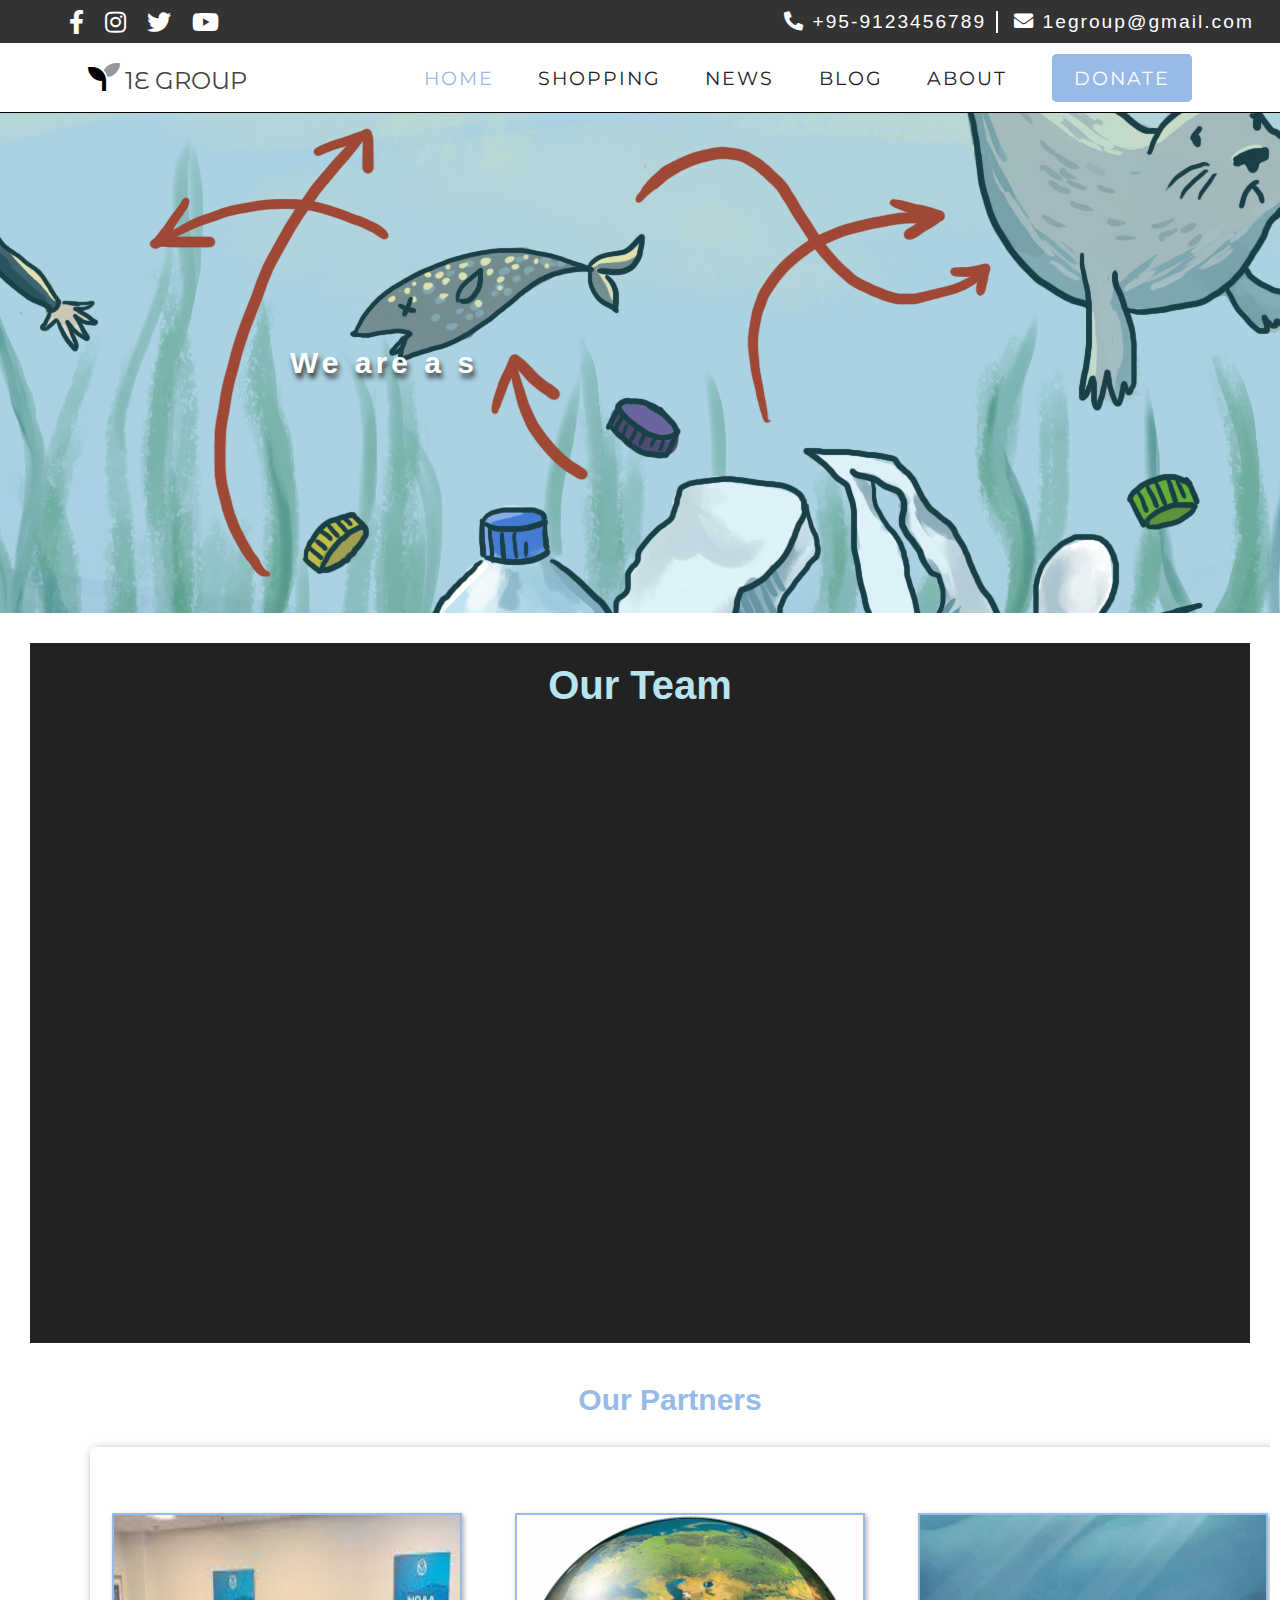
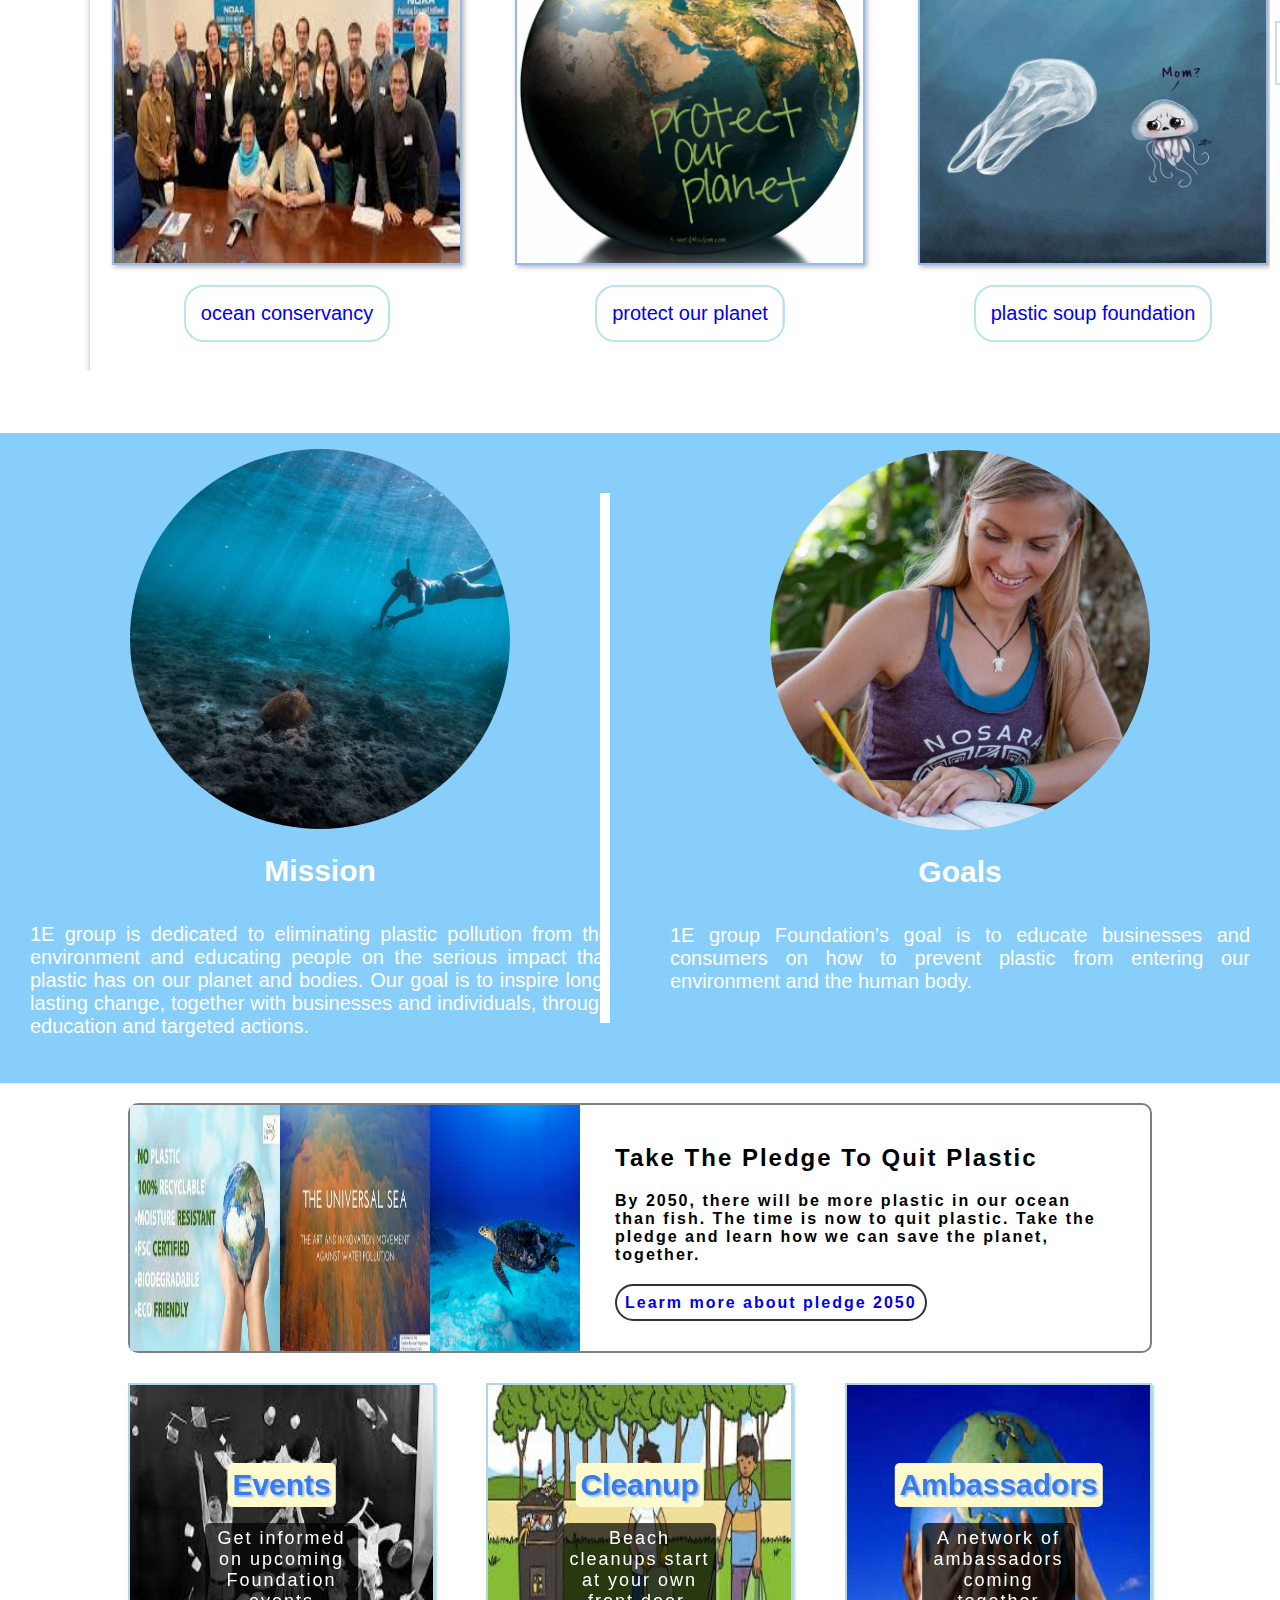
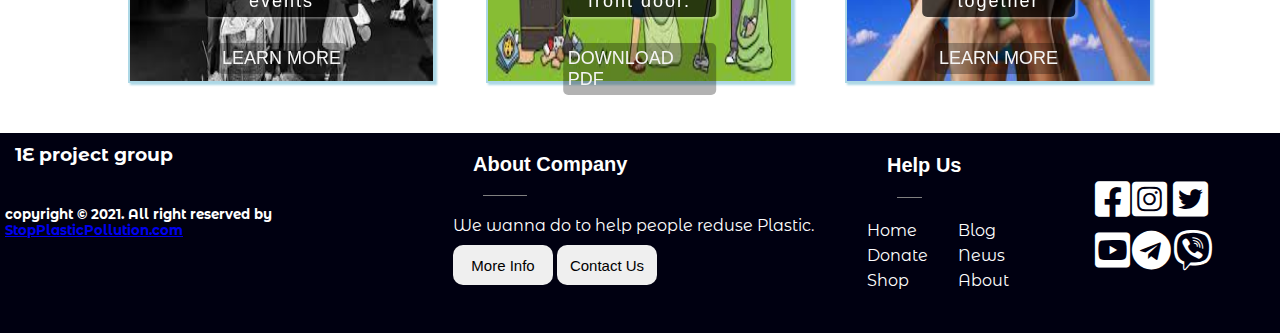
<file: about.html>
<!DOCTYPE html>
<html>
    <head>
        <title>About Page</title>
        <link rel="stylesheet" href="https://cdnjs.cloudflare.com/ajax/libs/font-awesome/6.0.0-beta3/css/all.min.css" integrity="sha512-Fo3rlrZj/k7ujTnHg4CGR2D7kSs0v4LLanw2qksYuRlEzO+tcaEPQogQ0KaoGN26/zrn20ImR1DfuLWnOo7aBA==" crossorigin="anonymous" referrerpolicy="no-referrer" />
        <link href="libs/fontawesomepro/css/all.min.css" rel="stylesheet" type="text/css" />
        <link href="css/about.css" rel="stylesheet" type="text/css"/>
    </head>
    <body>


        <div class="contact-bar">

            <div class="media">
                <i class="fab fa-facebook-f"></i>
                <i class="fab fa-instagram"></i>
                <i class="fab fa-twitter"></i>
                <i class="fab fa-youtube"></i>
            </div>

            <div class="contact">
                <span><i class="fas fa-phone-alt"></i> +95-9123456789</span>
                <span><i class="fas fa-envelope"></i> 1egroup@gmail.com</span>
            </div>

        </div>

        <nav>

            <div>
                <i class="fad fa-seedling"></i>
                <p>1E GROUP</p>
            </div>

            <ul>
                <li><a href="home.html">Home</a></li>
                <li><a href="shopping.html">Shopping</a></li>
                <li><a href="news.html">News</a></li>
                <li><a href="blog.html">Blog</a></li>
                <li><a href="about.html">About</a></li>
                <li><a href="donate.html">Donate</a></li>
            </ul>

        </nav>



        <!-- About Page -->

        <div class="container">
            <div class="about">
                <span>A</span>
                <span>B</span>
                <span>O</span>
                <span>U</span>
                <span>T</span>
                <span>U</span>
                <span>S</span>
            </div>
            
            <div class="paragraph">
                <p>I</p>
            </div>
        </div>



        <div class="team ">
            <h1 class="grido">Our Team</h1>
            <div class="grid">
                <div class="gridone one">
                        <div class="img myat">
                            <img src="img/myant myant.jpg" alt="">
                            <h3> Myat Min Khant</h3>
                        </div>

                        <div class="img kaung">
                            <img src="img/kaung.jpg" alt="">
                            <h3>Kaung Thet Naing</h3>
                        </div>

                        <div class="img hein">
                            <img src="img/hein.jpg" alt="">
                            <h3> Hein Myo</h3>
                        </div>

                        <div class="img maung">
                            <img src="img/maung myo.jpg" alt="">
                            <h3> Maung Myo</h3>
                            
                        </div>

                   
                </div>
              
                <div class="gridone gridthree three">
                   
                    <div class="img sander">
                        <img src="img/ss.jpg" alt="">
                        <h3> Sandar</h3>
                    </div>

                    <div class="img myo">
                        <img src="img/myo.jpg" alt="">
                        <h3> Myo Khant</h3>
                    </div>


                    <div class="img zin">
                        <img src="img/zinn.jpg" alt="">
                        <h3> Zin Zin Aung</h3>
                    </div>
                    
                </div>
            </div>
        </div>





        <!-- Our Partners -->
        <div class="slider-container">

            <h1 class="partners">Our Partners</h1>

            <i class="fas fa-chevron-left"></i>
            <i class="fas fa-chevron-right"></i>

                <div class="slide-container">

                    <div class="slide slide-one">
                        <div class="slider slider-one">
                            <img src="img/ocean.jpg" alt="">
                            <a href="https://www.googleadservices.com/pagead/aclk?sa=L&ai=DChcSEwi2_MXl28X0AhX_h0sFHc4iC7wYABAGGgJzZg&ae=2&ohost=www.google.com&cid=CAESQOD2-Vda4wgIHS6j1Rs97u3IUPkZZBRWCP0wFbhOO03nqsbiQKX9GzhyaqU3b-EyXBGkdEtiUxSbd4Dqm5EV_2A&sig=AOD64_3T9iGP3wVpzu9G1s471_-Femb4wA&q&adurl&ved=2ahUKEwjj0L7l28X0AhXN7XMBHQ3cB-EQ0Qx6BAgGEAE">ocean conservancy</a>
                        </div>
            
                        <div class="slider slider-two">
                                <img src="img/protect.jpg" alt="">
                                <a href="https://www.googleadservices.com/pagead/aclk?sa=L&ai=DChcSEwi2_MXl28X0AhX_h0sFHc4iC7wYABAGGgJzZg&ae=2&ohost=www.google.com&cid=CAESQOD2-Vda4wgIHS6j1Rs97u3IUPkZZBRWCP0wFbhOO03nqsbiQKX9GzhyaqU3b-EyXBGkdEtiUxSbd4Dqm5EV_2A&sig=AOD64_3T9iGP3wVpzu9G1s471_-Femb4wA&q&adurl&ved=2ahUKEwjj0L7l28X0AhXN7XMBHQ3cB-EQ0Qx6BAgGEAE">protect our planet</a>
                        
                        </div>

                        <div class="slider slider-three">
                            <img src="img/plastic.jpg" alt="">
                            <a href=" https://www.plasticsoupfoundation.org/en/plastic-problem/plastic-soup/">plastic soup foundation</a>
                        </div>

                    </div>

           

                        <div class="slide slide-two">

                                <div class="slider slider-one">
                                    <img src="img/free.png" alt="">
                                    <a href="https://www.plasticfreejuly.org/">plastic free july</a>
                                </div>

                                <div class="slider slider-two">
                                    <img src="img/world.jpg" alt="">
                                    <a href="https://worldoceanday.org/">world ocean day</a>
                                </div>

                                <div class="slider slider-three">
                                    <img src="img/breakfree.png" alt="">
                                    <a href="https://www.breakfreefromplastic.org/">break free from plastic</a>
                                </div>

                        </div>
            </div>

           

        </div>

        



        <!-- _____mission_____ -->

       <div class="mission-cointainer">
            <div class="mission">
                
                    <img src="img/sae.jpg" alt="" class="cir">
                   
    
                <h2>Mission</h2>
                <p>
                    1E group is dedicated to eliminating plastic pollution from the environment and educating people on the serious impact that plastic has on our planet and bodies. Our goal is to inspire long-lasting change, together with businesses and individuals, through education and targeted actions.
                </p>
            </div>
            <div class="mission mis">
             
                    <img src="img/write.jpg" alt="" class="write">
                    
                    <h2>Goals</h2>
                    <p>
                        1E group Foundation’s goal is to educate businesses and consumers on how to prevent plastic from entering our environment and the human body. 
                    </p>
            </div>
       </div>


       <!-- Get Involved -->
       <div class="involved">
           <div class="get">
               <img src="img/saveworld.jpg" alt="">
               <img src="img/best.jpg" alt="">
               <img src="img/better.jpg" alt="">

           </div>
           <div class="involve">
               <h2>Take The Pledge To Quit Plastic</h2>
               <p>
                By 2050, there will be more plastic in our ocean than fish. The time is now to quit plastic. Take the pledge and learn how we can save the planet, together.
               </p>
               <a href="https://pledge2050.org/?utm_source=footprintusfoundation.org&utm_medium=Link&utm_campaign=Affiliate%20Website%20Links">Learm more about pledge 2050</a>
           </div>
       </div>


       <!-- event...   -->

       <div class="event-container">
           <div class="events get">
               <img src="img/events.jpg" alt="">
               <h2>Events</h2>
               <p>Get informed on upcoming Foundation events</p>
               <a href="https://footprintusfoundation.org/events/">Learn More</a>
           </div>
           <div class="events event">
                <img src="img/clean.jpg" alt="">
                <h2>Cleanup</h2>
                <p>Beach cleanups start at your own front door.</p>
                <a href="https://footprintusfoundation.org/wp-content/uploads/2021/06/Cleanup-At-Home.pdf">Download PDF</a>
            </div>
            <div class="events Ambassadors">
                <img src="img/world.jpg" alt="">
                <h2>Ambassadors</h2>
                <p>A network of ambassadors coming together</p>
                <a href="https://footprintusfoundation.org/ambassadors/">Learn More</a>
            </div>
       </div>

       <footer class="plabotom">

        <div class="plabotom1">
            <h3>1E project group</h3>
            <h5>copyright &#169 2021. All right reserved by <a href="https://www.take3.org/">StopPlasticPollution.com</a></h5>
        </div>
        
        <div class="plabotom2">
            <h6>About Company</h6>
            <p>We wanna do to help people reduse Plastic.</p>
            <button>More Info</button>
            <button>Contact Us</button>
        </div>

        <div class="plabotom3">
            <h6>Help Us</h6>
            <ul>
                <li><a href="home.html">Home</a></li>
                <li><a href="donate.html">Donate</a></li>
                <li><a href="shopping.html">Shop</a></li>
            </ul>
            <ul>
                <li><a href="blog.html">Blog</a></li>
                <li><a href="news.html">News</a></li>
                <li><a href="about.html">About<a/></li>
            </ul>
        </div>

        <div class="plabotom4">
            
            <table>
                <tr>
            <td><i class="fab fa-facebook-square"></i></td>
            <td><i class="fab fa-instagram-square"></i></td>
            <td><i class="fab fa-twitter-square"></i></td>
                </tr>
                <tr>
                    <td><i class="fab fa-youtube-square"></i></td>
            <td><i class="fab fa-telegram"></i></td>
            <td><i class="fab fa-viber"></i></td>
                </tr>
            </table>
        </div>
    </footer>





        

       <script type="text/javascript" src="js/vanilla-tilt.js"></script>
       <script>
           VanillaTilt.init(document.querySelectorAll(".events"), {
		max: 25,
		speed: 400,
        glare:true,
        "max-glare":1
	});
       </script>

        <script src="js/app.js" type="text/javascript"></script>
    </body>
    
</html>
</file>
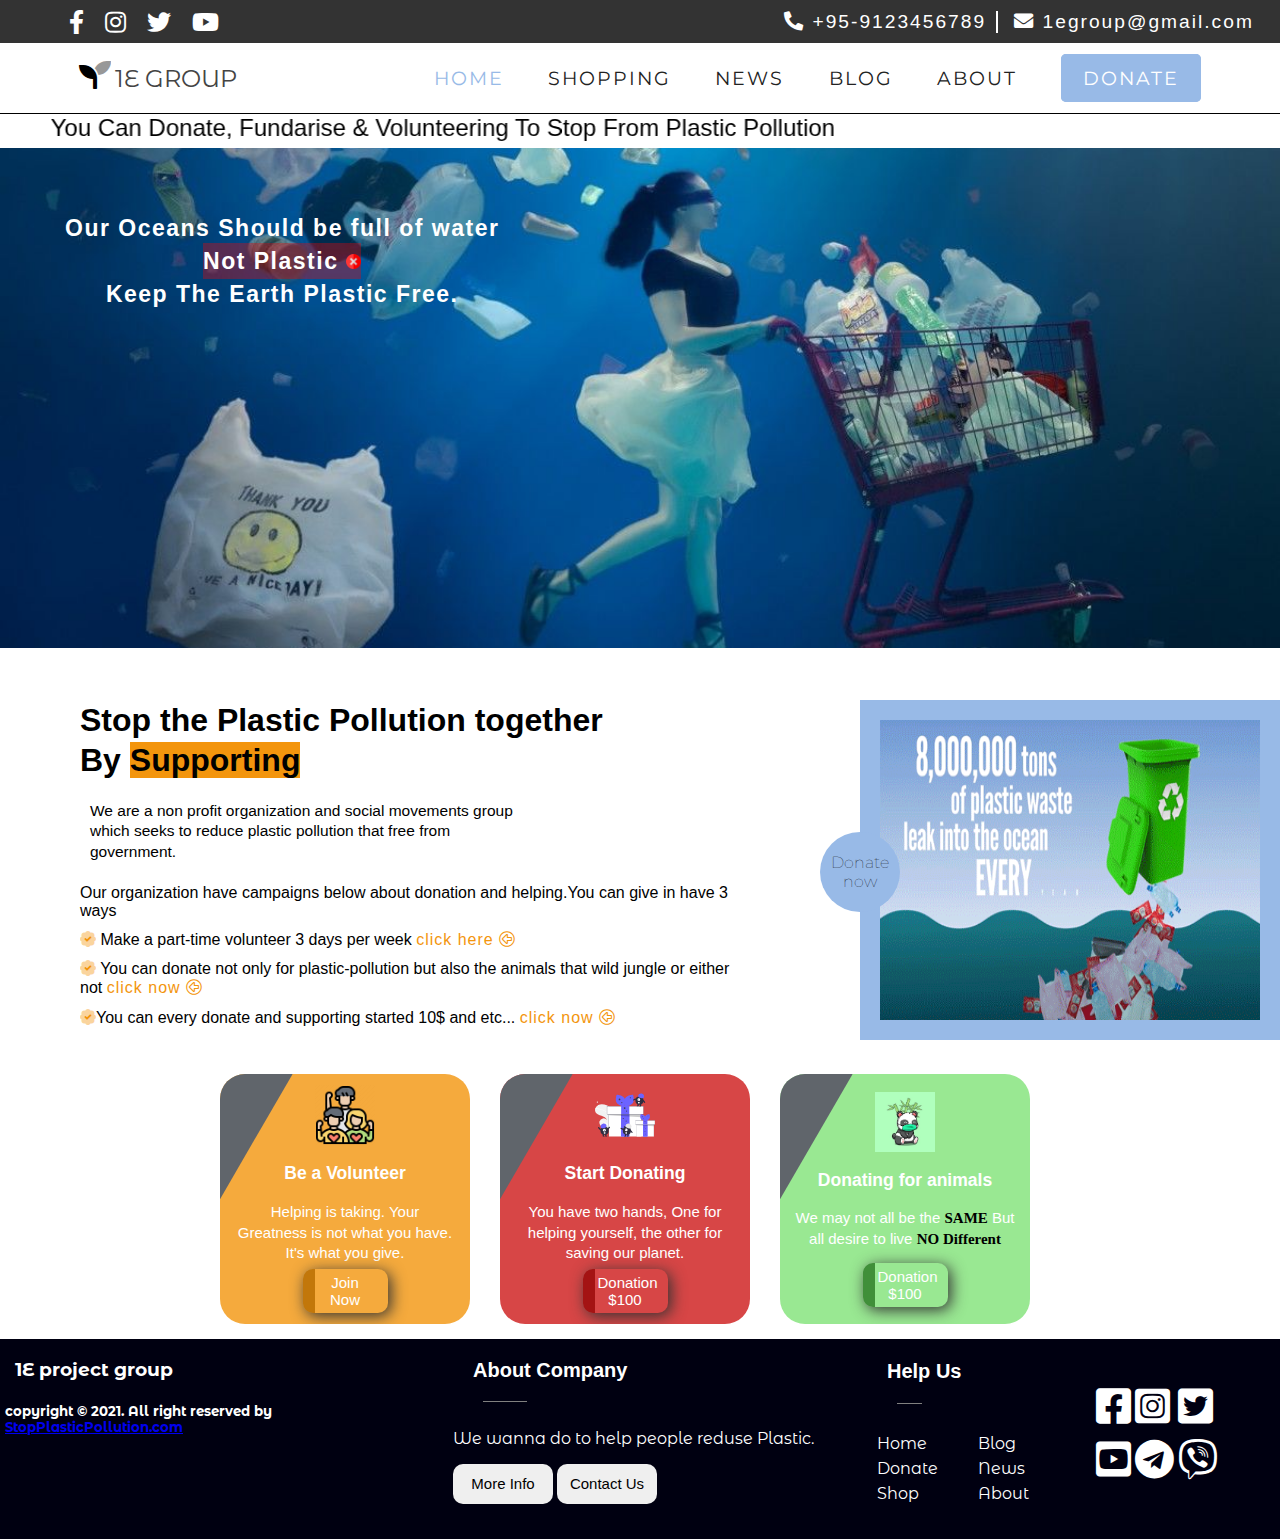
<file: donate.html>
<!DOCTYPE html>
<html>
    <head>
        <title>Donation Campaign</title>
        <link href="css/style.css" rel="stylesheet" type="text/css" />
        <link href="libs/fontawesomepro/css/all.min.css" rel="stylesheet" type="text/css" />
        <link rel="stylesheet" href="https://cdnjs.cloudflare.com/ajax/libs/font-awesome/6.0.0-beta3/css/all.min.css" integrity="sha512-Fo3rlrZj/k7ujTnHg4CGR2D7kSs0v4LLanw2qksYuRlEzO+tcaEPQogQ0KaoGN26/zrn20ImR1DfuLWnOo7aBA==" crossorigin="anonymous" referrerpolicy="no-referrer" />
    </head>
    <body>
        <div class="contact-bar">

            <div class="media">
                <i class="fab fa-facebook-f"></i>
                <i class="fab fa-instagram"></i>
                <i class="fab fa-twitter"></i>
                <i class="fab fa-youtube"></i>
            </div>

            <div class="contact">
                <span><i class="fas fa-phone-alt"></i> +95-9123456789</span>
                <span><i class="fas fa-envelope"></i> 1egroup@gmail.com</span>
            </div>
        </div>
        <nav>
            <div>
                <i class="fad fa-seedling"></i>
                <p>1E GROUP</p>
            </div>

            <ul>
                <li><a href="home.html">Home</a></li>
                <li><a href="shopping.html">Shopping</a></li>
                <li><a href="news.html">News</a></li>
                <li><a href="blog.html">Blog</a></li>
                <li><a href="about.html">About</a></li>
                <li><a href="donate.html">Donate</a></li>
            </ul>
        </nav>

        <!-- donation background image and content-->

        <div class="image-content">
            <marquee direction="right" scrollamount="6" behavior="alternate" class="donate">You can Donate, Fundarise & Volunteering to stop from plastic pollution</marquee>
            <div class="image-content1">
                <img src="./img/oceanplastic.jpg" class="img img1" />
                <p class="content content1">Our Oceans Should be full of water <br/>
                <span>Not Plastic <img src="./img/cancel.png" class="icon cancel"/></span><br/>
                Keep The Earth Plastic Free.</p>
                
            </div>

                <div class="image-content2">
                    <img src="./img/plantplastic2.jpg" class="img img2" />
                    <p class="content content2"><span>Save the world! <img src="./img/earth1.png" class="icon world"/></span><br/>
                    Stop Plastic Pollution<br/>
                    By 2080,There will be more plastic <br/>in the ocean than fish</p>
                </div>
        </div>

        <!-- contaniner -->
        <div class="container-box">
            <!-- content text -->
            <div class="contain-text">
                <h2 class="h2">Stop the Plastic Pollution together <br/>By <span>Supporting</span></h2>
                <p class="p">We are a non profit organization and social movements group which seeks to reduce plastic pollution that free from government.</p>

                <ul class="ul">
                    <caption class="caption">Our organization have campaigns below about donation and helping.You can give in have 3 ways</caption>
                    <li>
                        <i class="fad fa-badge-check"></i> Make a part-time volunteer 3 days per week 
                        <a href="./volunteer.html" target="_blank">click here </a><i class="fal fa-arrow-alt-circle-left"></i>
                    </li>
                    <li>
                        <i class="fad fa-badge-check"></i> You can donate not only for plastic-pollution but also the animals that wild jungle or either not
                        <a href="./donar.html" target="_blank">click now </a><i class="fal fa-arrow-alt-circle-left"></i>
                    </li>

                    <li>
                        <i class="fad fa-badge-check"></i>You can every donate and supporting started 10$ and etc...
                        <a href="./donar.html" target="_blank">click now </a><i class="fal fa-arrow-alt-circle-left"></i>
                    </li>

                </ul>
            </div>

            <div class="contain-image">
                <a href="#" class="noplastic1"><img src="./img/no plastic.gif" class="noplastic" /></a>
            </div>
        </div>
        
        <!-- volunteer, donation campaign -->

        <div class="campaing-box">
            <div class="campaing campaing1">
                <img src="./img/volunteer-icon2.png" alt="volunteer" class="campaing-icon"/>
                <div class="box">
                    <h3>Be a Volunteer</h3>
                    <span>Helping is taking. Your Greatness is not what you have. It's what you give.</span>
                    <a href="./volunteer.html" target="_blank" class="volunteer">Join Now</a>
                </div>
            </div>

            <div class="campaing campaing2">
                <img src="./img/donate.svg" alt="donate" class="campaing-icon"/>
                <div class="box">
                    <h3>Start Donating</h3>
                    <span>You have two hands, One for helping yourself, the other for saving our planet.</span>
                    <a href="./donar.html" class="volunteer">Donation $100</a>
                </div>
            </div>

            <div class="campaing campaing3">
                <img src="./img/Animals2.jpg" alt="animal" class="campaing-icon"/>
                <div class="box">
                    <h3>Donating for animals</h3>
                    <span>We may not all be the <span class="span">SAME</span> But all desire to live <span class="span">NO Different</span></span>
                    <a href="./donar.html" class="volunteer volunteer">Donation $100</a>
                </div>
            </div>
        </div>
        
        <!-- footer -->
        <footer class="plabotom">

        <div class="plabotom1">
            <h3>1E project group</h3>
            <h5>copyright &#169 2021. All right reserved by <a href="https://www.take3.org/">StopPlasticPollution.com</a></h5>
        </div>
        
        <div class="plabotom2">
            <h6>About Company</h6>
            <p>We wanna do to help people reduse Plastic.</p>
            <button>More Info</button>
            <button>Contact Us</button>
        </div>

        <div class="plabotom3">
            <h6>Help Us</h6>
            <ul>
                <li><a href="home.html">Home</a></li>
                <li><a href="donate.html">Donate</a></li>
                <li><a href="shopping.html">Shop</a></li>
            </ul>
            <ul>
                <li><a href="blog.html">Blog</a></li>
                <li><a href="news.html">News</a></li>
                <li><a href="about.html">About<a/></li>
            </ul>
        </div>

        <div class="plabotom4">
            
            <table>
                <tr>
            <td><i class="fab fa-facebook-square"></i></td>
            <td><i class="fab fa-instagram-square"></i></td>
            <td><i class="fab fa-twitter-square"></i></td>
                </tr>
                <tr>
                    <td><i class="fab fa-youtube-square"></i></td>
            <td><i class="fab fa-telegram"></i></td>
            <td><i class="fab fa-viber"></i></td>
                </tr>
            </table>
        </div>
    </footer>

    </body>
</html>
</file>
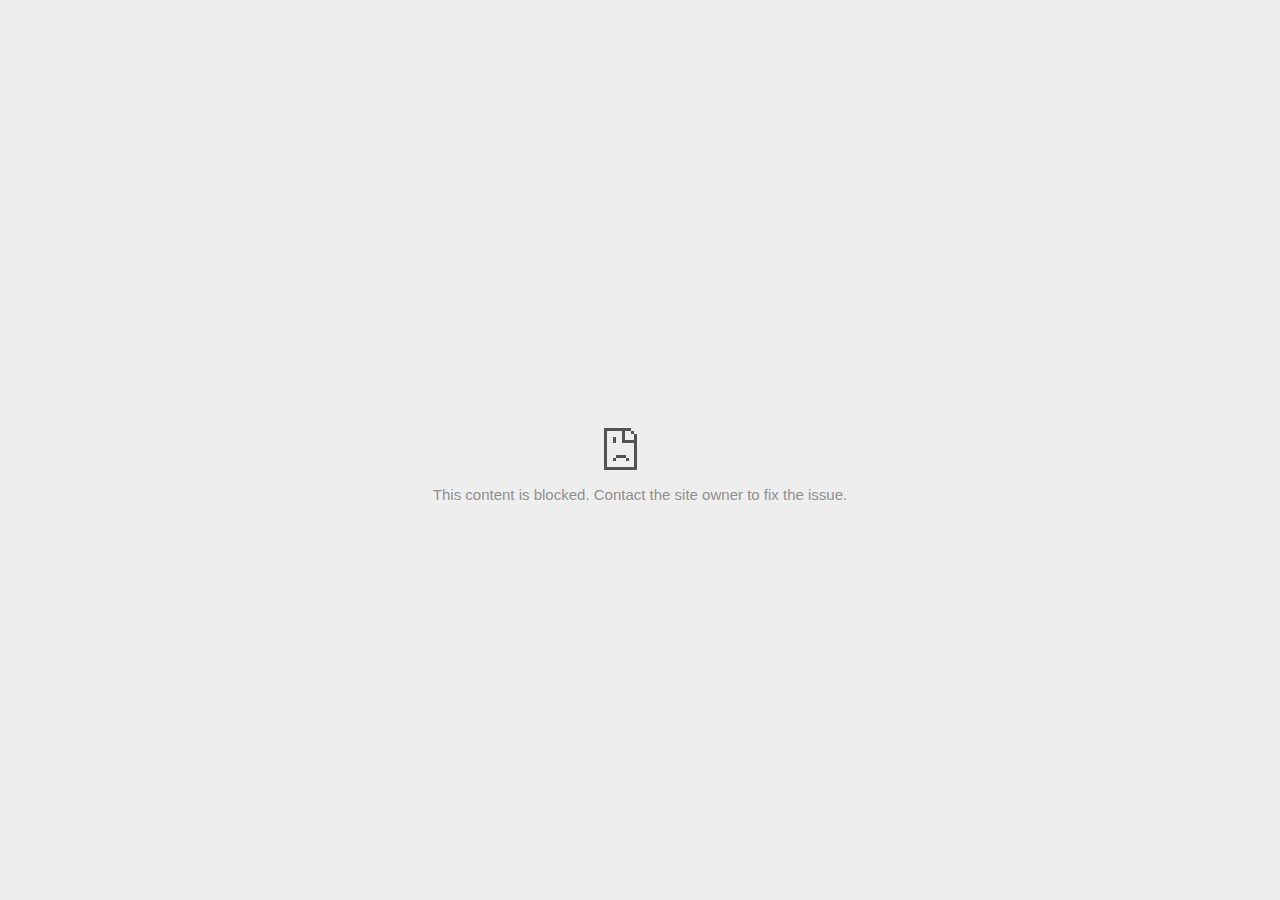
<file: img/zin_files/referer_frame.html>
<!DOCTYPE html>
<!-- saved from url=(0029)chrome-error://chromewebdata/ -->
<html dir="ltr" lang="en" subframe=""><head><meta http-equiv="Content-Type" content="text/html; charset=UTF-8">
  
  <meta name="color-scheme" content="light dark">
  <meta name="theme-color" content="#fff">
  <meta name="viewport" content="width=device-width, initial-scale=1.0,
                                 maximum-scale=1.0, user-scalable=no">
  <title>www.google.com.sg</title>
  <style>/* Copyright 2017 The Chromium Authors. All rights reserved.
 * Use of this source code is governed by a BSD-style license that can be
 * found in the LICENSE file. */

a {
  color: var(--link-color);
}

body {
  --background-color: #fff;
  --error-code-color: var(--google-gray-700);
  --google-blue-100: rgb(210, 227, 252);
  --google-blue-300: rgb(138, 180, 248);
  --google-blue-600: rgb(26, 115, 232);
  --google-blue-700: rgb(25, 103, 210);
  --google-gray-100: rgb(241, 243, 244);
  --google-gray-300: rgb(218, 220, 224);
  --google-gray-500: rgb(154, 160, 166);
  --google-gray-50: rgb(248, 249, 250);
  --google-gray-600: rgb(128, 134, 139);
  --google-gray-700: rgb(95, 99, 104);
  --google-gray-800: rgb(60, 64, 67);
  --google-gray-900: rgb(32, 33, 36);
  --heading-color: var(--google-gray-900);
  --link-color: rgb(88, 88, 88);
  --popup-container-background-color: rgba(0,0,0,.65);
  --primary-button-fill-color-active: var(--google-blue-700);
  --primary-button-fill-color: var(--google-blue-600);
  --primary-button-text-color: #fff;
  --quiet-background-color: rgb(247, 247, 247);
  --secondary-button-border-color: var(--google-gray-500);
  --secondary-button-fill-color: #fff;
  --secondary-button-hover-border-color: var(--google-gray-600);
  --secondary-button-hover-fill-color: var(--google-gray-50);
  --secondary-button-text-color: var(--google-gray-700);
  --small-link-color: var(--google-gray-700);
  --text-color: var(--google-gray-700);
  background: var(--background-color);
  color: var(--text-color);
  word-wrap: break-word;
}

.nav-wrapper .secondary-button {
  background: var(--secondary-button-fill-color);
  border: 1px solid var(--secondary-button-border-color);
  color: var(--secondary-button-text-color);
  float: none;
  margin: 0;
  padding: 8px 16px;
}

.hidden {
  display: none;
}

html {
  -webkit-text-size-adjust: 100%;
  font-size: 125%;
}

.icon {
  background-repeat: no-repeat;
  background-size: 100%;
}

@media (prefers-color-scheme: dark) {
  body {
    --background-color: var(--google-gray-900);
    --error-code-color: var(--google-gray-500);
    --heading-color: var(--google-gray-500);
    --link-color: var(--google-blue-300);
    --primary-button-fill-color-active: rgb(129, 162, 208);
    --primary-button-fill-color: var(--google-blue-300);
    --primary-button-text-color: var(--google-gray-900);
    --quiet-background-color: var(--background-color);
    --secondary-button-border-color: var(--google-gray-700);
    --secondary-button-fill-color: var(--google-gray-900);
    --secondary-button-hover-fill-color: rgb(48, 51, 57);
    --secondary-button-text-color: var(--google-blue-300);
    --small-link-color: var(--google-blue-300);
    --text-color: var(--google-gray-500);
  }
}
</style>
  <style>/* Copyright 2014 The Chromium Authors. All rights reserved.
   Use of this source code is governed by a BSD-style license that can be
   found in the LICENSE file. */

button {
  border: 0;
  border-radius: 4px;
  box-sizing: border-box;
  color: var(--primary-button-text-color);
  cursor: pointer;
  float: right;
  font-size: .875em;
  margin: 0;
  padding: 8px 16px;
  transition: box-shadow 150ms cubic-bezier(0.4, 0, 0.2, 1);
  user-select: none;
}

[dir='rtl'] button {
  float: left;
}

.bad-clock button,
.captive-portal button,
.https-only button,
.insecure-form button,
.lookalike-url button,
.main-frame-blocked button,
.neterror button,
.pdf button,
.ssl button,
.safe-browsing-billing button {
  background: var(--primary-button-fill-color);
}

button:active {
  background: var(--primary-button-fill-color-active);
  outline: 0;
}

#debugging {
  display: inline;
  overflow: auto;
}

.debugging-content {
  line-height: 1em;
  margin-bottom: 0;
  margin-top: 1em;
}

.debugging-content-fixed-width {
  display: block;
  font-family: monospace;
  font-size: 1.2em;
  margin-top: 0.5em;
}

.debugging-title {
  font-weight: bold;
}

#details {
  margin: 0 0 50px;
}

#details p:not(:first-of-type) {
  margin-top: 20px;
}

.secondary-button:active {
  border-color: white;
  box-shadow: 0 1px 2px 0 rgba(60, 64, 67, .3),
      0 2px 6px 2px rgba(60, 64, 67, .15);
}

.secondary-button:hover {
  background: var(--secondary-button-hover-fill-color);
  border-color: var(--secondary-button-hover-border-color);
  text-decoration: none;
}

.error-code {
  color: var(--error-code-color);
  font-size: .8em;
  margin-top: 12px;
  text-transform: uppercase;
}

#error-debugging-info {
  font-size: 0.8em;
}

h1 {
  color: var(--heading-color);
  font-size: 1.6em;
  font-weight: normal;
  line-height: 1.25em;
  margin-bottom: 16px;
}

h2 {
  font-size: 1.2em;
  font-weight: normal;
}

.icon {
  height: 72px;
  margin: 0 0 40px;
  width: 72px;
}

input[type=checkbox] {
  opacity: 0;
}

input[type=checkbox]:focus ~ .checkbox::after {
  outline: -webkit-focus-ring-color auto 5px;
}

.interstitial-wrapper {
  box-sizing: border-box;
  font-size: 1em;
  line-height: 1.6em;
  margin: 14vh auto 0;
  max-width: 600px;
  width: 100%;
}

#main-message > p {
  display: inline;
}

#extended-reporting-opt-in {
  font-size: .875em;
  margin-top: 32px;
}

#extended-reporting-opt-in label {
  display: grid;
  grid-template-columns: 1.8em 1fr;
  position: relative;
}

#enhanced-protection-message {
  border-radius: 4px;
  font-size: 1em;
  margin-top: 32px;
  padding: 10px 5px;
}

#enhanced-protection-message label {
  display: grid;
  grid-template-columns: 2.5em 1fr;
  position: relative;
}

#enhanced-protection-message div {
  margin: 0.5em;
}

#enhanced-protection-message .icon {
  height: 1.5em;
  vertical-align: middle;
  width: 1.5em;
}

.nav-wrapper {
  margin-top: 51px;
}

.nav-wrapper::after {
  clear: both;
  content: '';
  display: table;
  width: 100%;
}

.small-link {
  color: var(--small-link-color);
  font-size: .875em;
}

.checkboxes {
  flex: 0 0 24px;
}

.checkbox {
  --padding: .9em;
  background: transparent;
  display: block;
  height: 1em;
  left: -1em;
  padding-inline-start: var(--padding);
  position: absolute;
  right: 0;
  top: -.5em;
  width: 1em;
}

.checkbox::after {
  border: 1px solid white;
  border-radius: 2px;
  content: '';
  height: 1em;
  left: var(--padding);
  position: absolute;
  top: var(--padding);
  width: 1em;
}

.checkbox::before {
  background: transparent;
  border: 2px solid white;
  border-inline-end-width: 0;
  border-top-width: 0;
  content: '';
  height: .2em;
  left: calc(.3em + var(--padding));
  opacity: 0;
  position: absolute;
  top: calc(.3em  + var(--padding));
  transform: rotate(-45deg);
  width: .5em;
}

input[type=checkbox]:checked ~ .checkbox::before {
  opacity: 1;
}

#recurrent-error-message {
  background: #ededed;
  border-radius: 4px;
  margin-bottom: 16px;
  margin-top: 12px;
  padding: 12px 16px;
}

.showing-recurrent-error-message #extended-reporting-opt-in {
  margin-top: 16px;
}

.showing-recurrent-error-message #enhanced-protection-message {
  margin-top: 16px;
}

@media (max-width: 700px) {
  .interstitial-wrapper {
    padding: 0 10%;
  }

  #error-debugging-info {
    overflow: auto;
  }
}

@media (max-width: 420px) {
  button,
  [dir='rtl'] button,
  .small-link {
    float: none;
    font-size: .825em;
    font-weight: 500;
    margin: 0;
    width: 100%;
  }

  button {
    padding: 16px 24px;
  }

  #details {
    margin: 20px 0 20px 0;
  }

  #details p:not(:first-of-type) {
    margin-top: 10px;
  }

  .secondary-button:not(.hidden) {
    display: block;
    margin-top: 20px;
    text-align: center;
    width: 100%;
  }

  .interstitial-wrapper {
    padding: 0 5%;
  }

  #extended-reporting-opt-in {
    margin-top: 24px;
  }

  #enhanced-protection-message {
    margin-top: 24px;
  }

  .nav-wrapper {
    margin-top: 30px;
  }
}

/**
 * Mobile specific styling.
 * Navigation buttons are anchored to the bottom of the screen.
 * Details message replaces the top content in its own scrollable area.
 */

@media (max-width: 420px) {
  .nav-wrapper .secondary-button {
    border: 0;
    margin: 16px 0 0;
    margin-inline-end: 0;
    padding-bottom: 16px;
    padding-top: 16px;
  }
}

/* Fixed nav. */
@media (min-width: 240px) and (max-width: 420px) and
       (min-height: 401px),
       (min-width: 421px) and (min-height: 240px) and
       (max-height: 560px) {
  body .nav-wrapper {
    background: var(--background-color);
    bottom: 0;
    box-shadow: 0 -12px 24px var(--background-color);
    left: 0;
    margin: 0 auto;
    max-width: 736px;
    padding-inline-end: 24px;
    padding-inline-start: 24px;
    position: fixed;
    right: 0;
    width: 100%;
    z-index: 2;
  }

  .interstitial-wrapper {
    max-width: 736px;
  }

  #details,
  #main-content {
    padding-bottom: 40px;
  }

  #details {
    padding-top: 5.5vh;
  }

  button.small-link {
    color: var(--google-blue-600);
  }
}

@media (max-width: 420px) and (orientation: portrait),
       (max-height: 560px) {
  body {
    margin: 0 auto;
  }

  button,
  [dir='rtl'] button,
  button.small-link,
  .nav-wrapper .secondary-button {
    font-family: Roboto-Regular,Helvetica;
    font-size: .933em;
    margin: 6px 0;
    transform: translatez(0);
  }

  .nav-wrapper {
    box-sizing: border-box;
    padding-bottom: 8px;
    width: 100%;
  }

  #details {
    box-sizing: border-box;
    height: auto;
    margin: 0;
    opacity: 1;
    transition: opacity 250ms cubic-bezier(0.4, 0, 0.2, 1);
  }

  #details.hidden,
  #main-content.hidden {
    height: 0;
    opacity: 0;
    overflow: hidden;
    padding-bottom: 0;
    transition: none;
  }

  h1 {
    font-size: 1.5em;
    margin-bottom: 8px;
  }

  .icon {
    margin-bottom: 5.69vh;
  }

  .interstitial-wrapper {
    box-sizing: border-box;
    margin: 7vh auto 12px;
    padding: 0 24px;
    position: relative;
  }

  .interstitial-wrapper p {
    font-size: .95em;
    line-height: 1.61em;
    margin-top: 8px;
  }

  #main-content {
    margin: 0;
    transition: opacity 100ms cubic-bezier(0.4, 0, 0.2, 1);
  }

  .small-link {
    border: 0;
  }

  .suggested-left > #control-buttons,
  .suggested-right > #control-buttons {
    float: none;
    margin: 0;
  }
}

@media (min-width: 421px) and (min-height: 500px) and (max-height: 560px) {
  .interstitial-wrapper {
    margin-top: 10vh;
  }
}

@media (min-height: 400px) and (orientation:portrait) {
  .interstitial-wrapper {
    margin-bottom: 145px;
  }
}

@media (min-height: 299px) {
  .nav-wrapper {
    padding-bottom: 16px;
  }
}

@media (max-height: 560px) and (min-height: 240px) and (orientation:landscape) {
  .extended-reporting-has-checkbox #details {
    padding-bottom: 80px;
  }
}

@media (min-height: 500px) and (max-height: 650px) and (max-width: 414px) and
       (orientation: portrait) {
  .interstitial-wrapper {
    margin-top: 7vh;
  }
}

@media (min-height: 650px) and (max-width: 414px) and (orientation: portrait) {
  .interstitial-wrapper {
    margin-top: 10vh;
  }
}

/* Small mobile screens. No fixed nav. */
@media (max-height: 400px) and (orientation: portrait),
       (max-height: 239px) and (orientation: landscape),
       (max-width: 419px) and (max-height: 399px) {
  .interstitial-wrapper {
    display: flex;
    flex-direction: column;
    margin-bottom: 0;
  }

  #details {
    flex: 1 1 auto;
    order: 0;
  }

  #main-content {
    flex: 1 1 auto;
    order: 0;
  }

  .nav-wrapper {
    flex: 0 1 auto;
    margin-top: 8px;
    order: 1;
    padding-inline-end: 0;
    padding-inline-start: 0;
    position: relative;
    width: 100%;
  }

  button,
  .nav-wrapper .secondary-button {
    padding: 16px 24px;
  }

  button.small-link {
    color: var(--google-blue-600);
  }
}

@media (max-width: 239px) and (orientation: portrait) {
  .nav-wrapper {
    padding-inline-end: 0;
    padding-inline-start: 0;
  }
}
</style>
  <style>/* Copyright 2013 The Chromium Authors. All rights reserved.
 * Use of this source code is governed by a BSD-style license that can be
 * found in the LICENSE file. */

/* Don't use the main frame div when the error is in a subframe. */
html[subframe] #main-frame-error {
  display: none;
}

/* Don't use the subframe error div when the error is in a main frame. */
html:not([subframe]) #sub-frame-error {
  display: none;
}

h1 {
  margin-top: 0;
  word-wrap: break-word;
}

h1 span {
  font-weight: 500;
}

a {
  text-decoration: none;
}

.icon {
  -webkit-user-select: none;
  display: inline-block;
}

.icon-generic {
  /* Can't access chrome://theme/IDR_ERROR_NETWORK_GENERIC from an untrusted
   * renderer process, so embed the resource manually. */
  content: -webkit-image-set(
      url([data-uri]) 1x,
      url([data-uri]) 2x);
}

.icon-offline {
  content: -webkit-image-set(
      url([data-uri]) 1x,
      url([data-uri]) 2x);
  position: relative;
}

.icon-disabled {
  content: -webkit-image-set(
      url([data-uri]) 1x,
      url([data-uri]) 2x);
  width: 112px;
}

.hidden {
  display: none;
}

#suggestions-list a {
  color: var(--google-blue-600);
}

#suggestions-list p {
  margin-block-end: 0;
}

#suggestions-list ul {
  margin-top: 0;
}

.single-suggestion {
  list-style-type: none;
  padding-inline-start: 0;
}

#error-information-button {
  content: url([data-uri]);
  height: 24px;
  vertical-align: -.15em;
  width: 24px;
}

.use-popup-container#error-information-popup-container
  #error-information-popup {
  align-items: center;
  background-color: var(--popup-container-background-color);
  display: flex;
  height: 100%;
  left: 0;
  position: fixed;
  top: 0;
  width: 100%;
  z-index: 100;
}

.use-popup-container#error-information-popup-container
  #error-information-popup-content > p {
  margin-bottom: 11px;
  margin-inline-start: 20px;
}

.use-popup-container#error-information-popup-container #suggestions-list ul {
  margin-inline-start: 15px;
}

.use-popup-container#error-information-popup-container
  #error-information-popup-box {
  background-color: var(--background-color);
  left: 5%;
  padding-bottom: 15px;
  padding-top: 15px;
  position: fixed;
  width: 90%;
  z-index: 101;
}

.use-popup-container#error-information-popup-container div.error-code {
  margin-inline-start: 20px;
}

.use-popup-container#error-information-popup-container #suggestions-list p {
  margin-inline-start: 20px;
}

:not(.use-popup-container)#error-information-popup-container
  #error-information-popup-close {
  display: none;
}

#error-information-popup-close {
  margin-bottom: 0;
  margin-inline-end: 35px;
  margin-top: 15px;
  text-align: end;
}

.link-button {
  color: rgb(66, 133, 244);
  display: inline-block;
  font-weight: bold;
  text-transform: uppercase;
}

#sub-frame-error-details {

  color: #8F8F8F;

  /* Not done on mobile for performance reasons. */
  text-shadow: 0 1px 0 rgba(255,255,255,0.3);

}

[jscontent=hostName],
[jscontent=failedUrl] {
  overflow-wrap: break-word;
}

.secondary-button {
  background: #d9d9d9;
  color: #696969;
  margin-inline-end: 16px;
}

.snackbar {
  background: #323232;
  border-radius: 2px;
  bottom: 24px;
  box-sizing: border-box;
  color: #fff;
  font-size: .87em;
  left: 24px;
  max-width: 568px;
  min-width: 288px;
  opacity: 0;
  padding: 16px 24px 12px;
  position: fixed;
  transform: translateY(90px);
  will-change: opacity, transform;
  z-index: 999;
}

.snackbar-show {
  -webkit-animation:
    show-snackbar 250ms cubic-bezier(0, 0, 0.2, 1) forwards,
    hide-snackbar 250ms cubic-bezier(0.4, 0, 1, 1) forwards 5s;
}

@-webkit-keyframes show-snackbar {
  100% {
    opacity: 1;
    transform: translateY(0);
  }
}

@-webkit-keyframes hide-snackbar {
  0% {
    opacity: 1;
    transform: translateY(0);
  }
  100% {
    opacity: 0;
    transform: translateY(90px);
  }
}

.suggestions {
  margin-top: 18px;
}

.suggestion-header {
  font-weight: bold;
  margin-bottom: 4px;
}

.suggestion-body {
  color: #777;
}

/* Decrease padding at low sizes. */
@media (max-width: 640px), (max-height: 640px) {
  h1 {
    margin: 0 0 15px;
  }
  .suggestions {
    margin-top: 10px;
  }
  .suggestion-header {
    margin-bottom: 0;
  }
}

#download-link,
#download-link-clicked {
  margin-bottom: 30px;
  margin-top: 30px;
}

#download-link-clicked {
  color: #BBB;
}

#download-link::before,
#download-link-clicked::before {
  content: url([data-uri]);
  display: inline-block;
  margin-inline-end: 4px;
  vertical-align: -webkit-baseline-middle;
}

#download-link-clicked::before {
  opacity: 0;
  width: 0;
}

#offline-content-list-visibility-card {
  border: 1px solid white;
  border-radius: 8px;
  display: flex;
  font-size: .8em;
  justify-content: space-between;
  line-height: 1;
}

#offline-content-list.list-hidden #offline-content-list-visibility-card {
  border-color: rgb(218, 220, 224);
}

#offline-content-list-visibility-card > div {
  padding: 1em;
}

#offline-content-list-title {
  color: var(--google-gray-700);
}

#offline-content-list-show-text,
#offline-content-list-hide-text {
  color: rgb(66, 133, 244);
}

/* Hides the "hide" text div when the offline content list is collapsed/hidden
 * and, alternatively, hides the "show" text div when the offline content list
 * is expanded/shown.
 */
#offline-content-list.list-hidden #offline-content-list-hide-text,
#offline-content-list:not(.list-hidden) #offline-content-list-show-text {
  display: none;
}

/* Controls the animation of the offline content list when it is expanded/shown.
 */
#offline-content-suggestions {
  /* Max-height has to be set for the height animation to work. The chosen value
   * is a little greater than the maximum height the list will have, when all
   * suggestions have images, so that it is never clamped. This makes so that
   * when the actual height is smaller then the animation is not as smooth.
   */
  max-height: 27em;
  transition: max-height 200ms ease-in, visibility 0s 200ms,
              opacity 200ms 200ms linear;
}

/* Controls the animation of the offline content list when it is
 * collapsed/hidden.
 */
#offline-content-list.list-hidden #offline-content-suggestions {
  max-height: 0;
  opacity: 0;
  transition: opacity 200ms linear, visibility 0s 200ms,
              max-height 200ms 200ms ease-out;
  visibility: hidden;
}

#offline-content-list {
  margin-inline-start: -5%;
  width: 110%;
}

/* The selectors below adjust the "overflow" of the suggestion cards contents
 * based on the same screen size based strategy used for the main frame, which
 * is applied by the `interstitial-wrapper` class. */
@media (max-width: 420px)  {
  #offline-content-list {
    margin-inline-start: -2.5%;
    width: 105%;
  }
}
@media (max-width: 420px) and (orientation: portrait),
       (max-height: 560px) {
  #offline-content-list {
    margin-inline-start: -12px;
    width: calc(100% + 24px);
  }
}

.suggestion-with-image .offline-content-suggestion-thumbnail {
  flex-basis: 8.2em;
  flex-shrink: 0;
}

.suggestion-with-image .offline-content-suggestion-thumbnail > img {
  height: 100%;
  width: 100%;
}

.suggestion-with-image #offline-content-list:not(.is-rtl)
.offline-content-suggestion-thumbnail > img {
  border-bottom-right-radius: 7px;
  border-top-right-radius: 7px;
}

.suggestion-with-image #offline-content-list.is-rtl
.offline-content-suggestion-thumbnail > img {
  border-bottom-left-radius: 7px;
  border-top-left-radius: 7px;
}

.suggestion-with-icon .offline-content-suggestion-thumbnail {
  align-items: center;
  display: flex;
  justify-content: center;
  min-height: 4.2em;
  min-width: 4.2em;
}

.suggestion-with-icon .offline-content-suggestion-thumbnail > div {
  align-items: center;
  background-color: rgb(241, 243, 244);
  border-radius: 50%;
  display: flex;
  height: 2.3em;
  justify-content: center;
  width: 2.3em;
}

.suggestion-with-icon .offline-content-suggestion-thumbnail > div > img {
  height: 1.45em;
  width: 1.45em;
}

.offline-content-suggestion-favicon {
  height: 1em;
  margin-inline-end: 0.4em;
  width: 1.4em;
}

.offline-content-suggestion-favicon > img {
  height: 1.4em;
  width: 1.4em;
}

.no-favicon .offline-content-suggestion-favicon {
  display: none;
}

.image-video {
  content: url([data-uri]);
}

.image-music-note {
  content: url([data-uri]);
}

.image-earth {
  content: url([data-uri]);
}

.image-file {
  content: url([data-uri]);
}

.offline-content-suggestion-texts {
  display: flex;
  flex-direction: column;
  justify-content: space-between;
  line-height: 1.3;
  padding: .9em;
  width: 100%;
}

.offline-content-suggestion-title {
  -webkit-box-orient: vertical;
  -webkit-line-clamp: 3;
  color: rgb(32, 33, 36);
  display: -webkit-box;
  font-size: 1.1em;
  overflow: hidden;
  text-overflow: ellipsis;
}

div.offline-content-suggestion {
  align-items: stretch;
  border: 1px solid rgb(218, 220, 224);
  border-radius: 8px;
  display: flex;
  justify-content: space-between;
  margin-bottom: .8em;
}

.suggestion-with-image {
  flex-direction: row;
  height: 8.2em;
  max-height: 8.2em;
}

.suggestion-with-icon {
  flex-direction: row-reverse;
  height: 4.2em;
  max-height: 4.2em;
}

.suggestion-with-icon .offline-content-suggestion-title {
  -webkit-line-clamp: 1;
  word-break: break-all;
}

.suggestion-with-icon .offline-content-suggestion-texts {
  padding-inline-start: 0;
}

.offline-content-suggestion-attribution-freshness {
  color: rgb(95, 99, 104);
  display: flex;
  font-size: .8em;
  line-height: 1.7em;
}

.offline-content-suggestion-attribution {
  -webkit-box-orient: vertical;
  -webkit-line-clamp: 1;
  display: -webkit-box;
  flex-shrink: 1;
  margin-inline-end: 0.3em;
  overflow: hidden;
  overflow-wrap: break-word;
  text-overflow: ellipsis;
  word-break: break-all;
}

.no-attribution .offline-content-suggestion-attribution {
  display: none;
}

.offline-content-suggestion-freshness::before {
  content: '-';
  display: inline-block;
  flex-shrink: 0;
  margin-inline-end: .1em;
  margin-inline-start: .1em;
}

.no-attribution .offline-content-suggestion-freshness::before {
  display: none;
}

.offline-content-suggestion-freshness {
  flex-shrink: 0;
}

.suggestion-with-image .offline-content-suggestion-pin-spacer {
  flex-grow: 100;
  flex-shrink: 1;
}

.suggestion-with-image .offline-content-suggestion-pin {
  content: url([data-uri]);
  flex-shrink: 0;
  height: 1.4em;
  margin-inline-start: .4em;
  width: 1.4em;
}

/* Controls the animation (and a bit more) of the launch-downloads-home action
 * button when the offline content list is expanded/shown.
 */
#offline-content-list-action {
  text-align: center;
  transition: visibility 0s 200ms, opacity 200ms 200ms linear;
}

/* Controls the animation of the launch-downloads-home action button when the
 * offline content list is collapsed/hidden.
 */
#offline-content-list.list-hidden #offline-content-list-action {
  opacity: 0;
  transition: opacity 200ms linear, visibility 0s 200ms;
  visibility: hidden;
}

#cancel-save-page-button {
  background-image: url([data-uri]);
  background-position: right 27px center;
  background-repeat: no-repeat;
  border: 1px solid var(--google-gray-300);
  border-radius: 5px;
  color: var(--google-gray-700);
  margin-bottom: 26px;
  padding-bottom: 16px;
  padding-inline-end: 88px;
  padding-inline-start: 16px;
  padding-top: 16px;
  text-align: start;
}

html[dir='rtl'] #cancel-save-page-button {
  background-position: left 27px center;
}

#save-page-for-later-button {
  display: flex;
  justify-content: start;
}

#save-page-for-later-button a::before {
  content: url([data-uri]);
  display: inline-block;
  margin-inline-end: 4px;
  vertical-align: -webkit-baseline-middle;
}

.hidden#save-page-for-later-button {
  display: none;
}

/* Don't allow overflow when in a subframe. */
html[subframe] body {
  overflow: hidden;
}

#sub-frame-error {
  -webkit-align-items: center;
  -webkit-flex-flow: column;
  -webkit-justify-content: center;
  background-color: #DDD;
  display: -webkit-flex;
  height: 100%;
  left: 0;
  position: absolute;
  text-align: center;
  top: 0;
  transition: background-color 200ms ease-in-out;
  width: 100%;
}

#sub-frame-error:hover {
  background-color: #EEE;
}

#sub-frame-error .icon-generic {
  margin: 0 0 16px;
}

#sub-frame-error-details {
  margin: 0 10px;
  text-align: center;
  visibility: hidden;
}

/* Show details only when hovering. */
#sub-frame-error:hover #sub-frame-error-details {
  visibility: visible;
}

/* If the iframe is too small, always hide the error code. */
/* TODO(mmenke): See if overflow: no-display works better, once supported. */
@media (max-width: 200px), (max-height: 95px) {
  #sub-frame-error-details {
    display: none;
  }
}

/* Adjust icon for small embedded frames in apps. */
@media (max-height: 100px) {
  #sub-frame-error .icon-generic {
    height: auto;
    margin: 0;
    padding-top: 0;
    width: 25px;
  }
}

/* details-button is special; it's a <button> element that looks like a link. */
#details-button {
  box-shadow: none;
  min-width: 0;
}

/* Styles for platform dependent separation of controls and details button. */
.suggested-left > #control-buttons,
.suggested-right > #details-button {
  float: left;
}

.suggested-right > #control-buttons,
.suggested-left > #details-button {
  float: right;
}

.suggested-left .secondary-button {
  margin-inline-end: 0;
  margin-inline-start: 16px;
}

#details-button.singular {
  float: none;
}

/* download-button shows both icon and text. */
#download-button {
  padding-bottom: 4px;
  padding-top: 4px;
  position: relative;
}

#download-button::before {
  background: -webkit-image-set(
      url([data-uri]) 1x,
      url([data-uri]) 2x)
    no-repeat;
  content: '';
  display: inline-block;
  height: 24px;
  margin-inline-end: 4px;
  margin-inline-start: -4px;
  vertical-align: middle;
  width: 24px;
}

#download-button:disabled {
  background: rgb(180, 206, 249);
  color: rgb(255, 255, 255);
}

#buttons::after {
  clear: both;
  content: '';
  display: block;
  width: 100%;
}

/* Offline page */
html[dir='rtl'] .runner-container,
html[dir='rtl'].offline .icon-offline {
  transform: scaleX(-1);
}

.offline {
  transition: filter 1.5s cubic-bezier(0.65, 0.05, 0.36, 1),
              background-color 1.5s cubic-bezier(0.65, 0.05, 0.36, 1);

  will-change: filter, background-color;

}

.offline body {
  transition: background-color 1.5s cubic-bezier(0.65, 0.05, 0.36, 1);
}

.offline #main-message > p {
  display: none;
}

.offline.inverted {
  background-color: #fff;
  filter: invert(1);
}

.offline.inverted body {
  background-color: #fff;
}

.offline .interstitial-wrapper {
  color: var(--text-color);
  font-size: 1em;
  line-height: 1.55;
  margin: 0 auto;
  max-width: 600px;
  padding-top: 100px;
  position: relative;
  width: 100%;
}

.offline .runner-container {
  direction: ltr;
  height: 150px;
  max-width: 600px;
  overflow: hidden;
  position: absolute;
  top: 35px;
  width: 44px;
}

.offline .runner-container:focus {
  outline: none;
}

.offline .runner-container:focus-visible {
  outline: 3px solid var(--google-blue-300);
}

.offline .runner-canvas {
  height: 150px;
  max-width: 600px;
  opacity: 1;
  overflow: hidden;
  position: absolute;
  top: 0;
  z-index: 10;
}

.offline .controller {
  height: 100vh;
  left: 0;
  position: absolute;
  top: 0;
  width: 100vw;
  z-index: 9;
}

#offline-resources {
  display: none;
}

#offline-instruction {
  image-rendering: pixelated;
  left: 0;
  margin: auto;
  position: absolute;
  right: 0;
  top: 60px;
  width: fit-content;
}

.offline-runner-live-region {
  bottom: 0;
  clip-path: polygon(0 0, 0 0, 0 0);
  color: var(--background-color);
  display: block;
  font-size: xx-small;
  overflow: hidden;
  position: absolute;
  text-align: center;
  transition: color 1.5s cubic-bezier(0.65, 0.05, 0.36, 1);
  user-select: none;
}

/* Custom toggle */
.slow-speed-option {
  align-items: center;
  background: var(--google-gray-50);
  border-radius: 24px/50%;
  bottom: 0;
  color: var(--error-code-color);
  display: inline-flex;
  font-size: 1em;
  left: 0;
  line-height: 1.1em;
  margin: 5px auto;
  padding: 2px 12px 3px 20px;
  position: absolute;
  right: 0;
  width: max-content;
  z-index: 999;
}

.slow-speed-option.hidden {
  display: none;
}

.slow-speed-option [type=checkbox] {
  opacity: 0;
  pointer-events: none;
  position: absolute;
}

.slow-speed-option .slow-speed-toggle {
  cursor: pointer;
  margin-inline-start: 8px;
  padding: 8px 4px;
  position: relative;
}

.slow-speed-option [type=checkbox]:disabled ~ .slow-speed-toggle {
  cursor: default;
}

.slow-speed-option-label [type=checkbox] {
  opacity: 0;
  pointer-events: none;
  position: absolute;
}

.slow-speed-option .slow-speed-toggle::before,
.slow-speed-option .slow-speed-toggle::after {
  content: '';
  display: block;
  margin: 0 3px;
  transition: all 100ms cubic-bezier(0.4, 0, 1, 1);
}

.slow-speed-option .slow-speed-toggle::before {
  background: rgb(189,193,198);
  border-radius: 0.65em;
  height: 0.9em;
  width: 2em;
}

.slow-speed-option .slow-speed-toggle::after {
  background: #fff;
  border-radius: 50%;
  box-shadow: 0 1px 3px 0 rgb(0 0 0 / 40%);
  height: 1.2em;
  position: absolute;
  top: 51%;
  transform: translate(-20%, -50%);
  width: 1.1em;
}

.slow-speed-option [type=checkbox]:focus + .slow-speed-toggle {
  box-shadow: 0 0 8px rgb(94, 158, 214);
  outline: 1px solid rgb(93, 157, 213);
}

.slow-speed-option [type=checkbox]:checked + .slow-speed-toggle::before {
  background: var(--google-blue-600);
  opacity: 0.5;
}

.slow-speed-option [type=checkbox]:checked + .slow-speed-toggle::after {
  background: var(--google-blue-600);
  transform: translate(calc(2em - 90%), -50%);
}

.slow-speed-option [type=checkbox]:checked:disabled +
  .slow-speed-toggle::before {
  background: rgb(189,193,198);
}

.slow-speed-option [type=checkbox]:checked:disabled +
  .slow-speed-toggle::after {
  background: var(--google-gray-50);
}

@media (max-width: 420px) {
  #download-button {
    padding-bottom: 12px;
    padding-top: 12px;
  }

  .suggested-left > #control-buttons,
  .suggested-right > #control-buttons {
    float: none;
  }

  .snackbar {
    border-radius: 0;
    bottom: 0;
    left: 0;
    width: 100%;
  }
}

@media (max-height: 350px) {
  h1 {
    margin: 0 0 15px;
  }

  .icon-offline {
    margin: 0 0 10px;
  }

  .interstitial-wrapper {
    margin-top: 5%;
  }

  .nav-wrapper {
    margin-top: 30px;
  }
}

@media (min-width: 420px) and (max-width: 736px) and
       (min-height: 240px) and (max-height: 420px) and
       (orientation:landscape) {
  .interstitial-wrapper {
    margin-bottom: 100px;
  }
}

@media (max-width: 360px) and (max-height: 480px) {
  .offline .interstitial-wrapper {
    padding-top: 60px;
  }

  .offline .runner-container {
    top: 8px;
  }
}

@media (min-height: 240px) and (orientation: landscape) {
  .offline .interstitial-wrapper {
    margin-bottom: 90px;
  }

  .icon-offline {
    margin-bottom: 20px;
  }
}

@media (max-height: 320px) and (orientation: landscape) {
  .icon-offline {
    margin-bottom: 0;
  }

  .offline .runner-container {
    top: 10px;
  }
}

@media (max-width: 240px) {
  button {
    padding-inline-end: 12px;
    padding-inline-start: 12px;
  }

  .interstitial-wrapper {
    overflow: inherit;
    padding: 0 8px;
  }
}

@media (max-width: 120px) {
  button {
    width: auto;
  }
}

.arcade-mode,
.arcade-mode .runner-container,
.arcade-mode .runner-canvas {
  image-rendering: pixelated;
  max-width: 100%;
  overflow: hidden;
}

.arcade-mode #buttons,
.arcade-mode #main-content {
  opacity: 0;
  overflow: hidden;
}

.arcade-mode .interstitial-wrapper {
  height: 100vh;
  max-width: 100%;
  overflow: hidden;
}

.arcade-mode .runner-container {
  left: 0;
  margin: auto;
  right: 0;
  transform-origin: top center;
  transition: transform 250ms cubic-bezier(0.4, 0, 1, 1) 400ms;
  z-index: 2;
}

@media (prefers-color-scheme: dark) {
  .icon {
    filter: invert(1);
  }

  .offline .runner-canvas {
    filter: invert(1);
  }

  .offline.inverted {
    background-color: var(--background-color);
    filter: invert(0);
  }

  .offline.inverted body {
    background-color: #fff;
  }

  .offline.inverted .offline-runner-live-region {
    color: #fff;
  }

  #suggestions-list a {
    color: var(--link-color);
  }

  #error-information-button {
    filter: invert(0.6);
  }

  .slow-speed-option {
    background: var(--google-gray-800);
    color: var(--google-gray-100);
  }

  .slow-speed-option .slow-speed-toggle::before,
  .slow-speed-option [type=checkbox]:checked:disabled +
    .slow-speed-toggle::before {
     background: rgb(189,193,198);
  }

  .slow-speed-option [type=checkbox]:checked + .slow-speed-toggle::after,
  .slow-speed-option [type=checkbox]:checked + .slow-speed-toggle::before {
    background: var(--google-blue-300);
  }
}
</style>
  <script>// Copyright 2013 The Chromium Authors. All rights reserved.
// Use of this source code is governed by a BSD-style license that can be
// found in the LICENSE file.

/**
 * @typedef {{
 *   downloadButtonClick: function(),
 *   reloadButtonClick: function(string),
 *   detailsButtonClick: function(),
 *   diagnoseErrorsButtonClick: function(),
 *   trackEasterEgg: function(),
 *   updateEasterEggHighScore: function(number),
 *   resetEasterEggHighScore: function(),
 *   launchOfflineItem: function(string, string),
 *   savePageForLater: function(),
 *   cancelSavePage: function(),
 *   listVisibilityChange: function(boolean),
 * }}
 */
// eslint-disable-next-line no-var
var errorPageController;

const HIDDEN_CLASS = 'hidden';

// Decodes a UTF16 string that is encoded as base64.
function decodeUTF16Base64ToString(encoded_text) {
  const data = atob(encoded_text);
  let result = '';
  for (let i = 0; i < data.length; i += 2) {
    result +=
        String.fromCharCode(data.charCodeAt(i) * 256 + data.charCodeAt(i + 1));
  }
  return result;
}

function toggleHelpBox() {
  const helpBoxOuter = document.getElementById('details');
  helpBoxOuter.classList.toggle(HIDDEN_CLASS);
  const detailsButton = document.getElementById('details-button');
  if (helpBoxOuter.classList.contains(HIDDEN_CLASS)) {
    /** @suppress {missingProperties} */
    detailsButton.innerText = detailsButton.detailsText;
  } else {
    /** @suppress {missingProperties} */
    detailsButton.innerText = detailsButton.hideDetailsText;
  }

  // Details appears over the main content on small screens.
  if (mobileNav) {
    document.getElementById('main-content').classList.toggle(HIDDEN_CLASS);
    const runnerContainer = document.querySelector('.runner-container');
    if (runnerContainer) {
      runnerContainer.classList.toggle(HIDDEN_CLASS);
    }
  }
}

function diagnoseErrors() {
  if (window.errorPageController) {
    errorPageController.diagnoseErrorsButtonClick();
  }
}

// Subframes use a different layout but the same html file.  This is to make it
// easier to support platforms that load the error page via different
// mechanisms (Currently just iOS). We also use the subframe style for portals
// as they are embedded like subframes and can't be interacted with by the user.
let isSubFrame = false;
if (window.top.location !== window.location || window.portalHost) {
  document.documentElement.setAttribute('subframe', '');
  isSubFrame = true;
}

// Re-renders the error page using |strings| as the dictionary of values.
// Used by NetErrorTabHelper to update DNS error pages with probe results.
function updateForDnsProbe(strings) {
  const context = new JsEvalContext(strings);
  jstProcess(context, document.getElementById('t'));
  onDocumentLoadOrUpdate();
}

// Adds an icon class to the list and removes classes previously set.
function updateIconClass(newClass) {
  const frameSelector = isSubFrame ? '#sub-frame-error' : '#main-frame-error';
  const iconEl = document.querySelector(frameSelector + ' .icon');

  if (iconEl.classList.contains(newClass)) {
    return;
  }

  iconEl.className = 'icon ' + newClass;
}

// Implements button clicks.  This function is needed during the transition
// between implementing these in trunk chromium and implementing them in iOS.
function reloadButtonClick(url) {
  if (window.errorPageController) {
    // 

    // 
    errorPageController.reloadButtonClick();
    // 
  } else {
    window.location = url;
  }
}

function downloadButtonClick() {
  if (window.errorPageController) {
    errorPageController.downloadButtonClick();
    const downloadButton = document.getElementById('download-button');
    downloadButton.disabled = true;
    /** @suppress {missingProperties} */
    downloadButton.textContent = downloadButton.disabledText;

    document.getElementById('download-link-wrapper')
        .classList.add(HIDDEN_CLASS);
    document.getElementById('download-link-clicked-wrapper')
        .classList.remove(HIDDEN_CLASS);
  }
}

function detailsButtonClick() {
  if (window.errorPageController) {
    errorPageController.detailsButtonClick();
  }
}

let primaryControlOnLeft = true;
// 

function setAutoFetchState(scheduled, can_schedule) {
  document.getElementById('cancel-save-page-button')
      .classList.toggle(HIDDEN_CLASS, !scheduled);
  document.getElementById('save-page-for-later-button')
      .classList.toggle(HIDDEN_CLASS, scheduled || !can_schedule);
}

function savePageLaterClick() {
  errorPageController.savePageForLater();
  // savePageForLater will eventually trigger a call to setAutoFetchState() when
  // it completes.
}

function cancelSavePageClick() {
  errorPageController.cancelSavePage();
  // setAutoFetchState is not called in response to cancelSavePage(), so do it
  // now.
  setAutoFetchState(false, true);
}

function toggleErrorInformationPopup() {
  document.getElementById('error-information-popup-container')
      .classList.toggle(HIDDEN_CLASS);
}

function launchOfflineItem(itemID, name_space) {
  errorPageController.launchOfflineItem(itemID, name_space);
}

function launchDownloadsPage() {
  errorPageController.launchDownloadsPage();
}

function getIconForSuggestedItem(item) {
  // Note: |item.content_type| contains the enum values from
  // chrome::mojom::AvailableContentType.
  switch (item.content_type) {
    case 1:  // kVideo
      return 'image-video';
    case 2:  // kAudio
      return 'image-music-note';
    case 0:  // kPrefetchedPage
    case 3:  // kOtherPage
      return 'image-earth';
  }
  return 'image-file';
}

function getSuggestedContentDiv(item, index) {
  // Note: See AvailableContentToValue in available_offline_content_helper.cc
  // for the data contained in an |item|.
  // TODO(carlosk): Present |snippet_base64| when that content becomes
  // available.
  let thumbnail = '';
  const extraContainerClasses = [];
  // html_inline.py will try to replace src attributes with data URIs using a
  // simple regex. The following is obfuscated slightly to avoid that.
  const source = 'src';
  if (item.thumbnail_data_uri) {
    extraContainerClasses.push('suggestion-with-image');
    thumbnail = `<img ${source}="${item.thumbnail_data_uri}">`;
  } else {
    extraContainerClasses.push('suggestion-with-icon');
    const iconClass = getIconForSuggestedItem(item);
    thumbnail = `<div><img class="${iconClass}"></div>`;
  }

  let favicon = '';
  if (item.favicon_data_uri) {
    favicon = `<img ${source}="${item.favicon_data_uri}">`;
  } else {
    extraContainerClasses.push('no-favicon');
  }

  if (!item.attribution_base64) {
    extraContainerClasses.push('no-attribution');
  }

  return `
  <div class="offline-content-suggestion ${extraContainerClasses.join(' ')}"
    onclick="launchOfflineItem('${item.ID}', '${item.name_space}')">
      <div class="offline-content-suggestion-texts">
        <div id="offline-content-suggestion-title-${index}"
             class="offline-content-suggestion-title">
        </div>
        <div class="offline-content-suggestion-attribution-freshness">
          <div id="offline-content-suggestion-favicon-${index}"
               class="offline-content-suggestion-favicon">
            ${favicon}
          </div>
          <div id="offline-content-suggestion-attribution-${index}"
               class="offline-content-suggestion-attribution">
          </div>
          <div class="offline-content-suggestion-freshness">
            ${item.date_modified}
          </div>
          <div class="offline-content-suggestion-pin-spacer"></div>
          <div class="offline-content-suggestion-pin"></div>
        </div>
      </div>
      <div class="offline-content-suggestion-thumbnail">
        ${thumbnail}
      </div>
  </div>`;
}

/**
 * @typedef {{
 *   ID: string,
 *   name_space: string,
 *   title_base64: string,
 *   snippet_base64: string,
 *   date_modified: string,
 *   attribution_base64: string,
 *   thumbnail_data_uri: string,
 *   favicon_data_uri: string,
 *   content_type: number,
 * }}
 */
let AvailableOfflineContent;

// Populates a list of suggested offline content.
// Note: For security reasons all content downloaded from the web is considered
// unsafe and must be securely handled to be presented on the dino page. Images
// have already been safely re-encoded but textual content -- like title and
// attribution -- must be properly handled here.
// @param {boolean} isShown
// @param {Array<AvailableOfflineContent>} suggestions
function offlineContentAvailable(isShown, suggestions) {
  if (!suggestions || !loadTimeData.valueExists('offlineContentList')) {
    return;
  }

  const suggestionsHTML = [];
  for (let index = 0; index < suggestions.length; index++) {
    suggestionsHTML.push(getSuggestedContentDiv(suggestions[index], index));
  }

  document.getElementById('offline-content-suggestions').innerHTML =
      suggestionsHTML.join('\n');

  // Sets textual web content using |textContent| to make sure it's handled as
  // plain text.
  for (let index = 0; index < suggestions.length; index++) {
    document.getElementById(`offline-content-suggestion-title-${index}`)
        .textContent =
        decodeUTF16Base64ToString(suggestions[index].title_base64);
    document.getElementById(`offline-content-suggestion-attribution-${index}`)
        .textContent =
        decodeUTF16Base64ToString(suggestions[index].attribution_base64);
  }

  const contentListElement = document.getElementById('offline-content-list');
  if (document.dir === 'rtl') {
    contentListElement.classList.add('is-rtl');
  }
  contentListElement.hidden = false;
  // The list is configured as hidden by default. Show it if needed.
  if (isShown) {
    toggleOfflineContentListVisibility(false);
  }
}

function toggleOfflineContentListVisibility(updatePref) {
  if (!loadTimeData.valueExists('offlineContentList')) {
    return;
  }

  const contentListElement = document.getElementById('offline-content-list');
  const isVisible = !contentListElement.classList.toggle('list-hidden');

  if (updatePref && window.errorPageController) {
    errorPageController.listVisibilityChanged(isVisible);
  }
}

// Called on document load, and from updateForDnsProbe().
function onDocumentLoadOrUpdate() {
  const downloadButtonVisible = loadTimeData.valueExists('downloadButton') &&
      loadTimeData.getValue('downloadButton').msg;
  const detailsButton = document.getElementById('details-button');

  // If offline content suggestions will be visible, the usual buttons will not
  // be presented.
  const offlineContentVisible =
      loadTimeData.valueExists('suggestedOfflineContentPresentation');
  if (offlineContentVisible) {
    document.querySelector('.nav-wrapper').classList.add(HIDDEN_CLASS);
    detailsButton.classList.add(HIDDEN_CLASS);

    document.getElementById('download-link').hidden = !downloadButtonVisible;
    document.getElementById('download-links-wrapper')
        .classList.remove(HIDDEN_CLASS);
    document.getElementById('error-information-popup-container')
        .classList.add('use-popup-container', HIDDEN_CLASS);
    document.getElementById('error-information-button')
        .classList.remove(HIDDEN_CLASS);
  }

  const attemptAutoFetch = loadTimeData.valueExists('attemptAutoFetch') &&
      loadTimeData.getValue('attemptAutoFetch');

  const reloadButtonVisible = loadTimeData.valueExists('reloadButton') &&
      loadTimeData.getValue('reloadButton').msg;

  const reloadButton = document.getElementById('reload-button');
  const downloadButton = document.getElementById('download-button');
  if (reloadButton.style.display === 'none' &&
      downloadButton.style.display === 'none') {
    detailsButton.classList.add('singular');
  }

  // Show or hide control buttons.
  const controlButtonDiv = document.getElementById('control-buttons');
  controlButtonDiv.hidden =
      offlineContentVisible || !(reloadButtonVisible || downloadButtonVisible);

  const iconClass = loadTimeData.valueExists('iconClass') &&
      loadTimeData.getValue('iconClass');

  updateIconClass(iconClass);

  if (!isSubFrame && iconClass === 'icon-offline') {
    document.documentElement.classList.add('offline');
    new Runner('.interstitial-wrapper');
  }
}

function onDocumentLoad() {
  // Sets up the proper button layout for the current platform.
  const buttonsDiv = document.getElementById('buttons');
  if (primaryControlOnLeft) {
    buttonsDiv.classList.add('suggested-left');
  } else {
    buttonsDiv.classList.add('suggested-right');
  }

  onDocumentLoadOrUpdate();
}

document.addEventListener('DOMContentLoaded', onDocumentLoad);
</script>
  <script>// Copyright 2015 The Chromium Authors. All rights reserved.
// Use of this source code is governed by a BSD-style license that can be
// found in the LICENSE file.

let mobileNav = false;

/**
 * For small screen mobile the navigation buttons are moved
 * below the advanced text.
 */
function onResize() {
  const helpOuterBox = document.querySelector('#details');
  const mainContent = document.querySelector('#main-content');
  const mediaQuery = '(min-width: 240px) and (max-width: 420px) and ' +
      '(min-height: 401px), ' +
      '(max-height: 560px) and (min-height: 240px) and ' +
      '(min-width: 421px)';

  const detailsHidden = helpOuterBox.classList.contains(HIDDEN_CLASS);
  const runnerContainer = document.querySelector('.runner-container');

  // Check for change in nav status.
  if (mobileNav !== window.matchMedia(mediaQuery).matches) {
    mobileNav = !mobileNav;

    // Handle showing the top content / details sections according to state.
    if (mobileNav) {
      mainContent.classList.toggle(HIDDEN_CLASS, !detailsHidden);
      helpOuterBox.classList.toggle(HIDDEN_CLASS, detailsHidden);
      if (runnerContainer) {
        runnerContainer.classList.toggle(HIDDEN_CLASS, !detailsHidden);
      }
    } else if (!detailsHidden) {
      // Non mobile nav with visible details.
      mainContent.classList.remove(HIDDEN_CLASS);
      helpOuterBox.classList.remove(HIDDEN_CLASS);
      if (runnerContainer) {
        runnerContainer.classList.remove(HIDDEN_CLASS);
      }
    }
  }
}

function setupMobileNav() {
  window.addEventListener('resize', onResize);
  onResize();
}

document.addEventListener('DOMContentLoaded', setupMobileNav);
</script>
  <script>// Copyright (c) 2014 The Chromium Authors. All rights reserved.
// Use of this source code is governed by a BSD-style license that can be
// found in the LICENSE file.

/**
 * T-Rex runner.
 * @param {string} outerContainerId Outer containing element id.
 * @param {!Object=} opt_config
 * @constructor
 * @implements {EventListener}
 * @export
 */
function Runner(outerContainerId, opt_config) {
  // Singleton
  if (Runner.instance_) {
    return Runner.instance_;
  }
  Runner.instance_ = this;

  this.outerContainerEl = document.querySelector(outerContainerId);
  this.containerEl = null;
  this.snackbarEl = null;
  // A div to intercept touch events. Only set while (playing && useTouch).
  this.touchController = null;

  this.config = opt_config || Object.assign(Runner.config, Runner.normalConfig);
  // Logical dimensions of the container.
  this.dimensions = Runner.defaultDimensions;

  this.gameType = null;
  Runner.spriteDefinition = Runner.spriteDefinitionByType['original'];

  this.altGameImageSprite = null;
  this.altGameModeActive = false;
  this.altGameModeFlashTimer = null;
  this.fadeInTimer = 0;

  this.canvas = null;
  this.canvasCtx = null;

  this.tRex = null;

  this.distanceMeter = null;
  this.distanceRan = 0;

  this.highestScore = 0;
  this.syncHighestScore = false;

  this.time = 0;
  this.runningTime = 0;
  this.msPerFrame = 1000 / FPS;
  this.currentSpeed = this.config.SPEED;
  Runner.slowDown = false;

  this.obstacles = [];

  this.activated = false; // Whether the easter egg has been activated.
  this.playing = false; // Whether the game is currently in play state.
  this.crashed = false;
  this.paused = false;
  this.inverted = false;
  this.invertTimer = 0;
  this.resizeTimerId_ = null;

  this.playCount = 0;

  // Sound FX.
  this.audioBuffer = null;

  /** @type {Object} */
  this.soundFx = {};
  this.generatedSoundFx = null;

  // Global web audio context for playing sounds.
  this.audioContext = null;

  // Images.
  this.images = {};
  this.imagesLoaded = 0;

  // Gamepad state.
  this.pollingGamepads = false;
  this.gamepadIndex = undefined;
  this.previousGamepad = null;

  if (this.isDisabled()) {
    this.setupDisabledRunner();
  } else {
    if (Runner.isAltGameModeEnabled()) {
      this.initAltGameType();
      Runner.gameType = this.gameType;
    }
    this.loadImages();

    window['initializeEasterEggHighScore'] =
        this.initializeHighScore.bind(this);
  }
}

/**
 * Default game width.
 * @const
 */
const DEFAULT_WIDTH = 600;

/**
 * Frames per second.
 * @const
 */
const FPS = 60;

/** @const */
const IS_HIDPI = window.devicePixelRatio > 1;

/** @const */
const IS_IOS = /CriOS/.test(window.navigator.userAgent);

/** @const */
const IS_MOBILE = /Android/.test(window.navigator.userAgent) || IS_IOS;

/** @const */
const IS_RTL = document.querySelector('html').dir == 'rtl';

/** @const */
const ARCADE_MODE_URL = 'chrome://dino/';

/** @const */
const RESOURCE_POSTFIX = 'offline-resources-';

/** @const */
const A11Y_STRINGS = {
  ariaLabel: 'dinoGameA11yAriaLabel',
  description: 'dinoGameA11yDescription',
  gameOver: 'dinoGameA11yGameOver',
  highScore: 'dinoGameA11yHighScore',
  jump: 'dinoGameA11yJump',
  started: 'dinoGameA11yStartGame',
  speedLabel: 'dinoGameA11ySpeedToggle'
};

/**
 * Default game configuration.
 * Shared config for all  versions of the game. Additional parameters are
 * defined in Runner.normalConfig and Runner.slowConfig.
 */
Runner.config = {
  AUDIOCUE_PROXIMITY_THRESHOLD: 190,
  AUDIOCUE_PROXIMITY_THRESHOLD_MOBILE_A11Y: 250,
  BG_CLOUD_SPEED: 0.2,
  BOTTOM_PAD: 10,
  // Scroll Y threshold at which the game can be activated.
  CANVAS_IN_VIEW_OFFSET: -10,
  CLEAR_TIME: 3000,
  CLOUD_FREQUENCY: 0.5,
  FADE_DURATION: 1,
  FLASH_DURATION: 1000,
  GAMEOVER_CLEAR_TIME: 1200,
  INITIAL_JUMP_VELOCITY: 12,
  INVERT_FADE_DURATION: 12000,
  MAX_BLINK_COUNT: 3,
  MAX_CLOUDS: 6,
  MAX_OBSTACLE_LENGTH: 3,
  MAX_OBSTACLE_DUPLICATION: 2,
  RESOURCE_TEMPLATE_ID: 'audio-resources',
  SPEED: 6,
  SPEED_DROP_COEFFICIENT: 3,
  ARCADE_MODE_INITIAL_TOP_POSITION: 35,
  ARCADE_MODE_TOP_POSITION_PERCENT: 0.1
};

Runner.normalConfig = {
  ACCELERATION: 0.001,
  AUDIOCUE_PROXIMITY_THRESHOLD: 190,
  AUDIOCUE_PROXIMITY_THRESHOLD_MOBILE_A11Y: 250,
  GAP_COEFFICIENT: 0.6,
  INVERT_DISTANCE: 700,
  MAX_SPEED: 13,
  MOBILE_SPEED_COEFFICIENT: 1.2,
  SPEED: 6
};


Runner.slowConfig = {
  ACCELERATION: 0.0005,
  AUDIOCUE_PROXIMITY_THRESHOLD: 170,
  AUDIOCUE_PROXIMITY_THRESHOLD_MOBILE_A11Y: 220,
  GAP_COEFFICIENT: 0.3,
  INVERT_DISTANCE: 350,
  MAX_SPEED: 9,
  MOBILE_SPEED_COEFFICIENT: 1.5,
  SPEED: 4.2
};


/**
 * Default dimensions.
 */
Runner.defaultDimensions = {
  WIDTH: DEFAULT_WIDTH,
  HEIGHT: 150
};


/**
 * CSS class names.
 * @enum {string}
 */
Runner.classes = {
  ARCADE_MODE: 'arcade-mode',
  CANVAS: 'runner-canvas',
  CONTAINER: 'runner-container',
  CRASHED: 'crashed',
  ICON: 'icon-offline',
  INVERTED: 'inverted',
  SNACKBAR: 'snackbar',
  SNACKBAR_SHOW: 'snackbar-show',
  TOUCH_CONTROLLER: 'controller'
};


/**
 * Sound FX. Reference to the ID of the audio tag on interstitial page.
 * @enum {string}
 */
Runner.sounds = {
  BUTTON_PRESS: 'offline-sound-press',
  HIT: 'offline-sound-hit',
  SCORE: 'offline-sound-reached'
};


/**
 * Key code mapping.
 * @enum {Object}
 */
Runner.keycodes = {
  JUMP: {'38': 1, '32': 1},  // Up, spacebar
  DUCK: {'40': 1},  // Down
  RESTART: {'13': 1}  // Enter
};


/**
 * Runner event names.
 * @enum {string}
 */
Runner.events = {
  ANIM_END: 'webkitAnimationEnd',
  CLICK: 'click',
  KEYDOWN: 'keydown',
  KEYUP: 'keyup',
  POINTERDOWN: 'pointerdown',
  POINTERUP: 'pointerup',
  RESIZE: 'resize',
  TOUCHEND: 'touchend',
  TOUCHSTART: 'touchstart',
  VISIBILITY: 'visibilitychange',
  BLUR: 'blur',
  FOCUS: 'focus',
  LOAD: 'load',
  GAMEPADCONNECTED: 'gamepadconnected',
};

Runner.prototype = {
  /**
   * Initialize alternative game type.
   */
  initAltGameType() {
    if (GAME_TYPE.length > 0) {
      this.gameType = loadTimeData && loadTimeData.valueExists('altGameType') ?
          GAME_TYPE[parseInt(loadTimeData.getValue('altGameType'), 10) - 1] :
          '';
    }
  },

  /**
   * Whether the easter egg has been disabled. CrOS enterprise enrolled devices.
   * @return {boolean}
   */
  isDisabled() {
    return loadTimeData && loadTimeData.valueExists('disabledEasterEgg');
  },

  /**
   * For disabled instances, set up a snackbar with the disabled message.
   */
  setupDisabledRunner() {
    this.containerEl = document.createElement('div');
    this.containerEl.className = Runner.classes.SNACKBAR;
    this.containerEl.textContent = loadTimeData.getValue('disabledEasterEgg');
    this.outerContainerEl.appendChild(this.containerEl);

    // Show notification when the activation key is pressed.
    document.addEventListener(Runner.events.KEYDOWN, function(e) {
      if (Runner.keycodes.JUMP[e.keyCode]) {
        this.containerEl.classList.add(Runner.classes.SNACKBAR_SHOW);
        document.querySelector('.icon').classList.add('icon-disabled');
      }
    }.bind(this));
  },

  /**
   * Setting individual settings for debugging.
   * @param {string} setting
   * @param {number|string} value
   */
  updateConfigSetting(setting, value) {
    if (setting in this.config && value !== undefined) {
      this.config[setting] = value;

      switch (setting) {
        case 'GRAVITY':
        case 'MIN_JUMP_HEIGHT':
        case 'SPEED_DROP_COEFFICIENT':
          this.tRex.config[setting] = value;
          break;
        case 'INITIAL_JUMP_VELOCITY':
          this.tRex.setJumpVelocity(value);
          break;
        case 'SPEED':
          this.setSpeed(/** @type {number} */ (value));
          break;
      }
    }
  },

  /**
   * Creates an on page image element from the base 64 encoded string source.
   * @param {string} resourceName Name in data object,
   * @return {HTMLImageElement} The created element.
   */
  createImageElement(resourceName) {
    const imgSrc = loadTimeData && loadTimeData.valueExists(resourceName) ?
        loadTimeData.getString(resourceName) :
        null;

    if (imgSrc) {
      const el =
          /** @type {HTMLImageElement} */ (document.createElement('img'));
      el.id = resourceName;
      el.src = imgSrc;
      document.getElementById('offline-resources').appendChild(el);
      return el;
    }
    return null;
  },

  /**
   * Cache the appropriate image sprite from the page and get the sprite sheet
   * definition.
   */
  loadImages() {
    let scale = '1x';
    this.spriteDef = Runner.spriteDefinition.LDPI;
    if (IS_HIDPI) {
      scale = '2x';
      this.spriteDef = Runner.spriteDefinition.HDPI;
    }

    Runner.imageSprite = /** @type {HTMLImageElement} */
        (document.getElementById(RESOURCE_POSTFIX + scale));

    if (this.gameType) {
      Runner.altGameImageSprite = /** @type {HTMLImageElement} */
          (this.createImageElement('altGameSpecificImage' + scale));
      Runner.altCommonImageSprite = /** @type {HTMLImageElement} */
          (this.createImageElement('altGameCommonImage' + scale));
    }
    Runner.origImageSprite = Runner.imageSprite;

    // Disable the alt game mode if the sprites can't be loaded.
    if (!Runner.altGameImageSprite || !Runner.altCommonImageSprite) {
      Runner.isAltGameModeEnabled = () => false;
      this.altGameModeActive = false;
    }

    if (Runner.imageSprite.complete) {
      this.init();
    } else {
      // If the images are not yet loaded, add a listener.
      Runner.imageSprite.addEventListener(Runner.events.LOAD,
          this.init.bind(this));
    }
  },

  /**
   * Load and decode base 64 encoded sounds.
   */
  loadSounds() {
    if (!IS_IOS) {
      this.audioContext = new AudioContext();

      const resourceTemplate =
          document.getElementById(this.config.RESOURCE_TEMPLATE_ID).content;

      for (const sound in Runner.sounds) {
        let soundSrc =
            resourceTemplate.getElementById(Runner.sounds[sound]).src;
        soundSrc = soundSrc.substr(soundSrc.indexOf(',') + 1);
        const buffer = decodeBase64ToArrayBuffer(soundSrc);

        // Async, so no guarantee of order in array.
        this.audioContext.decodeAudioData(buffer, function(index, audioData) {
            this.soundFx[index] = audioData;
          }.bind(this, sound));
      }
    }
  },

  /**
   * Sets the game speed. Adjust the speed accordingly if on a smaller screen.
   * @param {number=} opt_speed
   */
  setSpeed(opt_speed) {
    const speed = opt_speed || this.currentSpeed;

    // Reduce the speed on smaller mobile screens.
    if (this.dimensions.WIDTH < DEFAULT_WIDTH) {
      const mobileSpeed = Runner.slowDown ? speed :
                                            speed * this.dimensions.WIDTH /
              DEFAULT_WIDTH * this.config.MOBILE_SPEED_COEFFICIENT;
      this.currentSpeed = mobileSpeed > speed ? speed : mobileSpeed;
    } else if (opt_speed) {
      this.currentSpeed = opt_speed;
    }
  },

  /**
   * Game initialiser.
   */
  init() {
    // Hide the static icon.
    document.querySelector('.' + Runner.classes.ICON).style.visibility =
        'hidden';

    this.adjustDimensions();
    this.setSpeed();

    const ariaLabel = getA11yString(A11Y_STRINGS.ariaLabel);
    this.containerEl = document.createElement('div');
    this.containerEl.setAttribute('role', IS_MOBILE ? 'button' : 'application');
    this.containerEl.setAttribute('tabindex', '0');
    this.containerEl.setAttribute('title', ariaLabel);

    this.containerEl.className = Runner.classes.CONTAINER;

    // Player canvas container.
    this.canvas = createCanvas(this.containerEl, this.dimensions.WIDTH,
        this.dimensions.HEIGHT);

    // Live region for game status updates.
    this.a11yStatusEl = document.createElement('span');
    this.a11yStatusEl.className = 'offline-runner-live-region';
    this.a11yStatusEl.setAttribute('aria-live', 'assertive');
    this.a11yStatusEl.textContent = '';
    Runner.a11yStatusEl = this.a11yStatusEl;

    // Add checkbox to slow down the game.
    this.slowSpeedCheckboxLabel = document.createElement('label');
    this.slowSpeedCheckboxLabel.className = 'slow-speed-option hidden';
    this.slowSpeedCheckboxLabel.textContent =
        getA11yString(A11Y_STRINGS.speedLabel);

    this.slowSpeedCheckbox = document.createElement('input');
    this.slowSpeedCheckbox.setAttribute('type', 'checkbox');
    this.slowSpeedCheckbox.setAttribute(
        'title', getA11yString(A11Y_STRINGS.speedLabel));
    this.slowSpeedCheckbox.setAttribute('tabindex', '0');
    this.slowSpeedCheckbox.setAttribute('checked', 'checked');

    this.slowSpeedToggleEl = document.createElement('span');
    this.slowSpeedToggleEl.className = 'slow-speed-toggle';

    this.slowSpeedCheckboxLabel.appendChild(this.slowSpeedCheckbox);
    this.slowSpeedCheckboxLabel.appendChild(this.slowSpeedToggleEl);

    if (IS_IOS) {
      this.outerContainerEl.appendChild(this.a11yStatusEl);
    } else {
      this.containerEl.appendChild(this.a11yStatusEl);
    }

    announcePhrase(getA11yString(A11Y_STRINGS.description));

    this.generatedSoundFx = new GeneratedSoundFx();

    this.canvasCtx =
        /** @type {CanvasRenderingContext2D} */ (this.canvas.getContext('2d'));
    this.canvasCtx.fillStyle = '#f7f7f7';
    this.canvasCtx.fill();
    Runner.updateCanvasScaling(this.canvas);

    // Horizon contains clouds, obstacles and the ground.
    this.horizon = new Horizon(this.canvas, this.spriteDef, this.dimensions,
        this.config.GAP_COEFFICIENT);

    // Distance meter
    this.distanceMeter = new DistanceMeter(this.canvas,
          this.spriteDef.TEXT_SPRITE, this.dimensions.WIDTH);

    // Draw t-rex
    this.tRex = new Trex(this.canvas, this.spriteDef.TREX);

    this.outerContainerEl.appendChild(this.containerEl);
    this.outerContainerEl.appendChild(this.slowSpeedCheckboxLabel);

    this.startListening();
    this.update();

    window.addEventListener(Runner.events.RESIZE,
        this.debounceResize.bind(this));

    // Handle dark mode
    const darkModeMediaQuery =
        window.matchMedia('(prefers-color-scheme: dark)');
    this.isDarkMode = darkModeMediaQuery && darkModeMediaQuery.matches;
    darkModeMediaQuery.addListener((e) => {
      this.isDarkMode = e.matches;
    });
  },

  /**
   * Create the touch controller. A div that covers whole screen.
   */
  createTouchController() {
    this.touchController = document.createElement('div');
    this.touchController.className = Runner.classes.TOUCH_CONTROLLER;
    this.touchController.addEventListener(Runner.events.TOUCHSTART, this);
    this.touchController.addEventListener(Runner.events.TOUCHEND, this);
    this.outerContainerEl.appendChild(this.touchController);
  },

  /**
   * Debounce the resize event.
   */
  debounceResize() {
    if (!this.resizeTimerId_) {
      this.resizeTimerId_ =
          setInterval(this.adjustDimensions.bind(this), 250);
    }
  },

  /**
   * Adjust game space dimensions on resize.
   */
  adjustDimensions() {
    clearInterval(this.resizeTimerId_);
    this.resizeTimerId_ = null;

    const boxStyles = window.getComputedStyle(this.outerContainerEl);
    const padding = Number(boxStyles.paddingLeft.substr(0,
        boxStyles.paddingLeft.length - 2));

    this.dimensions.WIDTH = this.outerContainerEl.offsetWidth - padding * 2;
    if (this.isArcadeMode()) {
      this.dimensions.WIDTH = Math.min(DEFAULT_WIDTH, this.dimensions.WIDTH);
      if (this.activated) {
        this.setArcadeModeContainerScale();
      }
    }

    // Redraw the elements back onto the canvas.
    if (this.canvas) {
      this.canvas.width = this.dimensions.WIDTH;
      this.canvas.height = this.dimensions.HEIGHT;

      Runner.updateCanvasScaling(this.canvas);

      this.distanceMeter.calcXPos(this.dimensions.WIDTH);
      this.clearCanvas();
      this.horizon.update(0, 0, true);
      this.tRex.update(0);

      // Outer container and distance meter.
      if (this.playing || this.crashed || this.paused) {
        this.containerEl.style.width = this.dimensions.WIDTH + 'px';
        this.containerEl.style.height = this.dimensions.HEIGHT + 'px';
        this.distanceMeter.update(0, Math.ceil(this.distanceRan));
        this.stop();
      } else {
        this.tRex.draw(0, 0);
      }

      // Game over panel.
      if (this.crashed && this.gameOverPanel) {
        this.gameOverPanel.updateDimensions(this.dimensions.WIDTH);
        this.gameOverPanel.draw(this.altGameModeActive, this.tRex);
      }
    }
  },

  /**
   * Play the game intro.
   * Canvas container width expands out to the full width.
   */
  playIntro() {
    if (!this.activated && !this.crashed) {
      this.playingIntro = true;
      this.tRex.playingIntro = true;

      // CSS animation definition.
      const keyframes = '@-webkit-keyframes intro { ' +
            'from { width:' + Trex.config.WIDTH + 'px }' +
            'to { width: ' + this.dimensions.WIDTH + 'px }' +
          '}';
      document.styleSheets[0].insertRule(keyframes, 0);

      this.containerEl.addEventListener(Runner.events.ANIM_END,
          this.startGame.bind(this));

      this.containerEl.style.webkitAnimation = 'intro .4s ease-out 1 both';
      this.containerEl.style.width = this.dimensions.WIDTH + 'px';

      this.setPlayStatus(true);
      this.activated = true;
    } else if (this.crashed) {
      this.restart();
    }
  },


  /**
   * Update the game status to started.
   */
  startGame() {
    if (this.isArcadeMode()) {
      this.setArcadeMode();
    }
    this.toggleSpeed();
    this.runningTime = 0;
    this.playingIntro = false;
    this.tRex.playingIntro = false;
    this.containerEl.style.webkitAnimation = '';
    this.playCount++;
    this.generatedSoundFx.background();
    announcePhrase(getA11yString(A11Y_STRINGS.started));

    if (Runner.audioCues) {
      this.containerEl.setAttribute('title', getA11yString(A11Y_STRINGS.jump));
    }

    // Handle tabbing off the page. Pause the current game.
    document.addEventListener(Runner.events.VISIBILITY,
          this.onVisibilityChange.bind(this));

    window.addEventListener(Runner.events.BLUR,
          this.onVisibilityChange.bind(this));

    window.addEventListener(Runner.events.FOCUS,
          this.onVisibilityChange.bind(this));
  },

  clearCanvas() {
    this.canvasCtx.clearRect(0, 0, this.dimensions.WIDTH,
        this.dimensions.HEIGHT);
  },

  /**
   * Checks whether the canvas area is in the viewport of the browser
   * through the current scroll position.
   * @return boolean.
   */
  isCanvasInView() {
    return this.containerEl.getBoundingClientRect().top >
        Runner.config.CANVAS_IN_VIEW_OFFSET;
  },

  /**
   * Enable the alt game mode. Switching out the sprites.
   */
  enableAltGameMode() {
    Runner.imageSprite = Runner.altGameImageSprite;
    Runner.spriteDefinition = Runner.spriteDefinitionByType[Runner.gameType];

    if (IS_HIDPI) {
      this.spriteDef = Runner.spriteDefinition.HDPI;
    } else {
      this.spriteDef = Runner.spriteDefinition.LDPI;
    }

    this.altGameModeActive = true;
    this.tRex.enableAltGameMode(this.spriteDef.TREX);
    this.horizon.enableAltGameMode(this.spriteDef);
    this.generatedSoundFx.background();
  },

  /**
   * Update the game frame and schedules the next one.
   */
  update() {
    this.updatePending = false;

    const now = getTimeStamp();
    let deltaTime = now - (this.time || now);

    // Flashing when switching game modes.
    if (this.altGameModeFlashTimer < 0 || this.altGameModeFlashTimer === 0) {
      this.altGameModeFlashTimer = null;
      this.tRex.setFlashing(false);
      this.enableAltGameMode();
    } else if (this.altGameModeFlashTimer > 0) {
      this.altGameModeFlashTimer -= deltaTime;
      this.tRex.update(deltaTime);
      deltaTime = 0;
    }

    this.time = now;

    if (this.playing) {
      this.clearCanvas();

      // Additional fade in - Prevents jump when switching sprites
      if (this.altGameModeActive &&
          this.fadeInTimer <= this.config.FADE_DURATION) {
        this.fadeInTimer += deltaTime / 1000;
        this.canvasCtx.globalAlpha = this.fadeInTimer;
      } else {
        this.canvasCtx.globalAlpha = 1;
      }

      if (this.tRex.jumping) {
        this.tRex.updateJump(deltaTime);
      }

      this.runningTime += deltaTime;
      const hasObstacles = this.runningTime > this.config.CLEAR_TIME;

      // First jump triggers the intro.
      if (this.tRex.jumpCount === 1 && !this.playingIntro) {
        this.playIntro();
      }

      // The horizon doesn't move until the intro is over.
      if (this.playingIntro) {
        this.horizon.update(0, this.currentSpeed, hasObstacles);
      } else if (!this.crashed) {
        const showNightMode = this.isDarkMode ^ this.inverted;
        deltaTime = !this.activated ? 0 : deltaTime;
        this.horizon.update(
            deltaTime, this.currentSpeed, hasObstacles, showNightMode);
      }

      // Check for collisions.
      let collision = hasObstacles &&
          checkForCollision(this.horizon.obstacles[0], this.tRex);

      // For a11y, audio cues.
      if (Runner.audioCues && hasObstacles) {
        const jumpObstacle =
            this.horizon.obstacles[0].typeConfig.type != 'COLLECTABLE';

        if (!this.horizon.obstacles[0].jumpAlerted) {
          const threshold = Runner.isMobileMouseInput ?
              Runner.config.AUDIOCUE_PROXIMITY_THRESHOLD_MOBILE_A11Y :
              Runner.config.AUDIOCUE_PROXIMITY_THRESHOLD;
          const adjProximityThreshold = threshold +
              (threshold * Math.log10(this.currentSpeed / Runner.config.SPEED));

          if (this.horizon.obstacles[0].xPos < adjProximityThreshold) {
            if (jumpObstacle) {
              this.generatedSoundFx.jump();
            }
            this.horizon.obstacles[0].jumpAlerted = true;
          }
        }
      }

      // Activated alt game mode.
      if (Runner.isAltGameModeEnabled() && collision &&
          this.horizon.obstacles[0].typeConfig.type == 'COLLECTABLE') {
        this.horizon.removeFirstObstacle();
        this.tRex.setFlashing(true);
        collision = false;
        this.altGameModeFlashTimer = this.config.FLASH_DURATION;
        this.runningTime = 0;
        this.generatedSoundFx.collect();
      }

      if (!collision) {
        this.distanceRan += this.currentSpeed * deltaTime / this.msPerFrame;

        if (this.currentSpeed < this.config.MAX_SPEED) {
          this.currentSpeed += this.config.ACCELERATION;
        }
      } else {
        this.gameOver();
      }

      const playAchievementSound = this.distanceMeter.update(deltaTime,
          Math.ceil(this.distanceRan));

      if (!Runner.audioCues && playAchievementSound) {
        this.playSound(this.soundFx.SCORE);
      }

      // Night mode.
      if (!Runner.isAltGameModeEnabled()) {
        if (this.invertTimer > this.config.INVERT_FADE_DURATION) {
          this.invertTimer = 0;
          this.invertTrigger = false;
          this.invert(false);
        } else if (this.invertTimer) {
          this.invertTimer += deltaTime;
        } else {
          const actualDistance =
              this.distanceMeter.getActualDistance(Math.ceil(this.distanceRan));

          if (actualDistance > 0) {
            this.invertTrigger =
                !(actualDistance % this.config.INVERT_DISTANCE);

            if (this.invertTrigger && this.invertTimer === 0) {
              this.invertTimer += deltaTime;
              this.invert(false);
            }
          }
        }
      }
    }

    if (this.playing || (!this.activated &&
        this.tRex.blinkCount < Runner.config.MAX_BLINK_COUNT)) {
      this.tRex.update(deltaTime);
      this.scheduleNextUpdate();
    }
  },

  /**
   * Event handler.
   * @param {Event} e
   */
  handleEvent(e) {
    return (function(evtType, events) {
      switch (evtType) {
        case events.KEYDOWN:
        case events.TOUCHSTART:
        case events.POINTERDOWN:
          this.onKeyDown(e);
          break;
        case events.KEYUP:
        case events.TOUCHEND:
        case events.POINTERUP:
          this.onKeyUp(e);
          break;
        case events.GAMEPADCONNECTED:
          this.onGamepadConnected(e);
          break;
      }
    }.bind(this))(e.type, Runner.events);
  },

  /**
   * Initialize audio cues if activated by focus on the canvas element.
   * @param {Event} e
   */
  handleCanvasKeyPress(e) {
    if (!this.activated) {
      this.toggleSpeed();
      Runner.audioCues = true;
      this.generatedSoundFx.init();
      Runner.generatedSoundFx = this.generatedSoundFx;
      Runner.config.CLEAR_TIME *= 1.2;
    } else if (e.keyCode && Runner.keycodes.JUMP[e.keyCode]) {
      this.onKeyDown(e);
    }
  },

  /**
   * Prevent space key press from scrolling.
   * @param {Event} e
   */
  preventScrolling(e) {
    if (e.keyCode === 32) {
      e.preventDefault();
    }
  },

  /**
   * Toggle speed setting if toggle is shown.
   */
  toggleSpeed() {
    if (Runner.audioCues) {
      const speedChange = Runner.slowDown != this.slowSpeedCheckbox.checked;

      if (speedChange) {
        Runner.slowDown = this.slowSpeedCheckbox.checked;
        const updatedConfig =
            Runner.slowDown ? Runner.slowConfig : Runner.normalConfig;

        Runner.config = Object.assign(Runner.config, updatedConfig);
        this.currentSpeed = updatedConfig.SPEED;
        this.tRex.enableSlowConfig();
        this.horizon.adjustObstacleSpeed();
      }
      this.disableSpeedToggle(true);
    }
  },

  /**
   * Show the speed toggle.
   * From focus event or when audio cues are activated.
   * @param {Event=} e
   */
  showSpeedToggle(e) {
    const isFocusEvent = e && e.type == 'focus';
    if (Runner.audioCues || isFocusEvent) {
      this.slowSpeedCheckboxLabel.classList.toggle(
          HIDDEN_CLASS, isFocusEvent ? false : !this.crashed);
    }
  },

  /**
   * Disable the speed toggle.
   * @param {boolean} disable
   */
  disableSpeedToggle(disable) {
    if (disable) {
      this.slowSpeedCheckbox.setAttribute('disabled', 'disabled');
    } else {
      this.slowSpeedCheckbox.removeAttribute('disabled');
    }
  },

  /**
   * Bind relevant key / mouse / touch listeners.
   */
  startListening() {
    // A11y keyboard / screen reader activation.
    this.containerEl.addEventListener(
        Runner.events.KEYDOWN, this.handleCanvasKeyPress.bind(this));
    if (!IS_MOBILE) {
      this.containerEl.addEventListener(
          Runner.events.FOCUS, this.showSpeedToggle.bind(this));
    }
    this.canvas.addEventListener(
        Runner.events.KEYDOWN, this.preventScrolling.bind(this));
    this.canvas.addEventListener(
        Runner.events.KEYUP, this.preventScrolling.bind(this));

    // Keys.
    document.addEventListener(Runner.events.KEYDOWN, this);
    document.addEventListener(Runner.events.KEYUP, this);

    // Touch / pointer.
    this.containerEl.addEventListener(Runner.events.TOUCHSTART, this);
    document.addEventListener(Runner.events.POINTERDOWN, this);
    document.addEventListener(Runner.events.POINTERUP, this);

    if (this.isArcadeMode()) {
      // Gamepad
      window.addEventListener(Runner.events.GAMEPADCONNECTED, this);
    }
  },

  /**
   * Remove all listeners.
   */
  stopListening() {
    document.removeEventListener(Runner.events.KEYDOWN, this);
    document.removeEventListener(Runner.events.KEYUP, this);

    if (this.touchController) {
      this.touchController.removeEventListener(Runner.events.TOUCHSTART, this);
      this.touchController.removeEventListener(Runner.events.TOUCHEND, this);
    }

    this.containerEl.removeEventListener(Runner.events.TOUCHSTART, this);
    document.removeEventListener(Runner.events.POINTERDOWN, this);
    document.removeEventListener(Runner.events.POINTERUP, this);

    if (this.isArcadeMode()) {
      window.removeEventListener(Runner.events.GAMEPADCONNECTED, this);
    }
  },

  /**
   * Process keydown.
   * @param {Event} e
   */
  onKeyDown(e) {
    // Prevent native page scrolling whilst tapping on mobile.
    if (IS_MOBILE && this.playing) {
      e.preventDefault();
    }

    if (this.isCanvasInView()) {
      // Allow toggling of speed toggle.
      if (Runner.keycodes.JUMP[e.keyCode] &&
          e.target == this.slowSpeedCheckbox) {
        return;
      }

      if (!this.crashed && !this.paused) {
        // For a11y, screen reader activation.
        const isMobileMouseInput = IS_MOBILE &&
                e.type === Runner.events.POINTERDOWN &&
                e.pointerType == 'mouse' && e.target == this.containerEl ||
            (IS_IOS && e.pointerType == 'touch' &&
             document.activeElement == this.containerEl);

        if (Runner.keycodes.JUMP[e.keyCode] ||
            e.type === Runner.events.TOUCHSTART || isMobileMouseInput ||
            (Runner.keycodes.DUCK[e.keyCode] && this.altGameModeActive)) {
          e.preventDefault();
          // Starting the game for the first time.
          if (!this.playing) {
            // Started by touch so create a touch controller.
            if (!this.touchController && e.type === Runner.events.TOUCHSTART) {
              this.createTouchController();
            }

            if (isMobileMouseInput) {
              this.handleCanvasKeyPress(e);
            }
            this.loadSounds();
            this.setPlayStatus(true);
            this.update();
            if (window.errorPageController) {
              errorPageController.trackEasterEgg();
            }
          }
          // Start jump.
          if (!this.tRex.jumping && !this.tRex.ducking) {
            if (Runner.audioCues) {
              this.generatedSoundFx.cancelFootSteps();
            } else {
              this.playSound(this.soundFx.BUTTON_PRESS);
            }
            this.tRex.startJump(this.currentSpeed);
          }
          // Ducking is disabled on alt game modes.
        } else if (
            !this.altGameModeActive && this.playing &&
            Runner.keycodes.DUCK[e.keyCode]) {
          e.preventDefault();
          if (this.tRex.jumping) {
            // Speed drop, activated only when jump key is not pressed.
            this.tRex.setSpeedDrop();
          } else if (!this.tRex.jumping && !this.tRex.ducking) {
            // Duck.
            this.tRex.setDuck(true);
          }
        }
      }
    }
  },

  /**
   * Process key up.
   * @param {Event} e
   */
  onKeyUp(e) {
    const keyCode = String(e.keyCode);
    const isjumpKey = Runner.keycodes.JUMP[keyCode] ||
        e.type === Runner.events.TOUCHEND || e.type === Runner.events.POINTERUP;

    if (this.isRunning() && isjumpKey) {
      this.tRex.endJump();
    } else if (Runner.keycodes.DUCK[keyCode]) {
      this.tRex.speedDrop = false;
      this.tRex.setDuck(false);
    } else if (this.crashed) {
      // Check that enough time has elapsed before allowing jump key to restart.
      const deltaTime = getTimeStamp() - this.time;

      if (this.isCanvasInView() &&
          (Runner.keycodes.RESTART[keyCode] || this.isLeftClickOnCanvas(e) ||
          (deltaTime >= this.config.GAMEOVER_CLEAR_TIME &&
          Runner.keycodes.JUMP[keyCode]))) {
        this.handleGameOverClicks(e);
      }
    } else if (this.paused && isjumpKey) {
      // Reset the jump state
      this.tRex.reset();
      this.play();
    }
  },

  /**
   * Process gamepad connected event.
   * @param {Event} e
   */
  onGamepadConnected(e) {
    if (!this.pollingGamepads) {
      this.pollGamepadState();
    }
  },

  /**
   * rAF loop for gamepad polling.
   */
  pollGamepadState() {
    const gamepads = navigator.getGamepads();
    this.pollActiveGamepad(gamepads);

    this.pollingGamepads = true;
    requestAnimationFrame(this.pollGamepadState.bind(this));
  },

  /**
   * Polls for a gamepad with the jump button pressed. If one is found this
   * becomes the "active" gamepad and all others are ignored.
   * @param {!Array<Gamepad>} gamepads
   */
  pollForActiveGamepad(gamepads) {
    for (let i = 0; i < gamepads.length; ++i) {
      if (gamepads[i] && gamepads[i].buttons.length > 0 &&
          gamepads[i].buttons[0].pressed) {
        this.gamepadIndex = i;
        this.pollActiveGamepad(gamepads);
        return;
      }
    }
  },

  /**
   * Polls the chosen gamepad for button presses and generates KeyboardEvents
   * to integrate with the rest of the game logic.
   * @param {!Array<Gamepad>} gamepads
   */
  pollActiveGamepad(gamepads) {
    if (this.gamepadIndex === undefined) {
      this.pollForActiveGamepad(gamepads);
      return;
    }

    const gamepad = gamepads[this.gamepadIndex];
    if (!gamepad) {
      this.gamepadIndex = undefined;
      this.pollForActiveGamepad(gamepads);
      return;
    }

    // The gamepad specification defines the typical mapping of physical buttons
    // to button indicies: https://w3c.github.io/gamepad/#remapping
    this.pollGamepadButton(gamepad, 0, 38);  // Jump
    if (gamepad.buttons.length >= 2) {
      this.pollGamepadButton(gamepad, 1, 40);  // Duck
    }
    if (gamepad.buttons.length >= 10) {
      this.pollGamepadButton(gamepad, 9, 13);  // Restart
    }

    this.previousGamepad = gamepad;
  },

  /**
   * Generates a key event based on a gamepad button.
   * @param {!Gamepad} gamepad
   * @param {number} buttonIndex
   * @param {number} keyCode
   */
  pollGamepadButton(gamepad, buttonIndex, keyCode) {
    const state = gamepad.buttons[buttonIndex].pressed;
    let previousState = false;
    if (this.previousGamepad) {
      previousState = this.previousGamepad.buttons[buttonIndex].pressed;
    }
    // Generate key events on the rising and falling edge of a button press.
    if (state !== previousState) {
      const e = new KeyboardEvent(state ? Runner.events.KEYDOWN
                                      : Runner.events.KEYUP,
                                { keyCode: keyCode });
      document.dispatchEvent(e);
    }
  },

  /**
   * Handle interactions on the game over screen state.
   * A user is able to tap the high score twice to reset it.
   * @param {Event} e
   */
  handleGameOverClicks(e) {
    if (e.target != this.slowSpeedCheckbox) {
      e.preventDefault();
      if (this.distanceMeter.hasClickedOnHighScore(e) && this.highestScore) {
        if (this.distanceMeter.isHighScoreFlashing()) {
          // Subsequent click, reset the high score.
          this.saveHighScore(0, true);
          this.distanceMeter.resetHighScore();
        } else {
          // First click, flash the high score.
          this.distanceMeter.startHighScoreFlashing();
        }
      } else {
        this.distanceMeter.cancelHighScoreFlashing();
        this.restart();
      }
    }
  },

  /**
   * Returns whether the event was a left click on canvas.
   * On Windows right click is registered as a click.
   * @param {Event} e
   * @return {boolean}
   */
  isLeftClickOnCanvas(e) {
    return e.button != null && e.button < 2 &&
        e.type === Runner.events.POINTERUP &&
        (e.target === this.canvas ||
         (IS_MOBILE && Runner.audioCues && e.target === this.containerEl));
  },

  /**
   * RequestAnimationFrame wrapper.
   */
  scheduleNextUpdate() {
    if (!this.updatePending) {
      this.updatePending = true;
      this.raqId = requestAnimationFrame(this.update.bind(this));
    }
  },

  /**
   * Whether the game is running.
   * @return {boolean}
   */
  isRunning() {
    return !!this.raqId;
  },

  /**
   * Set the initial high score as stored in the user's profile.
   * @param {number} highScore
   */
  initializeHighScore(highScore) {
    this.syncHighestScore = true;
    highScore = Math.ceil(highScore);
    if (highScore < this.highestScore) {
      if (window.errorPageController) {
        errorPageController.updateEasterEggHighScore(this.highestScore);
      }
      return;
    }
    this.highestScore = highScore;
    this.distanceMeter.setHighScore(this.highestScore);
  },

  /**
   * Sets the current high score and saves to the profile if available.
   * @param {number} distanceRan Total distance ran.
   * @param {boolean=} opt_resetScore Whether to reset the score.
   */
  saveHighScore(distanceRan, opt_resetScore) {
    this.highestScore = Math.ceil(distanceRan);
    this.distanceMeter.setHighScore(this.highestScore);

    // Store the new high score in the profile.
    if (this.syncHighestScore && window.errorPageController) {
      if (opt_resetScore) {
        errorPageController.resetEasterEggHighScore();
      } else {
        errorPageController.updateEasterEggHighScore(this.highestScore);
      }
    }
  },

  /**
   * Game over state.
   */
  gameOver() {
    this.playSound(this.soundFx.HIT);
    vibrate(200);

    this.stop();
    this.crashed = true;
    this.distanceMeter.achievement = false;

    this.tRex.update(100, Trex.status.CRASHED);

    // Game over panel.
    if (!this.gameOverPanel) {
      const origSpriteDef = IS_HIDPI ?
          Runner.spriteDefinitionByType.original.HDPI :
          Runner.spriteDefinitionByType.original.LDPI;

      if (this.canvas) {
        if (Runner.isAltGameModeEnabled) {
          this.gameOverPanel = new GameOverPanel(
              this.canvas, origSpriteDef.TEXT_SPRITE, origSpriteDef.RESTART,
              this.dimensions, origSpriteDef.ALT_GAME_END,
              this.altGameModeActive);
        } else {
          this.gameOverPanel = new GameOverPanel(
              this.canvas, origSpriteDef.TEXT_SPRITE, origSpriteDef.RESTART,
              this.dimensions);
        }
      }
    }

    this.gameOverPanel.draw(this.altGameModeActive, this.tRex);

    // Update the high score.
    if (this.distanceRan > this.highestScore) {
      this.saveHighScore(this.distanceRan);
    }

    // Reset the time clock.
    this.time = getTimeStamp();

    if (Runner.audioCues) {
      this.generatedSoundFx.stopAll();
      announcePhrase(
          getA11yString(A11Y_STRINGS.gameOver)
              .replace(
                  '$1',
                  this.distanceMeter.getActualDistance(this.distanceRan)
                      .toString()) +
          ' ' +
          getA11yString(A11Y_STRINGS.highScore)
              .replace(
                  '$1',

                  this.distanceMeter.getActualDistance(this.highestScore)
                      .toString()));
      this.containerEl.setAttribute(
          'title', getA11yString(A11Y_STRINGS.ariaLabel));
    }
    this.showSpeedToggle();
    this.disableSpeedToggle(false);
  },

  stop() {
    this.setPlayStatus(false);
    this.paused = true;
    cancelAnimationFrame(this.raqId);
    this.raqId = 0;
    this.generatedSoundFx.stopAll();
  },

  play() {
    if (!this.crashed) {
      this.setPlayStatus(true);
      this.paused = false;
      this.tRex.update(0, Trex.status.RUNNING);
      this.time = getTimeStamp();
      this.update();
      this.generatedSoundFx.background();
    }
  },

  restart() {
    if (!this.raqId) {
      this.playCount++;
      this.runningTime = 0;
      this.setPlayStatus(true);
      this.toggleSpeed();
      this.paused = false;
      this.crashed = false;
      this.distanceRan = 0;
      this.setSpeed(this.config.SPEED);
      this.time = getTimeStamp();
      this.containerEl.classList.remove(Runner.classes.CRASHED);
      this.clearCanvas();
      this.distanceMeter.reset();
      this.horizon.reset();
      this.tRex.reset();
      this.playSound(this.soundFx.BUTTON_PRESS);
      this.invert(true);
      this.flashTimer = null;
      this.update();
      this.gameOverPanel.reset();
      this.generatedSoundFx.background();
      this.containerEl.setAttribute('title', getA11yString(A11Y_STRINGS.jump));
      announcePhrase(getA11yString(A11Y_STRINGS.started));
    }
  },

  setPlayStatus(isPlaying) {
    if (this.touchController) {
      this.touchController.classList.toggle(HIDDEN_CLASS, !isPlaying);
    }
    this.playing = isPlaying;
  },

  /**
   * Whether the game should go into arcade mode.
   * @return {boolean}
   */
  isArcadeMode() {
    // In RTL languages the title is wrapped with the left to right mark
    // control characters &#x202A; and &#x202C but are invisible.
    return IS_RTL ? document.title.indexOf(ARCADE_MODE_URL) == 1 :
                    document.title === ARCADE_MODE_URL;
  },

  /**
   * Hides offline messaging for a fullscreen game only experience.
   */
  setArcadeMode() {
    document.body.classList.add(Runner.classes.ARCADE_MODE);
    this.setArcadeModeContainerScale();
  },

  /**
   * Sets the scaling for arcade mode.
   */
  setArcadeModeContainerScale() {
    const windowHeight = window.innerHeight;
    const scaleHeight = windowHeight / this.dimensions.HEIGHT;
    const scaleWidth = window.innerWidth / this.dimensions.WIDTH;
    const scale = Math.max(1, Math.min(scaleHeight, scaleWidth));
    const scaledCanvasHeight = this.dimensions.HEIGHT * scale;
    // Positions the game container at 10% of the available vertical window
    // height minus the game container height.
    const translateY = Math.ceil(Math.max(0, (windowHeight - scaledCanvasHeight -
        Runner.config.ARCADE_MODE_INITIAL_TOP_POSITION) *
        Runner.config.ARCADE_MODE_TOP_POSITION_PERCENT)) *
        window.devicePixelRatio;

    const cssScale = IS_RTL ? -scale + ',' + scale : scale;
    this.containerEl.style.transform =
        'scale(' + cssScale + ') translateY(' + translateY + 'px)';
  },

  /**
   * Pause the game if the tab is not in focus.
   */
  onVisibilityChange(e) {
    if (document.hidden || document.webkitHidden || e.type === 'blur' ||
        document.visibilityState !== 'visible') {
      this.stop();
    } else if (!this.crashed) {
      this.tRex.reset();
      this.play();
    }
  },

  /**
   * Play a sound.
   * @param {AudioBuffer} soundBuffer
   */
  playSound(soundBuffer) {
    if (soundBuffer) {
      const sourceNode = this.audioContext.createBufferSource();
      sourceNode.buffer = soundBuffer;
      sourceNode.connect(this.audioContext.destination);
      sourceNode.start(0);
    }
  },

  /**
   * Inverts the current page / canvas colors.
   * @param {boolean} reset Whether to reset colors.
   */
  invert(reset) {
    const htmlEl = document.firstElementChild;

    if (reset) {
      htmlEl.classList.toggle(Runner.classes.INVERTED,
          false);
      this.invertTimer = 0;
      this.inverted = false;
    } else {
      this.inverted = htmlEl.classList.toggle(
          Runner.classes.INVERTED, this.invertTrigger);
    }
  }
};


/**
 * Updates the canvas size taking into
 * account the backing store pixel ratio and
 * the device pixel ratio.
 *
 * See article by Paul Lewis:
 * http://www.html5rocks.com/en/tutorials/canvas/hidpi/
 *
 * @param {HTMLCanvasElement} canvas
 * @param {number=} opt_width
 * @param {number=} opt_height
 * @return {boolean} Whether the canvas was scaled.
 */
Runner.updateCanvasScaling = function(canvas, opt_width, opt_height) {
  const context =
      /** @type {CanvasRenderingContext2D} */ (canvas.getContext('2d'));

  // Query the various pixel ratios
  const devicePixelRatio = Math.floor(window.devicePixelRatio) || 1;
  /** @suppress {missingProperties} */
  const backingStoreRatio =
      Math.floor(context.webkitBackingStorePixelRatio) || 1;
  const ratio = devicePixelRatio / backingStoreRatio;

  // Upscale the canvas if the two ratios don't match
  if (devicePixelRatio !== backingStoreRatio) {
    const oldWidth = opt_width || canvas.width;
    const oldHeight = opt_height || canvas.height;

    canvas.width = oldWidth * ratio;
    canvas.height = oldHeight * ratio;

    canvas.style.width = oldWidth + 'px';
    canvas.style.height = oldHeight + 'px';

    // Scale the context to counter the fact that we've manually scaled
    // our canvas element.
    context.scale(ratio, ratio);
    return true;
  } else if (devicePixelRatio === 1) {
    // Reset the canvas width / height. Fixes scaling bug when the page is
    // zoomed and the devicePixelRatio changes accordingly.
    canvas.style.width = canvas.width + 'px';
    canvas.style.height = canvas.height + 'px';
  }
  return false;
};


/**
 * Whether events are enabled.
 * @return {boolean}
 */
Runner.isAltGameModeEnabled = function() {
  return loadTimeData && loadTimeData.valueExists('enableAltGameMode');
};


/**
 * Generated sound FX class for audio cues.
 * @constructor
 */
function GeneratedSoundFx() {
  this.audioCues = false;
  this.context = null;
  this.panner = null;
}

GeneratedSoundFx.prototype = {
  init() {
    this.audioCues = true;
    if (!this.context) {
      // iOS only supports the webkit version.
      this.context = window.webkitAudioContext ? new webkitAudioContext() :
                                                 new AudioContext();
      if (IS_IOS) {
        this.context.onstatechange = (function() {
                                       if (this.context.state != 'running') {
                                         this.context.resume();
                                       }
                                     }).bind(this);
        this.context.resume();
      }
      this.panner = this.context.createStereoPanner ?
          this.context.createStereoPanner() :
          null;
    }
  },

  stopAll() {
    this.cancelFootSteps();
  },

  /**
   * Play oscillators at certain frequency and for a certain time.
   * @param {number} frequency
   * @param {number} startTime
   * @param {number} duration
   * @param {?number=} opt_vol
   * @param {number=} opt_pan
   */
  playNote(frequency, startTime, duration, opt_vol, opt_pan) {
    const osc1 = this.context.createOscillator();
    const osc2 = this.context.createOscillator();
    const volume = this.context.createGain();

    // Set oscillator wave type
    osc1.type = 'triangle';
    osc2.type = 'triangle';
    volume.gain.value = 0.1;

    // Set up node routing
    if (this.panner) {
      this.panner.pan.value = opt_pan || 0;
      osc1.connect(volume).connect(this.panner);
      osc2.connect(volume).connect(this.panner);
      this.panner.connect(this.context.destination);
    } else {
      osc1.connect(volume);
      osc2.connect(volume);
      volume.connect(this.context.destination);
    }

    // Detune oscillators for chorus effect
    osc1.frequency.value = frequency + 1;
    osc2.frequency.value = frequency - 2;

    // Fade out
    volume.gain.setValueAtTime(opt_vol || 0.01, startTime + duration - 0.05);
    volume.gain.linearRampToValueAtTime(0.00001, startTime + duration);

    // Start oscillators
    osc1.start(startTime);
    osc2.start(startTime);
    // Stop oscillators
    osc1.stop(startTime + duration);
    osc2.stop(startTime + duration);
  },

  background() {
    if (this.audioCues) {
      const now = this.context.currentTime;
      this.playNote(493.883, now, 0.116);
      this.playNote(659.255, now + 0.116, 0.232);
      this.loopFootSteps();
    }
  },

  loopFootSteps() {
    if (this.audioCues && !this.bgSoundIntervalId) {
      this.bgSoundIntervalId = setInterval(function() {
        this.playNote(73.42, this.context.currentTime, 0.05, 0.16);
        this.playNote(69.30, this.context.currentTime + 0.116, 0.116, 0.16);
      }.bind(this), 280);
    }
  },

  cancelFootSteps() {
    if (this.audioCues && this.bgSoundIntervalId) {
      clearInterval(this.bgSoundIntervalId);
      this.bgSoundIntervalId = null;
      this.playNote(103.83, this.context.currentTime, 0.232, 0.02);
      this.playNote(116.54, this.context.currentTime + 0.116, 0.232, 0.02);
    }
  },

  collect() {
    if (this.audioCues) {
      this.cancelFootSteps();
      const now = this.context.currentTime;
      this.playNote(830.61, now, 0.116);
      this.playNote(1318.51, now + 0.116, 0.232);
    }
  },

  jump() {
    if (this.audioCues) {
      const now = this.context.currentTime;
      this.playNote(659.25, now, 0.116, 0.3, -0.6);
      this.playNote(880, now + 0.116, 0.232, 0.3, -0.6);
    }
  },
};


/**
 * Speak a phrase using Speech Synthesis API for a11y.
 * @param {string} phrase Sentence to speak.
 */
function speakPhrase(phrase) {
  if ('speechSynthesis' in window) {
    const msg = new SpeechSynthesisUtterance(phrase);
    const voices = window.speechSynthesis.getVoices();
    msg.text = phrase;
    speechSynthesis.speak(msg);
  }
}


/**
 * For screen readers make an announcement to the live region.
 * @param {string} phrase Sentence to speak.
 */
function announcePhrase(phrase) {
  if (Runner.a11yStatusEl) {
    Runner.a11yStatusEl.textContent = '';
    Runner.a11yStatusEl.textContent = phrase;
  }
}


/**
 * Returns a string from loadTimeData data object.
 * @param {string} stringName
 * @return {string}
 */
function getA11yString(stringName) {
  return loadTimeData && loadTimeData.valueExists(stringName) ?
      loadTimeData.getString(stringName) :
      '';
}


/**
 * Get random number.
 * @param {number} min
 * @param {number} max
 */
function getRandomNum(min, max) {
  return Math.floor(Math.random() * (max - min + 1)) + min;
}


/**
 * Vibrate on mobile devices.
 * @param {number} duration Duration of the vibration in milliseconds.
 */
function vibrate(duration) {
  if (IS_MOBILE && window.navigator.vibrate) {
    window.navigator.vibrate(duration);
  }
}


/**
 * Create canvas element.
 * @param {Element} container Element to append canvas to.
 * @param {number} width
 * @param {number} height
 * @param {string=} opt_classname
 * @return {HTMLCanvasElement}
 */
function createCanvas(container, width, height, opt_classname) {
  const canvas =
      /** @type {!HTMLCanvasElement} */ (document.createElement('canvas'));
  canvas.className = opt_classname ? Runner.classes.CANVAS + ' ' +
      opt_classname : Runner.classes.CANVAS;
  canvas.width = width;
  canvas.height = height;
  container.appendChild(canvas);

  return canvas;
}


/**
 * Decodes the base 64 audio to ArrayBuffer used by Web Audio.
 * @param {string} base64String
 */
function decodeBase64ToArrayBuffer(base64String) {
  const len = (base64String.length / 4) * 3;
  const str = atob(base64String);
  const arrayBuffer = new ArrayBuffer(len);
  const bytes = new Uint8Array(arrayBuffer);

  for (let i = 0; i < len; i++) {
    bytes[i] = str.charCodeAt(i);
  }
  return bytes.buffer;
}


/**
 * Return the current timestamp.
 * @return {number}
 */
function getTimeStamp() {
  return IS_IOS ? new Date().getTime() : performance.now();
}


//******************************************************************************


/**
 * Game over panel.
 * @param {!HTMLCanvasElement} canvas
 * @param {Object} textImgPos
 * @param {Object} restartImgPos
 * @param {!Object} dimensions Canvas dimensions.
 * @param {Object=} opt_altGameEndImgPos
 * @param {boolean=} opt_altGameActive
 * @constructor
 */
function GameOverPanel(
    canvas, textImgPos, restartImgPos, dimensions, opt_altGameEndImgPos,
    opt_altGameActive) {
  this.canvas = canvas;
  this.canvasCtx =
      /** @type {CanvasRenderingContext2D} */ (canvas.getContext('2d'));
  this.canvasDimensions = dimensions;
  this.textImgPos = textImgPos;
  this.restartImgPos = restartImgPos;
  this.altGameEndImgPos = opt_altGameEndImgPos;
  this.altGameModeActive = opt_altGameActive;

  // Retry animation.
  this.frameTimeStamp = 0;
  this.animTimer = 0;
  this.currentFrame = 0;

  this.gameOverRafId = null;

  this.flashTimer = 0;
  this.flashCounter = 0;
  this.originalText = true;
}

GameOverPanel.RESTART_ANIM_DURATION = 875;
GameOverPanel.LOGO_PAUSE_DURATION = 875;
GameOverPanel.FLASH_ITERATIONS = 5;

/**
 * Animation frames spec.
 */
GameOverPanel.animConfig = {
  frames: [0, 36, 72, 108, 144, 180, 216, 252],
  msPerFrame: GameOverPanel.RESTART_ANIM_DURATION / 8
};

/**
 * Dimensions used in the panel.
 * @enum {number}
 */
GameOverPanel.dimensions = {
  TEXT_X: 0,
  TEXT_Y: 13,
  TEXT_WIDTH: 191,
  TEXT_HEIGHT: 11,
  RESTART_WIDTH: 36,
  RESTART_HEIGHT: 32
};


GameOverPanel.prototype = {
  /**
   * Update the panel dimensions.
   * @param {number} width New canvas width.
   * @param {number} opt_height Optional new canvas height.
   */
  updateDimensions(width, opt_height) {
    this.canvasDimensions.WIDTH = width;
    if (opt_height) {
      this.canvasDimensions.HEIGHT = opt_height;
    }
    this.currentFrame = GameOverPanel.animConfig.frames.length - 1;
  },

  drawGameOverText(dimensions, opt_useAltText) {
    const centerX = this.canvasDimensions.WIDTH / 2;
    let textSourceX = dimensions.TEXT_X;
    let textSourceY = dimensions.TEXT_Y;
    let textSourceWidth = dimensions.TEXT_WIDTH;
    let textSourceHeight = dimensions.TEXT_HEIGHT;

    const textTargetX = Math.round(centerX - (dimensions.TEXT_WIDTH / 2));
    const textTargetY = Math.round((this.canvasDimensions.HEIGHT - 25) / 3);
    const textTargetWidth = dimensions.TEXT_WIDTH;
    const textTargetHeight = dimensions.TEXT_HEIGHT;

    if (IS_HIDPI) {
      textSourceY *= 2;
      textSourceX *= 2;
      textSourceWidth *= 2;
      textSourceHeight *= 2;
    }

    if (!opt_useAltText) {
      textSourceX += this.textImgPos.x;
      textSourceY += this.textImgPos.y;
    }

    const spriteSource =
        opt_useAltText ? Runner.altCommonImageSprite : Runner.origImageSprite;

    this.canvasCtx.save();

    if (IS_RTL) {
      this.canvasCtx.translate(this.canvasDimensions.WIDTH, 0);
      this.canvasCtx.scale(-1, 1);
    }

    // Game over text from sprite.
    this.canvasCtx.drawImage(
        spriteSource, textSourceX, textSourceY, textSourceWidth,
        textSourceHeight, textTargetX, textTargetY, textTargetWidth,
        textTargetHeight);

    this.canvasCtx.restore();
  },

  /**
   * Draw additional adornments for alternative game types.
   */
  drawAltGameElements(tRex) {
    // Additional adornments.
    if (this.altGameModeActive && Runner.spriteDefinition.ALT_GAME_END_CONFIG) {
      const altGameEndConfig = Runner.spriteDefinition.ALT_GAME_END_CONFIG;

      let altGameEndSourceWidth = altGameEndConfig.WIDTH;
      let altGameEndSourceHeight = altGameEndConfig.HEIGHT;
      const altGameEndTargetX = tRex.xPos + altGameEndConfig.X_OFFSET;
      const altGameEndTargetY = tRex.yPos + altGameEndConfig.Y_OFFSET;

      if (IS_HIDPI) {
        altGameEndSourceWidth *= 2;
        altGameEndSourceHeight *= 2;
      }

      this.canvasCtx.drawImage(
          Runner.altCommonImageSprite, this.altGameEndImgPos.x,
          this.altGameEndImgPos.y, altGameEndSourceWidth,
          altGameEndSourceHeight, altGameEndTargetX, altGameEndTargetY,
          altGameEndConfig.WIDTH, altGameEndConfig.HEIGHT);
    }
  },

  /**
   * Draw restart button.
   */
  drawRestartButton() {
    const dimensions = GameOverPanel.dimensions;
    let framePosX = GameOverPanel.animConfig.frames[this.currentFrame];
    let restartSourceWidth = dimensions.RESTART_WIDTH;
    let restartSourceHeight = dimensions.RESTART_HEIGHT;
    const restartTargetX =
        (this.canvasDimensions.WIDTH / 2) - (dimensions.RESTART_WIDTH / 2);
    const restartTargetY = this.canvasDimensions.HEIGHT / 2;

    if (IS_HIDPI) {
      restartSourceWidth *= 2;
      restartSourceHeight *= 2;
      framePosX *= 2;
    }

    this.canvasCtx.save();

    if (IS_RTL) {
      this.canvasCtx.translate(this.canvasDimensions.WIDTH, 0);
      this.canvasCtx.scale(-1, 1);
    }

    this.canvasCtx.drawImage(
        Runner.origImageSprite, this.restartImgPos.x + framePosX,
        this.restartImgPos.y, restartSourceWidth, restartSourceHeight,
        restartTargetX, restartTargetY, dimensions.RESTART_WIDTH,
        dimensions.RESTART_HEIGHT);
    this.canvasCtx.restore();
  },


  /**
   * Draw the panel.
   * @param {boolean} opt_altGameModeActive
   * @param {!Trex} opt_tRex
   */
  draw(opt_altGameModeActive, opt_tRex) {
    if (opt_altGameModeActive) {
      this.altGameModeActive = opt_altGameModeActive;
    }

    this.drawGameOverText(GameOverPanel.dimensions, false);
    this.drawRestartButton();
    this.drawAltGameElements(opt_tRex);
    this.update();
  },

  /**
   * Update animation frames.
   */
  update() {
    const now = getTimeStamp();
    const deltaTime = now - (this.frameTimeStamp || now);

    this.frameTimeStamp = now;
    this.animTimer += deltaTime;
    this.flashTimer += deltaTime;

    // Restart Button
    if (this.currentFrame == 0 &&
        this.animTimer > GameOverPanel.LOGO_PAUSE_DURATION) {
      this.animTimer = 0;
      this.currentFrame++;
      this.drawRestartButton();
    } else if (
        this.currentFrame > 0 &&
        this.currentFrame < GameOverPanel.animConfig.frames.length) {
      if (this.animTimer >= GameOverPanel.animConfig.msPerFrame) {
        this.currentFrame++;
        this.drawRestartButton();
      }
    } else if (
        !this.altGameModeActive &&
        this.currentFrame == GameOverPanel.animConfig.frames.length) {
      this.reset();
      return;
    }

    // Game over text
    if (this.altGameModeActive &&
        Runner.spriteDefinitionByType.original.ALT_GAME_OVER_TEXT_CONFIG) {
      const altTextConfig =
          Runner.spriteDefinitionByType.original.ALT_GAME_OVER_TEXT_CONFIG;

      if (this.flashCounter < GameOverPanel.FLASH_ITERATIONS &&
          this.flashTimer > altTextConfig.FLASH_DURATION) {
        this.flashTimer = 0;
        this.originalText = !this.originalText;

        this.clearGameOverTextBounds();
        if (this.originalText) {
          this.drawGameOverText(GameOverPanel.dimensions, false);
          this.flashCounter++;
        } else {
          this.drawGameOverText(altTextConfig, true);
        }
      } else if (this.flashCounter >= GameOverPanel.FLASH_ITERATIONS) {
        this.reset();
        return;
      }
    }

    this.gameOverRafId = requestAnimationFrame(this.update.bind(this));
  },

  /**
   * Clear game over text.
   */
  clearGameOverTextBounds() {
    this.canvasCtx.save();

    this.canvasCtx.clearRect(
        Math.round(
            this.canvasDimensions.WIDTH / 2 -
            (GameOverPanel.dimensions.TEXT_WIDTH / 2)),
        Math.round((this.canvasDimensions.HEIGHT - 25) / 3),
        GameOverPanel.dimensions.TEXT_WIDTH,
        GameOverPanel.dimensions.TEXT_HEIGHT + 4);
    this.canvasCtx.restore();
  },

  reset() {
    if (this.gameOverRafId) {
      cancelAnimationFrame(this.gameOverRafId);
      this.gameOverRafId = null;
    }
    this.animTimer = 0;
    this.frameTimeStamp = 0;
    this.currentFrame = 0;
    this.flashTimer = 0;
    this.flashCounter = 0;
    this.originalText = true;
  }
};


//******************************************************************************

/**
 * Check for a collision.
 * @param {!Obstacle} obstacle
 * @param {!Trex} tRex T-rex object.
 * @param {CanvasRenderingContext2D=} opt_canvasCtx Optional canvas context for
 *    drawing collision boxes.
 * @return {Array<CollisionBox>|undefined}
 */
function checkForCollision(obstacle, tRex, opt_canvasCtx) {
  const obstacleBoxXPos = Runner.defaultDimensions.WIDTH + obstacle.xPos;

  // Adjustments are made to the bounding box as there is a 1 pixel white
  // border around the t-rex and obstacles.
  const tRexBox = new CollisionBox(
      tRex.xPos + 1,
      tRex.yPos + 1,
      tRex.config.WIDTH - 2,
      tRex.config.HEIGHT - 2);

  const obstacleBox = new CollisionBox(
      obstacle.xPos + 1,
      obstacle.yPos + 1,
      obstacle.typeConfig.width * obstacle.size - 2,
      obstacle.typeConfig.height - 2);

  // Debug outer box
  if (opt_canvasCtx) {
    drawCollisionBoxes(opt_canvasCtx, tRexBox, obstacleBox);
  }

  // Simple outer bounds check.
  if (boxCompare(tRexBox, obstacleBox)) {
    const collisionBoxes = obstacle.collisionBoxes;
    let tRexCollisionBoxes = [];

    if (Runner.isAltGameModeEnabled()) {
      tRexCollisionBoxes = Runner.spriteDefinition.TREX.COLLISION_BOXES;
    } else {
      tRexCollisionBoxes = tRex.ducking ? Trex.collisionBoxes.DUCKING :
                                          Trex.collisionBoxes.RUNNING;
    }

    // Detailed axis aligned box check.
    for (let t = 0; t < tRexCollisionBoxes.length; t++) {
      for (let i = 0; i < collisionBoxes.length; i++) {
        // Adjust the box to actual positions.
        const adjTrexBox =
            createAdjustedCollisionBox(tRexCollisionBoxes[t], tRexBox);
        const adjObstacleBox =
            createAdjustedCollisionBox(collisionBoxes[i], obstacleBox);
        const crashed = boxCompare(adjTrexBox, adjObstacleBox);

        // Draw boxes for debug.
        if (opt_canvasCtx) {
          drawCollisionBoxes(opt_canvasCtx, adjTrexBox, adjObstacleBox);
        }

        if (crashed) {
          return [adjTrexBox, adjObstacleBox];
        }
      }
    }
  }
}


/**
 * Adjust the collision box.
 * @param {!CollisionBox} box The original box.
 * @param {!CollisionBox} adjustment Adjustment box.
 * @return {CollisionBox} The adjusted collision box object.
 */
function createAdjustedCollisionBox(box, adjustment) {
  return new CollisionBox(
      box.x + adjustment.x,
      box.y + adjustment.y,
      box.width,
      box.height);
}


/**
 * Draw the collision boxes for debug.
 */
function drawCollisionBoxes(canvasCtx, tRexBox, obstacleBox) {
  canvasCtx.save();
  canvasCtx.strokeStyle = '#f00';
  canvasCtx.strokeRect(tRexBox.x, tRexBox.y, tRexBox.width, tRexBox.height);

  canvasCtx.strokeStyle = '#0f0';
  canvasCtx.strokeRect(obstacleBox.x, obstacleBox.y,
      obstacleBox.width, obstacleBox.height);
  canvasCtx.restore();
}


/**
 * Compare two collision boxes for a collision.
 * @param {CollisionBox} tRexBox
 * @param {CollisionBox} obstacleBox
 * @return {boolean} Whether the boxes intersected.
 */
function boxCompare(tRexBox, obstacleBox) {
  let crashed = false;
  const tRexBoxX = tRexBox.x;
  const tRexBoxY = tRexBox.y;

  const obstacleBoxX = obstacleBox.x;
  const obstacleBoxY = obstacleBox.y;

  // Axis-Aligned Bounding Box method.
  if (tRexBox.x < obstacleBoxX + obstacleBox.width &&
      tRexBox.x + tRexBox.width > obstacleBoxX &&
      tRexBox.y < obstacleBox.y + obstacleBox.height &&
      tRexBox.height + tRexBox.y > obstacleBox.y) {
    crashed = true;
  }

  return crashed;
}


//******************************************************************************

/**
 * Collision box object.
 * @param {number} x X position.
 * @param {number} y Y Position.
 * @param {number} w Width.
 * @param {number} h Height.
 * @constructor
 */
function CollisionBox(x, y, w, h) {
  this.x = x;
  this.y = y;
  this.width = w;
  this.height = h;
}


//******************************************************************************

/**
 * Obstacle.
 * @param {CanvasRenderingContext2D} canvasCtx
 * @param {ObstacleType} type
 * @param {Object} spriteImgPos Obstacle position in sprite.
 * @param {Object} dimensions
 * @param {number} gapCoefficient Mutipler in determining the gap.
 * @param {number} speed
 * @param {number=} opt_xOffset
 * @param {boolean=} opt_isAltGameMode
 * @constructor
 */
function Obstacle(
    canvasCtx, type, spriteImgPos, dimensions, gapCoefficient, speed,
    opt_xOffset, opt_isAltGameMode) {
  this.canvasCtx = canvasCtx;
  this.spritePos = spriteImgPos;
  this.typeConfig = type;
  this.gapCoefficient = Runner.slowDown ? gapCoefficient * 2 : gapCoefficient;
  this.size = getRandomNum(1, Obstacle.MAX_OBSTACLE_LENGTH);
  this.dimensions = dimensions;
  this.remove = false;
  this.xPos = dimensions.WIDTH + (opt_xOffset || 0);
  this.yPos = 0;
  this.width = 0;
  this.collisionBoxes = [];
  this.gap = 0;
  this.speedOffset = 0;
  this.altGameModeActive = opt_isAltGameMode;
  this.imageSprite = this.typeConfig.type == 'COLLECTABLE' ?
      Runner.altCommonImageSprite :
      this.altGameModeActive ? Runner.altGameImageSprite : Runner.imageSprite;

  // For animated obstacles.
  this.currentFrame = 0;
  this.timer = 0;

  this.init(speed);
}

/**
 * Coefficient for calculating the maximum gap.
 */
Obstacle.MAX_GAP_COEFFICIENT = 1.5;

/**
 * Maximum obstacle grouping count.
 */
Obstacle.MAX_OBSTACLE_LENGTH = 3;


Obstacle.prototype = {
  /**
   * Initialise the DOM for the obstacle.
   * @param {number} speed
   */
  init(speed) {
    this.cloneCollisionBoxes();

    // Only allow sizing if we're at the right speed.
    if (this.size > 1 && this.typeConfig.multipleSpeed > speed) {
      this.size = 1;
    }

    this.width = this.typeConfig.width * this.size;

    // Check if obstacle can be positioned at various heights.
    if (Array.isArray(this.typeConfig.yPos)) {
      const yPosConfig =
          IS_MOBILE ? this.typeConfig.yPosMobile : this.typeConfig.yPos;
      this.yPos = yPosConfig[getRandomNum(0, yPosConfig.length - 1)];
    } else {
      this.yPos = this.typeConfig.yPos;
    }

    this.draw();

    // Make collision box adjustments,
    // Central box is adjusted to the size as one box.
    //      ____        ______        ________
    //    _|   |-|    _|     |-|    _|       |-|
    //   | |<->| |   | |<--->| |   | |<----->| |
    //   | | 1 | |   | |  2  | |   | |   3   | |
    //   |_|___|_|   |_|_____|_|   |_|_______|_|
    //
    if (this.size > 1) {
      this.collisionBoxes[1].width = this.width - this.collisionBoxes[0].width -
          this.collisionBoxes[2].width;
      this.collisionBoxes[2].x = this.width - this.collisionBoxes[2].width;
    }

    // For obstacles that go at a different speed from the horizon.
    if (this.typeConfig.speedOffset) {
      this.speedOffset = Math.random() > 0.5 ? this.typeConfig.speedOffset :
                                               -this.typeConfig.speedOffset;
    }

    this.gap = this.getGap(this.gapCoefficient, speed);

    // Increase gap for audio cues enabled.
    if (Runner.audioCues) {
      this.gap *= 2;
    }
  },

  /**
   * Draw and crop based on size.
   */
  draw() {
    let sourceWidth = this.typeConfig.width;
    let sourceHeight = this.typeConfig.height;

    if (IS_HIDPI) {
      sourceWidth = sourceWidth * 2;
      sourceHeight = sourceHeight * 2;
    }

    // X position in sprite.
    let sourceX =
        (sourceWidth * this.size) * (0.5 * (this.size - 1)) + this.spritePos.x;

    // Animation frames.
    if (this.currentFrame > 0) {
      sourceX += sourceWidth * this.currentFrame;
    }

    this.canvasCtx.drawImage(
        this.imageSprite, sourceX, this.spritePos.y, sourceWidth * this.size,
        sourceHeight, this.xPos, this.yPos, this.typeConfig.width * this.size,
        this.typeConfig.height);
  },

  /**
   * Obstacle frame update.
   * @param {number} deltaTime
   * @param {number} speed
   */
  update(deltaTime, speed) {
    if (!this.remove) {
      if (this.typeConfig.speedOffset) {
        speed += this.speedOffset;
      }
      this.xPos -= Math.floor((speed * FPS / 1000) * deltaTime);

      // Update frame
      if (this.typeConfig.numFrames) {
        this.timer += deltaTime;
        if (this.timer >= this.typeConfig.frameRate) {
          this.currentFrame =
              this.currentFrame === this.typeConfig.numFrames - 1 ?
              0 :
              this.currentFrame + 1;
          this.timer = 0;
        }
      }
      this.draw();

      if (!this.isVisible()) {
        this.remove = true;
      }
    }
  },

  /**
   * Calculate a random gap size.
   * - Minimum gap gets wider as speed increses
   * @param {number} gapCoefficient
   * @param {number} speed
   * @return {number} The gap size.
   */
  getGap(gapCoefficient, speed) {
    const minGap = Math.round(
        this.width * speed + this.typeConfig.minGap * gapCoefficient);
    const maxGap = Math.round(minGap * Obstacle.MAX_GAP_COEFFICIENT);
    return getRandomNum(minGap, maxGap);
  },

  /**
   * Check if obstacle is visible.
   * @return {boolean} Whether the obstacle is in the game area.
   */
  isVisible() {
    return this.xPos + this.width > 0;
  },

  /**
   * Make a copy of the collision boxes, since these will change based on
   * obstacle type and size.
   */
  cloneCollisionBoxes() {
    const collisionBoxes = this.typeConfig.collisionBoxes;

    for (let i = collisionBoxes.length - 1; i >= 0; i--) {
      this.collisionBoxes[i] = new CollisionBox(
          collisionBoxes[i].x, collisionBoxes[i].y, collisionBoxes[i].width,
          collisionBoxes[i].height);
    }
  }
};


//******************************************************************************
/**
 * T-rex game character.
 * @param {HTMLCanvasElement} canvas
 * @param {Object} spritePos Positioning within image sprite.
 * @constructor
 */
function Trex(canvas, spritePos) {
  this.canvas = canvas;
  this.canvasCtx =
      /** @type {CanvasRenderingContext2D} */ (canvas.getContext('2d'));
  this.spritePos = spritePos;
  this.xPos = 0;
  this.yPos = 0;
  this.xInitialPos = 0;
  // Position when on the ground.
  this.groundYPos = 0;
  this.currentFrame = 0;
  this.currentAnimFrames = [];
  this.blinkDelay = 0;
  this.blinkCount = 0;
  this.animStartTime = 0;
  this.timer = 0;
  this.msPerFrame = 1000 / FPS;
  this.config = Object.assign(Trex.config, Trex.normalJumpConfig);
  // Current status.
  this.status = Trex.status.WAITING;
  this.jumping = false;
  this.ducking = false;
  this.jumpVelocity = 0;
  this.reachedMinHeight = false;
  this.speedDrop = false;
  this.jumpCount = 0;
  this.jumpspotX = 0;
  this.altGameModeEnabled = false;
  this.flashing = false;

  this.init();
}


/**
 * T-rex player config.
 */
Trex.config = {
  DROP_VELOCITY: -5,
  FLASH_OFF: 175,
  FLASH_ON: 100,
  HEIGHT: 47,
  HEIGHT_DUCK: 25,
  INTRO_DURATION: 1500,
  SPEED_DROP_COEFFICIENT: 3,
  SPRITE_WIDTH: 262,
  START_X_POS: 50,
  WIDTH: 44,
  WIDTH_DUCK: 59
};

Trex.slowJumpConfig = {
  GRAVITY: 0.25,
  MAX_JUMP_HEIGHT: 50,
  MIN_JUMP_HEIGHT: 45,
  INITIAL_JUMP_VELOCITY: -20,
};

Trex.normalJumpConfig = {
  GRAVITY: 0.6,
  MAX_JUMP_HEIGHT: 30,
  MIN_JUMP_HEIGHT: 30,
  INITIAL_JUMP_VELOCITY: -10,
};

/**
 * Used in collision detection.
 * @enum {Array<CollisionBox>}
 */
Trex.collisionBoxes = {
  DUCKING: [new CollisionBox(1, 18, 55, 25)],
  RUNNING: [
    new CollisionBox(22, 0, 17, 16), new CollisionBox(1, 18, 30, 9),
    new CollisionBox(10, 35, 14, 8), new CollisionBox(1, 24, 29, 5),
    new CollisionBox(5, 30, 21, 4), new CollisionBox(9, 34, 15, 4)
  ]
};


/**
 * Animation states.
 * @enum {string}
 */
Trex.status = {
  CRASHED: 'CRASHED',
  DUCKING: 'DUCKING',
  JUMPING: 'JUMPING',
  RUNNING: 'RUNNING',
  WAITING: 'WAITING'
};

/**
 * Blinking coefficient.
 * @const
 */
Trex.BLINK_TIMING = 7000;


/**
 * Animation config for different states.
 * @enum {Object}
 */
Trex.animFrames = {
  WAITING: {
    frames: [44, 0],
    msPerFrame: 1000 / 3
  },
  RUNNING: {
    frames: [88, 132],
    msPerFrame: 1000 / 12
  },
  CRASHED: {
    frames: [220],
    msPerFrame: 1000 / 60
  },
  JUMPING: {
    frames: [0],
    msPerFrame: 1000 / 60
  },
  DUCKING: {
    frames: [264, 323],
    msPerFrame: 1000 / 8
  }
};


Trex.prototype = {
  /**
   * T-rex player initaliser.
   * Sets the t-rex to blink at random intervals.
   */
  init() {
    this.groundYPos = Runner.defaultDimensions.HEIGHT - this.config.HEIGHT -
        Runner.config.BOTTOM_PAD;
    this.yPos = this.groundYPos;
    this.minJumpHeight = this.groundYPos - this.config.MIN_JUMP_HEIGHT;

    this.draw(0, 0);
    this.update(0, Trex.status.WAITING);
  },

  /**
   * Assign the appropriate jump parameters based on the game speed.
   */
  enableSlowConfig: function() {
    const jumpConfig =
        Runner.slowDown ? Trex.slowJumpConfig : Trex.normalJumpConfig;
    Trex.config = Object.assign(Trex.config, jumpConfig);

    this.adjustAltGameConfigForSlowSpeed();
  },

  /**
   * Enables the alternative game. Redefines the dino config.
   * @param {Object} spritePos New positioning within image sprite.
   */
  enableAltGameMode: function(spritePos) {
    this.altGameModeEnabled = true;
    this.spritePos = spritePos;
    const spriteDefinition = Runner.spriteDefinition['TREX'];

    // Update animation frames.
    Trex.animFrames.RUNNING.frames =
        [spriteDefinition.RUNNING_1.x, spriteDefinition.RUNNING_2.x];
    Trex.animFrames.CRASHED.frames = [spriteDefinition.CRASHED.x];

    if (typeof spriteDefinition.JUMPING.x == 'object') {
      Trex.animFrames.JUMPING.frames = spriteDefinition.JUMPING.x;
    } else {
      Trex.animFrames.JUMPING.frames = [spriteDefinition.JUMPING.x];
    }

    Trex.animFrames.DUCKING.frames =
        [spriteDefinition.RUNNING_1.x, spriteDefinition.RUNNING_2.x];

    // Update Trex config
    Trex.config.GRAVITY = spriteDefinition.GRAVITY || Trex.config.GRAVITY;
    Trex.config.HEIGHT = spriteDefinition.RUNNING_1.h,
    Trex.config.INITIAL_JUMP_VELOCITY = spriteDefinition.INITIAL_JUMP_VELOCITY;
    Trex.config.MAX_JUMP_HEIGHT = spriteDefinition.MAX_JUMP_HEIGHT;
    Trex.config.MIN_JUMP_HEIGHT = spriteDefinition.MIN_JUMP_HEIGHT;
    Trex.config.WIDTH = spriteDefinition.RUNNING_1.w;
    Trex.config.WIDTH_JUMP = spriteDefinition.JUMPING.w;
    Trex.config.INVERT_JUMP = spriteDefinition.INVERT_JUMP;

    this.adjustAltGameConfigForSlowSpeed(spriteDefinition.GRAVITY);
    this.config = Trex.config;

    // Adjust bottom horizon placement.
    this.groundYPos = Runner.defaultDimensions.HEIGHT - this.config.HEIGHT -
        Runner.spriteDefinition['BOTTOM_PAD'];
    this.yPos = this.groundYPos;
    this.reset();
  },

  /**
   * Slow speeds adjustments for the alt game modes.
   * @param {number=} opt_gravityValue
   */
  adjustAltGameConfigForSlowSpeed: function(opt_gravityValue) {
    if (Runner.slowDown) {
      if (opt_gravityValue) {
        Trex.config.GRAVITY = opt_gravityValue / 1.5;
      }
      Trex.config.MIN_JUMP_HEIGHT *= 1.5;
      Trex.config.MAX_JUMP_HEIGHT *= 1.5;
      Trex.config.INITIAL_JUMP_VELOCITY =
          Trex.config.INITIAL_JUMP_VELOCITY * 1.5;
    }
  },

  /**
   * Setter whether dino is flashing.
   * @param {boolean} status
   */
  setFlashing: function(status) {
    this.flashing = status;
  },

  /**
   * Setter for the jump velocity.
   * The approriate drop velocity is also set.
   * @param {number} setting
   */
  setJumpVelocity(setting) {
    this.config.INITIAL_JUMP_VELOCITY = -setting;
    this.config.DROP_VELOCITY = -setting / 2;
  },

  /**
   * Set the animation status.
   * @param {!number} deltaTime
   * @param {Trex.status=} opt_status Optional status to switch to.
   */
  update(deltaTime, opt_status) {
    this.timer += deltaTime;

    // Update the status.
    if (opt_status) {
      this.status = opt_status;
      this.currentFrame = 0;
      this.msPerFrame = Trex.animFrames[opt_status].msPerFrame;
      this.currentAnimFrames = Trex.animFrames[opt_status].frames;

      if (opt_status === Trex.status.WAITING) {
        this.animStartTime = getTimeStamp();
        this.setBlinkDelay();
      }
    }
    // Game intro animation, T-rex moves in from the left.
    if (this.playingIntro && this.xPos < this.config.START_X_POS) {
      this.xPos += Math.round((this.config.START_X_POS /
          this.config.INTRO_DURATION) * deltaTime);
      this.xInitialPos = this.xPos;
    }

    if (this.status === Trex.status.WAITING) {
      this.blink(getTimeStamp());
    } else {
      this.draw(this.currentAnimFrames[this.currentFrame], 0);
    }

    // Update the frame position.
    if (!this.flashing && this.timer >= this.msPerFrame) {
      this.currentFrame = this.currentFrame ==
          this.currentAnimFrames.length - 1 ? 0 : this.currentFrame + 1;
      this.timer = 0;
    }

    if (!this.altGameModeEnabled) {
      // Speed drop becomes duck if the down key is still being pressed.
      if (this.speedDrop && this.yPos === this.groundYPos) {
        this.speedDrop = false;
        this.setDuck(true);
      }
    }
  },

  /**
   * Draw the t-rex to a particular position.
   * @param {number} x
   * @param {number} y
   */
  draw(x, y) {
    let sourceX = x;
    let sourceY = y;
    let sourceWidth = this.ducking && this.status !== Trex.status.CRASHED ?
        this.config.WIDTH_DUCK :
        this.config.WIDTH;
    let sourceHeight = this.config.HEIGHT;
    const outputHeight = sourceHeight;

    let jumpOffset = Runner.spriteDefinition.TREX.JUMPING.xOffset;

    // Width of sprite changes on jump.
    if (this.altGameModeEnabled && this.jumping &&
        this.status !== Trex.status.CRASHED) {
      sourceWidth = this.config.WIDTH_JUMP;
    }

    if (IS_HIDPI) {
      sourceX *= 2;
      sourceY *= 2;
      sourceWidth *= 2;
      sourceHeight *= 2;
      jumpOffset *= 2;
    }

    // Adjustments for sprite sheet position.
    sourceX += this.spritePos.x;
    sourceY += this.spritePos.y;

    // Flashing.
    if (this.flashing) {
      if (this.timer < this.config.FLASH_ON) {
        this.canvasCtx.globalAlpha = 0.5;
      } else if (this.timer > this.config.FLASH_OFF) {
        this.timer = 0;
      }
    }

    // Ducking.
    if (!this.altGameModeEnabled && this.ducking &&
        this.status !== Trex.status.CRASHED) {
      this.canvasCtx.drawImage(Runner.imageSprite, sourceX, sourceY,
          sourceWidth, sourceHeight,
          this.xPos, this.yPos,
          this.config.WIDTH_DUCK, outputHeight);
    } else if (
        this.altGameModeEnabled && this.jumping &&
        this.status !== Trex.status.CRASHED) {
      // Jumping with adjustments.
      this.canvasCtx.drawImage(
          Runner.imageSprite, sourceX, sourceY, sourceWidth, sourceHeight,
          this.xPos - jumpOffset, this.yPos, this.config.WIDTH_JUMP,
          outputHeight);
    } else {
      // Crashed whilst ducking. Trex is standing up so needs adjustment.
      if (this.ducking && this.status === Trex.status.CRASHED) {
        this.xPos++;
      }
      // Standing / running
      this.canvasCtx.drawImage(Runner.imageSprite, sourceX, sourceY,
          sourceWidth, sourceHeight,
          this.xPos, this.yPos,
          this.config.WIDTH, outputHeight);
    }
    this.canvasCtx.globalAlpha = 1;
  },

  /**
   * Sets a random time for the blink to happen.
   */
  setBlinkDelay() {
    this.blinkDelay = Math.ceil(Math.random() * Trex.BLINK_TIMING);
  },

  /**
   * Make t-rex blink at random intervals.
   * @param {number} time Current time in milliseconds.
   */
  blink(time) {
    const deltaTime = time - this.animStartTime;

    if (deltaTime >= this.blinkDelay) {
      this.draw(this.currentAnimFrames[this.currentFrame], 0);

      if (this.currentFrame === 1) {
        // Set new random delay to blink.
        this.setBlinkDelay();
        this.animStartTime = time;
        this.blinkCount++;
      }
    }
  },

  /**
   * Initialise a jump.
   * @param {number} speed
   */
  startJump(speed) {
    if (!this.jumping) {
      this.update(0, Trex.status.JUMPING);
      // Tweak the jump velocity based on the speed.
      this.jumpVelocity = this.config.INITIAL_JUMP_VELOCITY - (speed / 10);
      this.jumping = true;
      this.reachedMinHeight = false;
      this.speedDrop = false;

      if (this.config.INVERT_JUMP) {
        this.minJumpHeight = this.groundYPos + this.config.MIN_JUMP_HEIGHT;
      }
    }
  },

  /**
   * Jump is complete, falling down.
   */
  endJump() {
    if (this.reachedMinHeight &&
        this.jumpVelocity < this.config.DROP_VELOCITY) {
      this.jumpVelocity = this.config.DROP_VELOCITY;
    }
  },

  /**
   * Update frame for a jump.
   * @param {number} deltaTime
   */
  updateJump(deltaTime) {
    const msPerFrame = Trex.animFrames[this.status].msPerFrame;
    const framesElapsed = deltaTime / msPerFrame;

    // Speed drop makes Trex fall faster.
    if (this.speedDrop) {
      this.yPos += Math.round(this.jumpVelocity *
          this.config.SPEED_DROP_COEFFICIENT * framesElapsed);
    } else if (this.config.INVERT_JUMP) {
      this.yPos -= Math.round(this.jumpVelocity * framesElapsed);
    } else {
      this.yPos += Math.round(this.jumpVelocity * framesElapsed);
    }

    this.jumpVelocity += this.config.GRAVITY * framesElapsed;

    // Minimum height has been reached.
    if (this.config.INVERT_JUMP && (this.yPos > this.minJumpHeight) ||
        !this.config.INVERT_JUMP && (this.yPos < this.minJumpHeight) ||
        this.speedDrop) {
      this.reachedMinHeight = true;
    }

    // Reached max height.
    if (this.config.INVERT_JUMP && (this.yPos > -this.config.MAX_JUMP_HEIGHT) ||
        !this.config.INVERT_JUMP && (this.yPos < this.config.MAX_JUMP_HEIGHT) ||
        this.speedDrop) {
      this.endJump();
    }

    // Back down at ground level. Jump completed.
    if ((this.config.INVERT_JUMP && this.yPos) < this.groundYPos ||
        (!this.config.INVERT_JUMP && this.yPos) > this.groundYPos) {
      this.reset();
      this.jumpCount++;

      if (Runner.audioCues) {
        Runner.generatedSoundFx.loopFootSteps();
      }
    }
  },

  /**
   * Set the speed drop. Immediately cancels the current jump.
   */
  setSpeedDrop() {
    this.speedDrop = true;
    this.jumpVelocity = 1;
  },

  /**
   * @param {boolean} isDucking
   */
  setDuck(isDucking) {
    if (isDucking && this.status !== Trex.status.DUCKING) {
      this.update(0, Trex.status.DUCKING);
      this.ducking = true;
    } else if (this.status === Trex.status.DUCKING) {
      this.update(0, Trex.status.RUNNING);
      this.ducking = false;
    }
  },

  /**
   * Reset the t-rex to running at start of game.
   */
  reset() {
    this.xPos = this.xInitialPos;
    this.yPos = this.groundYPos;
    this.jumpVelocity = 0;
    this.jumping = false;
    this.ducking = false;
    this.update(0, Trex.status.RUNNING);
    this.midair = false;
    this.speedDrop = false;
    this.jumpCount = 0;
  }
};


//******************************************************************************

/**
 * Handles displaying the distance meter.
 * @param {!HTMLCanvasElement} canvas
 * @param {Object} spritePos Image position in sprite.
 * @param {number} canvasWidth
 * @constructor
 */
function DistanceMeter(canvas, spritePos, canvasWidth) {
  this.canvas = canvas;
  this.canvasCtx =
      /** @type {CanvasRenderingContext2D} */ (canvas.getContext('2d'));
  this.image = Runner.imageSprite;
  this.spritePos = spritePos;
  this.x = 0;
  this.y = 5;

  this.currentDistance = 0;
  this.maxScore = 0;
  this.highScore = '0';
  this.container = null;

  this.digits = [];
  this.achievement = false;
  this.defaultString = '';
  this.flashTimer = 0;
  this.flashIterations = 0;
  this.invertTrigger = false;
  this.flashingRafId = null;
  this.highScoreBounds = {};
  this.highScoreFlashing = false;

  this.config = DistanceMeter.config;
  this.maxScoreUnits = this.config.MAX_DISTANCE_UNITS;
  this.canvasWidth = canvasWidth;
  this.init(canvasWidth);
}


/**
 * @enum {number}
 */
DistanceMeter.dimensions = {
  WIDTH: 10,
  HEIGHT: 13,
  DEST_WIDTH: 11
};


/**
 * Y positioning of the digits in the sprite sheet.
 * X position is always 0.
 * @type {Array<number>}
 */
DistanceMeter.yPos = [0, 13, 27, 40, 53, 67, 80, 93, 107, 120];


/**
 * Distance meter config.
 * @enum {number}
 */
DistanceMeter.config = {
  // Number of digits.
  MAX_DISTANCE_UNITS: 5,

  // Distance that causes achievement animation.
  ACHIEVEMENT_DISTANCE: 100,

  // Used for conversion from pixel distance to a scaled unit.
  COEFFICIENT: 0.025,

  // Flash duration in milliseconds.
  FLASH_DURATION: 1000 / 4,

  // Flash iterations for achievement animation.
  FLASH_ITERATIONS: 3,

  // Padding around the high score hit area.
  HIGH_SCORE_HIT_AREA_PADDING: 4
};


DistanceMeter.prototype = {
  /**
   * Initialise the distance meter to '00000'.
   * @param {number} width Canvas width in px.
   */
  init(width) {
    let maxDistanceStr = '';

    this.calcXPos(width);
    this.maxScore = this.maxScoreUnits;
    for (let i = 0; i < this.maxScoreUnits; i++) {
      this.draw(i, 0);
      this.defaultString += '0';
      maxDistanceStr += '9';
    }

    this.maxScore = parseInt(maxDistanceStr, 10);
  },

  /**
   * Calculate the xPos in the canvas.
   * @param {number} canvasWidth
   */
  calcXPos(canvasWidth) {
    this.x = canvasWidth - (DistanceMeter.dimensions.DEST_WIDTH *
        (this.maxScoreUnits + 1));
  },

  /**
   * Draw a digit to canvas.
   * @param {number} digitPos Position of the digit.
   * @param {number} value Digit value 0-9.
   * @param {boolean=} opt_highScore Whether drawing the high score.
   */
  draw(digitPos, value, opt_highScore) {
    let sourceWidth = DistanceMeter.dimensions.WIDTH;
    let sourceHeight = DistanceMeter.dimensions.HEIGHT;
    let sourceX = DistanceMeter.dimensions.WIDTH * value;
    let sourceY = 0;

    const targetX = digitPos * DistanceMeter.dimensions.DEST_WIDTH;
    const targetY = this.y;
    const targetWidth = DistanceMeter.dimensions.WIDTH;
    const targetHeight = DistanceMeter.dimensions.HEIGHT;

    // For high DPI we 2x source values.
    if (IS_HIDPI) {
      sourceWidth *= 2;
      sourceHeight *= 2;
      sourceX *= 2;
    }

    sourceX += this.spritePos.x;
    sourceY += this.spritePos.y;

    this.canvasCtx.save();

    if (IS_RTL) {
      if (opt_highScore) {
        this.canvasCtx.translate(
            this.canvasWidth -
                (DistanceMeter.dimensions.WIDTH * (this.maxScoreUnits + 3)),
            this.y);
      } else {
        this.canvasCtx.translate(
            this.canvasWidth - DistanceMeter.dimensions.WIDTH, this.y);
      }
      this.canvasCtx.scale(-1, 1);
    } else {
      const highScoreX =
          this.x - (this.maxScoreUnits * 2) * DistanceMeter.dimensions.WIDTH;
      if (opt_highScore) {
        this.canvasCtx.translate(highScoreX, this.y);
      } else {
        this.canvasCtx.translate(this.x, this.y);
      }
    }

    this.canvasCtx.drawImage(this.image, sourceX, sourceY,
        sourceWidth, sourceHeight,
        targetX, targetY,
        targetWidth, targetHeight
      );

    this.canvasCtx.restore();
  },

  /**
   * Covert pixel distance to a 'real' distance.
   * @param {number} distance Pixel distance ran.
   * @return {number} The 'real' distance ran.
   */
  getActualDistance(distance) {
    return distance ? Math.round(distance * this.config.COEFFICIENT) : 0;
  },

  /**
   * Update the distance meter.
   * @param {number} distance
   * @param {number} deltaTime
   * @return {boolean} Whether the acheivement sound fx should be played.
   */
  update(deltaTime, distance) {
    let paint = true;
    let playSound = false;

    if (!this.achievement) {
      distance = this.getActualDistance(distance);
      // Score has gone beyond the initial digit count.
      if (distance > this.maxScore && this.maxScoreUnits ==
        this.config.MAX_DISTANCE_UNITS) {
        this.maxScoreUnits++;
        this.maxScore = parseInt(this.maxScore + '9', 10);
      } else {
        this.distance = 0;
      }

      if (distance > 0) {
        // Achievement unlocked.
        if (distance % this.config.ACHIEVEMENT_DISTANCE === 0) {
          // Flash score and play sound.
          this.achievement = true;
          this.flashTimer = 0;
          playSound = true;
        }

        // Create a string representation of the distance with leading 0.
        const distanceStr = (this.defaultString +
            distance).substr(-this.maxScoreUnits);
        this.digits = distanceStr.split('');
      } else {
        this.digits = this.defaultString.split('');
      }
    } else {
      // Control flashing of the score on reaching acheivement.
      if (this.flashIterations <= this.config.FLASH_ITERATIONS) {
        this.flashTimer += deltaTime;

        if (this.flashTimer < this.config.FLASH_DURATION) {
          paint = false;
        } else if (this.flashTimer > this.config.FLASH_DURATION * 2) {
          this.flashTimer = 0;
          this.flashIterations++;
        }
      } else {
        this.achievement = false;
        this.flashIterations = 0;
        this.flashTimer = 0;
      }
    }

    // Draw the digits if not flashing.
    if (paint) {
      for (let i = this.digits.length - 1; i >= 0; i--) {
        this.draw(i, parseInt(this.digits[i], 10));
      }
    }

    this.drawHighScore();
    return playSound;
  },

  /**
   * Draw the high score.
   */
  drawHighScore() {
    if (parseInt(this.highScore, 10) > 0) {
      this.canvasCtx.save();
      this.canvasCtx.globalAlpha = .8;
      for (let i = this.highScore.length - 1; i >= 0; i--) {
        this.draw(i, parseInt(this.highScore[i], 10), true);
      }
      this.canvasCtx.restore();
    }
  },

  /**
   * Set the highscore as a array string.
   * Position of char in the sprite: H - 10, I - 11.
   * @param {number} distance Distance ran in pixels.
   */
  setHighScore(distance) {
    distance = this.getActualDistance(distance);
    const highScoreStr = (this.defaultString +
        distance).substr(-this.maxScoreUnits);

    this.highScore = ['10', '11', ''].concat(highScoreStr.split(''));
  },


  /**
   * Whether a clicked is in the high score area.
   * @param {Event} e Event object.
   * @return {boolean} Whether the click was in the high score bounds.
   */
  hasClickedOnHighScore(e) {
    let x = 0;
    let y = 0;

    if (e.touches) {
      // Bounds for touch differ from pointer.
      const canvasBounds = this.canvas.getBoundingClientRect();
      x = e.touches[0].clientX - canvasBounds.left;
      y = e.touches[0].clientY - canvasBounds.top;
    } else {
      x = e.offsetX;
      y = e.offsetY;
    }

    this.highScoreBounds = this.getHighScoreBounds();
    return x >= this.highScoreBounds.x && x <=
        this.highScoreBounds.x + this.highScoreBounds.width &&
        y >= this.highScoreBounds.y && y <=
        this.highScoreBounds.y + this.highScoreBounds.height;
  },

  /**
   * Get the bounding box for the high score.
   * @return {Object} Object with x, y, width and height properties.
   */
  getHighScoreBounds() {
    return {
      x: (this.x - (this.maxScoreUnits * 2) *
          DistanceMeter.dimensions.WIDTH) -
          DistanceMeter.config.HIGH_SCORE_HIT_AREA_PADDING,
      y: this.y,
      width: DistanceMeter.dimensions.WIDTH * (this.highScore.length + 1) +
          DistanceMeter.config.HIGH_SCORE_HIT_AREA_PADDING,
      height: DistanceMeter.dimensions.HEIGHT +
          (DistanceMeter.config.HIGH_SCORE_HIT_AREA_PADDING * 2)
    };
  },

  /**
   * Animate flashing the high score to indicate ready for resetting.
   * The flashing stops following this.config.FLASH_ITERATIONS x 2 flashes.
   */
  flashHighScore() {
    const now = getTimeStamp();
    const deltaTime = now - (this.frameTimeStamp || now);
    let paint = true;
    this.frameTimeStamp = now;

    // Reached the max number of flashes.
    if (this.flashIterations > this.config.FLASH_ITERATIONS * 2) {
      this.cancelHighScoreFlashing();
      return;
    }

    this.flashTimer += deltaTime;

    if (this.flashTimer < this.config.FLASH_DURATION) {
      paint = false;
    } else if (this.flashTimer > this.config.FLASH_DURATION * 2) {
      this.flashTimer = 0;
      this.flashIterations++;
    }

    if (paint) {
      this.drawHighScore();
    } else {
      this.clearHighScoreBounds();
    }
    // Frame update.
    this.flashingRafId =
        requestAnimationFrame(this.flashHighScore.bind(this));
  },

  /**
   * Draw empty rectangle over high score.
   */
  clearHighScoreBounds() {
    this.canvasCtx.save();
    this.canvasCtx.fillStyle = '#fff';
    this.canvasCtx.rect(this.highScoreBounds.x, this.highScoreBounds.y,
        this.highScoreBounds.width, this.highScoreBounds.height);
    this.canvasCtx.fill();
    this.canvasCtx.restore();
  },

  /**
   * Starts the flashing of the high score.
   */
  startHighScoreFlashing() {
    this.highScoreFlashing = true;
    this.flashHighScore();
  },

  /**
   * Whether high score is flashing.
   * @return {boolean}
   */
  isHighScoreFlashing() {
    return this.highScoreFlashing;
  },

  /**
   * Stop flashing the high score.
   */
  cancelHighScoreFlashing() {
    if (this.flashingRafId) {
      cancelAnimationFrame(this.flashingRafId);
    }
    this.flashIterations = 0;
    this.flashTimer = 0;
    this.highScoreFlashing = false;
    this.clearHighScoreBounds();
    this.drawHighScore();
  },

  /**
   * Clear the high score.
   */
  resetHighScore() {
    this.setHighScore(0);
    this.cancelHighScoreFlashing();
  },

  /**
   * Reset the distance meter back to '00000'.
   */
  reset() {
    this.update(0, 0);
    this.achievement = false;
  }
};


//******************************************************************************

/**
 * Cloud background item.
 * Similar to an obstacle object but without collision boxes.
 * @param {HTMLCanvasElement} canvas Canvas element.
 * @param {Object} spritePos Position of image in sprite.
 * @param {number} containerWidth
 * @constructor
 */
function Cloud(canvas, spritePos, containerWidth) {
  this.canvas = canvas;
  this.canvasCtx =
      /** @type {CanvasRenderingContext2D} */ (this.canvas.getContext('2d'));
  this.spritePos = spritePos;
  this.containerWidth = containerWidth;
  this.xPos = containerWidth;
  this.yPos = 0;
  this.remove = false;
  this.gap =
      getRandomNum(Cloud.config.MIN_CLOUD_GAP, Cloud.config.MAX_CLOUD_GAP);

  this.init();
}


/**
 * Cloud object config.
 * @enum {number}
 */
Cloud.config = {
  HEIGHT: 14,
  MAX_CLOUD_GAP: 400,
  MAX_SKY_LEVEL: 30,
  MIN_CLOUD_GAP: 100,
  MIN_SKY_LEVEL: 71,
  WIDTH: 46
};


Cloud.prototype = {
  /**
   * Initialise the cloud. Sets the Cloud height.
   */
  init() {
    this.yPos = getRandomNum(Cloud.config.MAX_SKY_LEVEL,
        Cloud.config.MIN_SKY_LEVEL);
    this.draw();
  },

  /**
   * Draw the cloud.
   */
  draw() {
    this.canvasCtx.save();
    let sourceWidth = Cloud.config.WIDTH;
    let sourceHeight = Cloud.config.HEIGHT;
    const outputWidth = sourceWidth;
    const outputHeight = sourceHeight;
    if (IS_HIDPI) {
      sourceWidth = sourceWidth * 2;
      sourceHeight = sourceHeight * 2;
    }

    this.canvasCtx.drawImage(Runner.imageSprite, this.spritePos.x,
        this.spritePos.y,
        sourceWidth, sourceHeight,
        this.xPos, this.yPos,
        outputWidth, outputHeight);

    this.canvasCtx.restore();
  },

  /**
   * Update the cloud position.
   * @param {number} speed
   */
  update(speed) {
    if (!this.remove) {
      this.xPos -= Math.ceil(speed);
      this.draw();

      // Mark as removeable if no longer in the canvas.
      if (!this.isVisible()) {
        this.remove = true;
      }
    }
  },

  /**
   * Check if the cloud is visible on the stage.
   * @return {boolean}
   */
  isVisible() {
    return this.xPos + Cloud.config.WIDTH > 0;
  }
};


/**
 * Background item.
 * Similar to cloud, without random y position.
 * @param {HTMLCanvasElement} canvas Canvas element.
 * @param {Object} spritePos Position of image in sprite.
 * @param {number} containerWidth
 * @param {string} type Element type.
 * @constructor
 */
function BackgroundEl(canvas, spritePos, containerWidth, type) {
  this.canvas = canvas;
  this.canvasCtx =
      /** @type {CanvasRenderingContext2D} */ (this.canvas.getContext('2d'));
  this.spritePos = spritePos;
  this.containerWidth = containerWidth;
  this.xPos = containerWidth;
  this.yPos = 0;
  this.remove = false;
  this.type = type;
  this.gap =
      getRandomNum(BackgroundEl.config.MIN_GAP, BackgroundEl.config.MAX_GAP);
  this.animTimer = 0;
  this.switchFrames = false;

  this.spriteConfig = {};
  this.init();
}

/**
 * Background element object config.
 * Real values assigned when game type changes.
 * @enum {number}
 */
BackgroundEl.config = {
  MAX_BG_ELS: 0,
  MAX_GAP: 0,
  MIN_GAP: 0,
  POS: 0,
  SPEED: 0,
  Y_POS: 0,
  MS_PER_FRAME: 0  // only needed when BACKGROUND_EL.FIXED is true
};


BackgroundEl.prototype = {
  /**
   * Initialise the element setting the y position.
   */
  init() {
    this.spriteConfig = Runner.spriteDefinition.BACKGROUND_EL[this.type];
    if (this.spriteConfig.FIXED) {
      this.xPos = this.spriteConfig.FIXED_X_POS;
    }
    this.yPos = BackgroundEl.config.Y_POS - this.spriteConfig.HEIGHT +
        this.spriteConfig.OFFSET;
    this.draw();
  },

  /**
   * Draw the element.
   */
  draw() {
    this.canvasCtx.save();
    let sourceWidth = this.spriteConfig.WIDTH;
    let sourceHeight = this.spriteConfig.HEIGHT;
    let sourceX = this.spriteConfig.X_POS;
    const outputWidth = sourceWidth;
    const outputHeight = sourceHeight;

    if (IS_HIDPI) {
      sourceWidth *= 2;
      sourceHeight *= 2;
      sourceX *= 2;
    }

    this.canvasCtx.drawImage(
        Runner.imageSprite, sourceX, this.spritePos.y, sourceWidth,
        sourceHeight, this.xPos, this.yPos, outputWidth, outputHeight);

    this.canvasCtx.restore();
  },

  /**
   * Update the background element position.
   * @param {number} speed
   */
  update(speed) {
    if (!this.remove) {
      if (this.spriteConfig.FIXED) {
        this.animTimer += speed;
        if (this.animTimer > BackgroundEl.config.MS_PER_FRAME) {
          this.animTimer = 0;
          this.switchFrames = !this.switchFrames;
        }

        if (this.spriteConfig.FIXED_Y_POS_1 &&
            this.spriteConfig.FIXED_Y_POS_2) {
          this.yPos = this.switchFrames ? this.spriteConfig.FIXED_Y_POS_1 :
                                          this.spriteConfig.FIXED_Y_POS_2;
        }
      } else {
        // Fixed speed, regardless of actual game speed.
        this.xPos -= BackgroundEl.config.SPEED;
      }
      this.draw();

      // Mark as removable if no longer in the canvas.
      if (!this.isVisible()) {
        this.remove = true;
      }
    }
  },

  /**
   * Check if the element is visible on the stage.
   * @return {boolean}
   */
  isVisible() {
    return this.xPos + this.spriteConfig.WIDTH > 0;
  }
};



//******************************************************************************

/**
 * Nightmode shows a moon and stars on the horizon.
 * @param {HTMLCanvasElement} canvas
 * @param {number} spritePos
 * @param {number} containerWidth
 * @constructor
 */
function NightMode(canvas, spritePos, containerWidth) {
  this.spritePos = spritePos;
  this.canvas = canvas;
  this.canvasCtx =
      /** @type {CanvasRenderingContext2D} */ (canvas.getContext('2d'));
  this.xPos = containerWidth - 50;
  this.yPos = 30;
  this.currentPhase = 0;
  this.opacity = 0;
  this.containerWidth = containerWidth;
  this.stars = [];
  this.drawStars = false;
  this.placeStars();
}

/**
 * @enum {number}
 */
NightMode.config = {
  FADE_SPEED: 0.035,
  HEIGHT: 40,
  MOON_SPEED: 0.25,
  NUM_STARS: 2,
  STAR_SIZE: 9,
  STAR_SPEED: 0.3,
  STAR_MAX_Y: 70,
  WIDTH: 20
};

NightMode.phases = [140, 120, 100, 60, 40, 20, 0];

NightMode.prototype = {
  /**
   * Update moving moon, changing phases.
   * @param {boolean} activated Whether night mode is activated.
   */
  update(activated) {
    // Moon phase.
    if (activated && this.opacity === 0) {
      this.currentPhase++;

      if (this.currentPhase >= NightMode.phases.length) {
        this.currentPhase = 0;
      }
    }

    // Fade in / out.
    if (activated && (this.opacity < 1 || this.opacity === 0)) {
      this.opacity += NightMode.config.FADE_SPEED;
    } else if (this.opacity > 0) {
      this.opacity -= NightMode.config.FADE_SPEED;
    }

    // Set moon positioning.
    if (this.opacity > 0) {
      this.xPos = this.updateXPos(this.xPos, NightMode.config.MOON_SPEED);

      // Update stars.
      if (this.drawStars) {
        for (let i = 0; i < NightMode.config.NUM_STARS; i++) {
          this.stars[i].x =
              this.updateXPos(this.stars[i].x, NightMode.config.STAR_SPEED);
        }
      }
      this.draw();
    } else {
      this.opacity = 0;
      this.placeStars();
    }
    this.drawStars = true;
  },

  updateXPos(currentPos, speed) {
    if (currentPos < -NightMode.config.WIDTH) {
      currentPos = this.containerWidth;
    } else {
      currentPos -= speed;
    }
    return currentPos;
  },

  draw() {
    let moonSourceWidth = this.currentPhase === 3 ? NightMode.config.WIDTH * 2 :
                                                    NightMode.config.WIDTH;
    let moonSourceHeight = NightMode.config.HEIGHT;
    let moonSourceX = this.spritePos.x + NightMode.phases[this.currentPhase];
    const moonOutputWidth = moonSourceWidth;
    let starSize = NightMode.config.STAR_SIZE;
    let starSourceX = Runner.spriteDefinitionByType.original.LDPI.STAR.x;

    if (IS_HIDPI) {
      moonSourceWidth *= 2;
      moonSourceHeight *= 2;
      moonSourceX = this.spritePos.x +
          (NightMode.phases[this.currentPhase] * 2);
      starSize *= 2;
      starSourceX = Runner.spriteDefinitionByType.original.HDPI.STAR.x;
    }

    this.canvasCtx.save();
    this.canvasCtx.globalAlpha = this.opacity;

    // Stars.
    if (this.drawStars) {
      for (let i = 0; i < NightMode.config.NUM_STARS; i++) {
        this.canvasCtx.drawImage(
            Runner.origImageSprite, starSourceX, this.stars[i].sourceY,
            starSize, starSize, Math.round(this.stars[i].x), this.stars[i].y,
            NightMode.config.STAR_SIZE, NightMode.config.STAR_SIZE);
      }
    }

    // Moon.
    this.canvasCtx.drawImage(
        Runner.origImageSprite, moonSourceX, this.spritePos.y, moonSourceWidth,
        moonSourceHeight, Math.round(this.xPos), this.yPos, moonOutputWidth,
        NightMode.config.HEIGHT);

    this.canvasCtx.globalAlpha = 1;
    this.canvasCtx.restore();
  },

  // Do star placement.
  placeStars() {
    const segmentSize = Math.round(this.containerWidth /
        NightMode.config.NUM_STARS);

    for (let i = 0; i < NightMode.config.NUM_STARS; i++) {
      this.stars[i] = {};
      this.stars[i].x = getRandomNum(segmentSize * i, segmentSize * (i + 1));
      this.stars[i].y = getRandomNum(0, NightMode.config.STAR_MAX_Y);

      if (IS_HIDPI) {
        this.stars[i].sourceY =
            Runner.spriteDefinitionByType.original.HDPI.STAR.y +
            NightMode.config.STAR_SIZE * 2 * i;
      } else {
        this.stars[i].sourceY =
            Runner.spriteDefinitionByType.original.LDPI.STAR.y +
            NightMode.config.STAR_SIZE * i;
      }
    }
  },

  reset() {
    this.currentPhase = 0;
    this.opacity = 0;
    this.update(false);
  }

};


//******************************************************************************

/**
 * Horizon Line.
 * Consists of two connecting lines. Randomly assigns a flat / bumpy horizon.
 * @param {HTMLCanvasElement} canvas
 * @param {Object} lineConfig Configuration object.
 * @constructor
 */
function HorizonLine(canvas, lineConfig) {
  let sourceX = lineConfig.SOURCE_X;
  let sourceY = lineConfig.SOURCE_Y;

  if (IS_HIDPI) {
    sourceX *= 2;
    sourceY *= 2;
  }

  this.spritePos = {x: sourceX, y: sourceY};
  this.canvas = canvas;
  this.canvasCtx =
      /** @type {CanvasRenderingContext2D} */ (canvas.getContext('2d'));
  this.sourceDimensions = {};
  this.dimensions = lineConfig;

  this.sourceXPos = [this.spritePos.x, this.spritePos.x +
      this.dimensions.WIDTH];
  this.xPos = [];
  this.yPos = 0;
  this.bumpThreshold = 0.5;

  this.setSourceDimensions(lineConfig);
  this.draw();
}


/**
 * Horizon line dimensions.
 * @enum {number}
 */
HorizonLine.dimensions = {
  WIDTH: 600,
  HEIGHT: 12,
  YPOS: 127
};


HorizonLine.prototype = {
  /**
   * Set the source dimensions of the horizon line.
   */
  setSourceDimensions(newDimensions) {
    for (const dimension in newDimensions) {
      if (dimension !== 'SOURCE_X' && dimension !== 'SOURCE_Y') {
        if (IS_HIDPI) {
          if (dimension !== 'YPOS') {
            this.sourceDimensions[dimension] = newDimensions[dimension] * 2;
          }
        } else {
          this.sourceDimensions[dimension] = newDimensions[dimension];
        }
        this.dimensions[dimension] = newDimensions[dimension];
      }
    }

    this.xPos = [0, newDimensions.WIDTH];
    this.yPos = newDimensions.YPOS;
  },

  /**
   * Return the crop x position of a type.
   */
  getRandomType() {
    return Math.random() > this.bumpThreshold ? this.dimensions.WIDTH : 0;
  },

  /**
   * Draw the horizon line.
   */
  draw() {
    this.canvasCtx.drawImage(Runner.imageSprite, this.sourceXPos[0],
        this.spritePos.y,
        this.sourceDimensions.WIDTH, this.sourceDimensions.HEIGHT,
        this.xPos[0], this.yPos,
        this.dimensions.WIDTH, this.dimensions.HEIGHT);

    this.canvasCtx.drawImage(Runner.imageSprite, this.sourceXPos[1],
        this.spritePos.y,
        this.sourceDimensions.WIDTH, this.sourceDimensions.HEIGHT,
        this.xPos[1], this.yPos,
        this.dimensions.WIDTH, this.dimensions.HEIGHT);
  },

  /**
   * Update the x position of an indivdual piece of the line.
   * @param {number} pos Line position.
   * @param {number} increment
   */
  updateXPos(pos, increment) {
    const line1 = pos;
    const line2 = pos === 0 ? 1 : 0;

    this.xPos[line1] -= increment;
    this.xPos[line2] = this.xPos[line1] + this.dimensions.WIDTH;

    if (this.xPos[line1] <= -this.dimensions.WIDTH) {
      this.xPos[line1] += this.dimensions.WIDTH * 2;
      this.xPos[line2] = this.xPos[line1] - this.dimensions.WIDTH;
      this.sourceXPos[line1] = this.getRandomType() + this.spritePos.x;
    }
  },

  /**
   * Update the horizon line.
   * @param {number} deltaTime
   * @param {number} speed
   */
  update(deltaTime, speed) {
    const increment = Math.floor(speed * (FPS / 1000) * deltaTime);

    if (this.xPos[0] <= 0) {
      this.updateXPos(0, increment);
    } else {
      this.updateXPos(1, increment);
    }
    this.draw();
  },

  /**
   * Reset horizon to the starting position.
   */
  reset() {
    this.xPos[0] = 0;
    this.xPos[1] = this.dimensions.WIDTH;
  }
};


//******************************************************************************

/**
 * Horizon background class.
 * @param {HTMLCanvasElement} canvas
 * @param {Object} spritePos Sprite positioning.
 * @param {Object} dimensions Canvas dimensions.
 * @param {number} gapCoefficient
 * @constructor
 */
function Horizon(canvas, spritePos, dimensions, gapCoefficient) {
  this.canvas = canvas;
  this.canvasCtx =
      /** @type {CanvasRenderingContext2D} */ (this.canvas.getContext('2d'));
  this.config = Horizon.config;
  this.dimensions = dimensions;
  this.gapCoefficient = gapCoefficient;
  this.obstacles = [];
  this.obstacleHistory = [];
  this.horizonOffsets = [0, 0];
  this.cloudFrequency = this.config.CLOUD_FREQUENCY;
  this.spritePos = spritePos;
  this.nightMode = null;
  this.altGameModeActive = false;

  // Cloud
  this.clouds = [];
  this.cloudSpeed = this.config.BG_CLOUD_SPEED;

  // Background elements
  this.backgroundEls = [];
  this.lastEl = null;
  this.backgroundSpeed = this.config.BG_CLOUD_SPEED;

  // Horizon
  this.horizonLine = null;
  this.horizonLines = [];
  this.init();
}


/**
 * Horizon config.
 * @enum {number}
 */
Horizon.config = {
  BG_CLOUD_SPEED: 0.2,
  BUMPY_THRESHOLD: .3,
  CLOUD_FREQUENCY: .5,
  HORIZON_HEIGHT: 16,
  MAX_CLOUDS: 6
};


Horizon.prototype = {
  /**
   * Initialise the horizon. Just add the line and a cloud. No obstacles.
   */
  init() {
    Obstacle.types = Runner.spriteDefinitionByType.original.OBSTACLES;
    this.addCloud();
    // Multiple Horizon lines
    for (let i = 0; i < Runner.spriteDefinition.LINES.length; i++) {
      this.horizonLines.push(
          new HorizonLine(this.canvas, Runner.spriteDefinition.LINES[i]));
    }

    this.nightMode = new NightMode(this.canvas, this.spritePos.MOON,
        this.dimensions.WIDTH);
  },

  /**
   * Update obstacle definitions based on the speed of the game.
   */
  adjustObstacleSpeed: function() {
    for (let i = 0; i < Obstacle.types.length; i++) {
      if (Runner.slowDown) {
        Obstacle.types[i].multipleSpeed = Obstacle.types[i].multipleSpeed / 2;
        Obstacle.types[i].minGap *= 1.5;
        Obstacle.types[i].minSpeed = Obstacle.types[i].minSpeed / 2;

        // Convert variable y position obstacles to fixed.
        if (typeof (Obstacle.types[i].yPos) == 'object') {
          Obstacle.types[i].yPos = Obstacle.types[i].yPos[0];
          Obstacle.types[i].yPosMobile = Obstacle.types[i].yPos[0];
        }
      }
    }
  },

  /**
   * Update sprites to correspond to change in sprite sheet.
   * @param {number} spritePos
   */
  enableAltGameMode: function(spritePos) {
    // Clear existing horizon objects.
    this.clouds = [];
    this.backgroundEls = [];

    this.altGameModeActive = true;
    this.spritePos = spritePos;

    Obstacle.types = Runner.spriteDefinition.OBSTACLES;
    this.adjustObstacleSpeed();

    Obstacle.MAX_GAP_COEFFICIENT = Runner.spriteDefinition.MAX_GAP_COEFFICIENT;
    Obstacle.MAX_OBSTACLE_LENGTH = Runner.spriteDefinition.MAX_OBSTACLE_LENGTH;

    BackgroundEl.config = Runner.spriteDefinition.BACKGROUND_EL_CONFIG;

    this.horizonLines = [];
    for (let i = 0; i < Runner.spriteDefinition.LINES.length; i++) {
      this.horizonLines.push(
          new HorizonLine(this.canvas, Runner.spriteDefinition.LINES[i]));
    }
    this.reset();
  },

  /**
   * @param {number} deltaTime
   * @param {number} currentSpeed
   * @param {boolean} updateObstacles Used as an override to prevent
   *     the obstacles from being updated / added. This happens in the
   *     ease in section.
   * @param {boolean} showNightMode Night mode activated.
   */
  update(deltaTime, currentSpeed, updateObstacles, showNightMode) {
    this.runningTime += deltaTime;

    if (this.altGameModeActive) {
      this.updateBackgroundEls(deltaTime, currentSpeed);
    }

    for (let i = 0; i < this.horizonLines.length; i++) {
      this.horizonLines[i].update(deltaTime, currentSpeed);
    }

    if (!this.altGameModeActive || Runner.spriteDefinition.HAS_CLOUDS) {
      this.nightMode.update(showNightMode);
      this.updateClouds(deltaTime, currentSpeed);
    }

    if (updateObstacles) {
      this.updateObstacles(deltaTime, currentSpeed);
    }
  },

  /**
   * Update background element positions. Also handles creating new elements.
   * @param {number} elSpeed
   * @param {Array<Object>} bgElArray
   * @param {number} maxBgEl
   * @param {Function} bgElAddFunction
   * @param {number} frequency
   */
  updateBackgroundEl(elSpeed, bgElArray, maxBgEl, bgElAddFunction, frequency) {
    const numElements = bgElArray.length;

    if (numElements) {
      for (let i = numElements - 1; i >= 0; i--) {
        bgElArray[i].update(elSpeed);
      }

      const lastEl = bgElArray[numElements - 1];

      // Check for adding a new element.
      if (numElements < maxBgEl &&
          (this.dimensions.WIDTH - lastEl.xPos) > lastEl.gap &&
          frequency > Math.random()) {
        bgElAddFunction();
      }
    } else {
      bgElAddFunction();
    }
  },

  /**
   * Update the cloud positions.
   * @param {number} deltaTime
   * @param {number} speed
   */
  updateClouds(deltaTime, speed) {
    const elSpeed = this.cloudSpeed / 1000 * deltaTime * speed;
    this.updateBackgroundEl(
        elSpeed, this.clouds, this.config.MAX_CLOUDS, this.addCloud.bind(this),
        this.cloudFrequency);

    // Remove expired elements.
    this.clouds = this.clouds.filter((obj) => !obj.remove);
  },

  /**
   * Update the background element positions.
   * @param {number} deltaTime
   * @param {number} speed
   */
  updateBackgroundEls(deltaTime, speed) {
    this.updateBackgroundEl(
        deltaTime, this.backgroundEls, BackgroundEl.config.MAX_BG_ELS,
        this.addBackgroundEl.bind(this), this.cloudFrequency);

    // Remove expired elements.
    this.backgroundEls = this.backgroundEls.filter((obj) => !obj.remove);
  },

  /**
   * Update the obstacle positions.
   * @param {number} deltaTime
   * @param {number} currentSpeed
   */
  updateObstacles(deltaTime, currentSpeed) {
    const updatedObstacles = this.obstacles.slice(0);

    for (let i = 0; i < this.obstacles.length; i++) {
      const obstacle = this.obstacles[i];
      obstacle.update(deltaTime, currentSpeed);

      // Clean up existing obstacles.
      if (obstacle.remove) {
        updatedObstacles.shift();
      }
    }
    this.obstacles = updatedObstacles;

    if (this.obstacles.length > 0) {
      const lastObstacle = this.obstacles[this.obstacles.length - 1];

      if (lastObstacle && !lastObstacle.followingObstacleCreated &&
          lastObstacle.isVisible() &&
          (lastObstacle.xPos + lastObstacle.width + lastObstacle.gap) <
          this.dimensions.WIDTH) {
        this.addNewObstacle(currentSpeed);
        lastObstacle.followingObstacleCreated = true;
      }
    } else {
      // Create new obstacles.
      this.addNewObstacle(currentSpeed);
    }
  },

  removeFirstObstacle() {
    this.obstacles.shift();
  },

  /**
   * Add a new obstacle.
   * @param {number} currentSpeed
   */
  addNewObstacle(currentSpeed) {
    const obstacleCount =
        Runner.isAltGameModeEnabled() && !this.altGameModeActive ||
            this.altGameModeActive ?
        Obstacle.types.length - 1 :
        Obstacle.types.length - 2;
    const obstacleTypeIndex =
        obstacleCount > 0 ? getRandomNum(0, obstacleCount) : 0;
    const obstacleType = Obstacle.types[obstacleTypeIndex];

    // Check for multiples of the same type of obstacle.
    // Also check obstacle is available at current speed.
    if ((obstacleCount > 0 && this.duplicateObstacleCheck(obstacleType.type)) ||
        currentSpeed < obstacleType.minSpeed) {
      this.addNewObstacle(currentSpeed);
    } else {
      const obstacleSpritePos = this.spritePos[obstacleType.type];

      this.obstacles.push(new Obstacle(
          this.canvasCtx, obstacleType, obstacleSpritePos, this.dimensions,
          this.gapCoefficient, currentSpeed, obstacleType.width,
          this.altGameModeActive));

      this.obstacleHistory.unshift(obstacleType.type);

      if (this.obstacleHistory.length > 1) {
        this.obstacleHistory.splice(Runner.config.MAX_OBSTACLE_DUPLICATION);
      }
    }
  },

  /**
   * Returns whether the previous two obstacles are the same as the next one.
   * Maximum duplication is set in config value MAX_OBSTACLE_DUPLICATION.
   * @return {boolean}
   */
  duplicateObstacleCheck(nextObstacleType) {
    let duplicateCount = 0;

    for (let i = 0; i < this.obstacleHistory.length; i++) {
      duplicateCount =
          this.obstacleHistory[i] === nextObstacleType ? duplicateCount + 1 : 0;
    }
    return duplicateCount >= Runner.config.MAX_OBSTACLE_DUPLICATION;
  },

  /**
   * Reset the horizon layer.
   * Remove existing obstacles and reposition the horizon line.
   */
  reset() {
    this.obstacles = [];
    for (let l = 0; l < this.horizonLines.length; l++) {
      this.horizonLines[l].reset();
    }

    this.nightMode.reset();
  },

  /**
   * Update the canvas width and scaling.
   * @param {number} width Canvas width.
   * @param {number} height Canvas height.
   */
  resize(width, height) {
    this.canvas.width = width;
    this.canvas.height = height;
  },

  /**
   * Add a new cloud to the horizon.
   */
  addCloud() {
    this.clouds.push(new Cloud(this.canvas, this.spritePos.CLOUD,
        this.dimensions.WIDTH));
  },

  /**
   * Add a random background element to the horizon.
   */
  addBackgroundEl() {
    const backgroundElTypes =
        Object.keys(Runner.spriteDefinition.BACKGROUND_EL);

    if (backgroundElTypes.length > 0) {
      let index = getRandomNum(0, backgroundElTypes.length - 1);
      let type = backgroundElTypes[index];

      // Add variation if available.
      while (type == this.lastEl && backgroundElTypes.length > 1) {
        index = getRandomNum(0, backgroundElTypes.length - 1);
        type = backgroundElTypes[index];
      }

      this.lastEl = type;
      this.backgroundEls.push(new BackgroundEl(
          this.canvas, this.spritePos.BACKGROUND_EL, this.dimensions.WIDTH,
          type));
    }
  }
};
</script>
  <script>// Copyright (c) 2021 The Chromium Authors. All rights reserved.
// Use of this source code is governed by a BSD-style license that can be
// found in the LICENSE file.

/* @const
 * Add matching sprite definition and config to Runner.spriteDefinitionByType.
 */
const GAME_TYPE = [];

/**
 * Obstacle definitions.
 * minGap: minimum pixel space between obstacles.
 * multipleSpeed: Speed at which multiples are allowed.
 * speedOffset: speed faster / slower than the horizon.
 * minSpeed: Minimum speed which the obstacle can make an appearance.
 *
 * @typedef {{
 *   type: string,
 *   width: number,
 *   height: number,
 *   yPos: number,
 *   multipleSpeed: number,
 *   minGap: number,
 *   minSpeed: number,
 *   collisionBoxes: Array<CollisionBox>,
 * }}
 */
let ObstacleType;

/**
 * T-Rex runner sprite definitions.
 */
Runner.spriteDefinitionByType = {
  original: {
    LDPI: {
      BACKGROUND_EL: {x: 86, y: 2},
      CACTUS_LARGE: {x: 332, y: 2},
      CACTUS_SMALL: {x: 228, y: 2},
      OBSTACLE_2: {x: 332, y: 2},
      OBSTACLE: {x: 228, y: 2},
      CLOUD: {x: 86, y: 2},
      HORIZON: {x: 2, y: 54},
      MOON: {x: 484, y: 2},
      PTERODACTYL: {x: 134, y: 2},
      RESTART: {x: 2, y: 68},
      TEXT_SPRITE: {x: 655, y: 2},
      TREX: {x: 848, y: 2},
      STAR: {x: 645, y: 2},
      COLLECTABLE: {x: 2, y: 2},
      ALT_GAME_END: {x: 121, y: 2}
    },
    HDPI: {
      BACKGROUND_EL: {x: 166, y: 2},
      CACTUS_LARGE: {x: 652, y: 2},
      CACTUS_SMALL: {x: 446, y: 2},
      OBSTACLE_2: {x: 652, y: 2},
      OBSTACLE: {x: 446, y: 2},
      CLOUD: {x: 166, y: 2},
      HORIZON: {x: 2, y: 104},
      MOON: {x: 954, y: 2},
      PTERODACTYL: {x: 260, y: 2},
      RESTART: {x: 2, y: 130},
      TEXT_SPRITE: {x: 1294, y: 2},
      TREX: {x: 1678, y: 2},
      STAR: {x: 1276, y: 2},
      COLLECTABLE: {x: 4, y: 4},
      ALT_GAME_END: {x: 242, y: 4}
    },
    MAX_GAP_COEFFICIENT: 1.5,
    MAX_OBSTACLE_LENGTH: 3,
    HAS_CLOUDS: 1,
    BOTTOM_PAD: 10,
    TREX: {
      WAITING_1: {x: 44, w: 44, h: 47, xOffset: 0},
      WAITING_2: {x: 0, w: 44, h: 47, xOffset: 0},
      RUNNING_1: {x: 88, w: 44, h: 47, xOffset: 0},
      RUNNING_2: {x: 132, w: 44, h: 47, xOffset: 0},
      JUMPING: {x: 0, w: 44, h: 47, xOffset: 0},
      CRASHED: {x: 220, w: 44, h: 47, xOffset: 0},
      COLLISION_BOXES: [
        new CollisionBox(22, 0, 17, 16), new CollisionBox(1, 18, 30, 9),
        new CollisionBox(10, 35, 14, 8), new CollisionBox(1, 24, 29, 5),
        new CollisionBox(5, 30, 21, 4), new CollisionBox(9, 34, 15, 4)
      ]
    },
    /** @type {Array<ObstacleType>} */
    OBSTACLES: [
      {
        type: 'CACTUS_SMALL',
        width: 17,
        height: 35,
        yPos: 105,
        multipleSpeed: 4,
        minGap: 120,
        minSpeed: 0,
        collisionBoxes: [
          new CollisionBox(0, 7, 5, 27), new CollisionBox(4, 0, 6, 34),
          new CollisionBox(10, 4, 7, 14)
        ]
      },
      {
        type: 'CACTUS_LARGE',
        width: 25,
        height: 50,
        yPos: 90,
        multipleSpeed: 7,
        minGap: 120,
        minSpeed: 0,
        collisionBoxes: [
          new CollisionBox(0, 12, 7, 38), new CollisionBox(8, 0, 7, 49),
          new CollisionBox(13, 10, 10, 38)
        ]
      },
      {
        type: 'PTERODACTYL',
        width: 46,
        height: 40,
        yPos: [100, 75, 50],    // Variable height.
        yPosMobile: [100, 50],  // Variable height mobile.
        multipleSpeed: 999,
        minSpeed: 8.5,
        minGap: 150,
        collisionBoxes: [
          new CollisionBox(15, 15, 16, 5), new CollisionBox(18, 21, 24, 6),
          new CollisionBox(2, 14, 4, 3), new CollisionBox(6, 10, 4, 7),
          new CollisionBox(10, 8, 6, 9)
        ],
        numFrames: 2,
        frameRate: 1000 / 6,
        speedOffset: .8
      }
    ],
    BACKGROUND_EL: {
      'CLOUD': {
        HEIGHT: 14,
        MAX_CLOUD_GAP: 400,
        MAX_SKY_LEVEL: 30,
        MIN_CLOUD_GAP: 100,
        MIN_SKY_LEVEL: 71,
        OFFSET: 4,
        WIDTH: 46,
        X_POS: 1,
        Y_POS: 120
      }
    },
    BACKGROUND_EL_CONFIG: {
      MAX_BG_ELS: 1,
      MAX_GAP: 400,
      MIN_GAP: 100,
      POS: 0,
      SPEED: 0.5,
      Y_POS: 125
    },
    LINES: [
      {SOURCE_X: 2, SOURCE_Y: 52, WIDTH: 600, HEIGHT: 12, YPOS: 127},
    ]
  }
};
</script>
  
</head>
<body id="t" class="neterror" style="font-family: &#39;Segoe UI&#39;, Tahoma, sans-serif; font-size: 75%" jstcache="0">
  <div id="main-frame-error" class="interstitial-wrapper" jstcache="0">
    <div id="main-content" jstcache="0">
      <div class="icon" jstcache="0"></div>
      <div id="main-message" jstcache="0">
        <h1 jstcache="0">
          <span jsselect="heading" jsvalues=".innerHTML:msg" jstcache="9"><span jscontent="hostName" jstcache="22">www.google.com.sg</span> is blocked</span>
          <a id="error-information-button" class="hidden" onclick="toggleErrorInformationPopup();" jstcache="0"></a>
        </h1>
        <p jsselect="summary" jsvalues=".innerHTML:msg" jstcache="1">This content is blocked. Contact the site owner to fix the issue.</p>
        <!--The suggestion list and error code are normally presented inline,
          in which case error-information-popup-* divs have no effect. When
          error-information-popup-container has the use-popup-container class, this
          information is provided in a popup instead.-->
        <div id="error-information-popup-container" jstcache="0">
          <div id="error-information-popup" jstcache="0">
            <div id="error-information-popup-box" jstcache="0">
              <div id="error-information-popup-content" jstcache="0">
                <div id="suggestions-list" style="display:none" jsdisplay="(suggestionsSummaryList &amp;&amp; suggestionsSummaryList.length)" jstcache="16">
                  <p jsvalues=".innerHTML:suggestionsSummaryListHeader" jstcache="18"></p>
                  <ul jsvalues=".className:suggestionsSummaryList.length == 1 ? &#39;single-suggestion&#39; : &#39;&#39;" jstcache="19">
                    <li jsselect="suggestionsSummaryList" jsvalues=".innerHTML:summary" jstcache="21"></li>
                  </ul>
                </div>
                <div class="error-code" jscontent="errorCode" jstcache="17">ERR_BLOCKED_BY_CSP</div>
                <p id="error-information-popup-close" jstcache="0">
                  <a class="link-button" jscontent="closeDescriptionPopup" onclick="toggleErrorInformationPopup();" jstcache="20">null</a>
                </p>
              </div>
            </div>
          </div>
        </div>
        <div id="download-links-wrapper" class="hidden" jstcache="0">
          <div id="download-link-wrapper" jstcache="0">
            <a id="download-link" class="link-button" onclick="downloadButtonClick()" jsselect="downloadButton" jscontent="msg" jsvalues=".disabledText:disabledMsg" jstcache="6" style="display: none;">
            </a>
          </div>
          <div id="download-link-clicked-wrapper" class="hidden" jstcache="0">
            <div id="download-link-clicked" class="link-button" jsselect="downloadButton" jscontent="disabledMsg" jstcache="11" style="display: none;">
            </div>
          </div>
        </div>
        <div id="save-page-for-later-button" class="hidden" jstcache="0">
          <a class="link-button" onclick="savePageLaterClick()" jsselect="savePageLater" jscontent="savePageMsg" jstcache="10" style="display: none;">
          </a>
        </div>
        <div id="cancel-save-page-button" class="hidden" onclick="cancelSavePageClick()" jsselect="savePageLater" jsvalues=".innerHTML:cancelMsg" jstcache="4" style="display: none;">
        </div>
        <div id="offline-content-list" class="list-hidden" hidden="" jstcache="0">
          <div id="offline-content-list-visibility-card" onclick="toggleOfflineContentListVisibility(true)" jstcache="0">
            <div id="offline-content-list-title" jsselect="offlineContentList" jscontent="title" jstcache="12" style="display: none;">
            </div>
            <div jstcache="0">
              <div id="offline-content-list-show-text" jsselect="offlineContentList" jscontent="showText" jstcache="14" style="display: none;">
              </div>
              <div id="offline-content-list-hide-text" jsselect="offlineContentList" jscontent="hideText" jstcache="15" style="display: none;">
              </div>
            </div>
          </div>
          <div id="offline-content-suggestions" jstcache="0"></div>
          <div id="offline-content-list-action" jstcache="0">
            <a class="link-button" onclick="launchDownloadsPage()" jsselect="offlineContentList" jscontent="actionText" jstcache="13" style="display: none;">
            </a>
          </div>
        </div>
      </div>
    </div>
    <div id="buttons" class="nav-wrapper suggested-left" jstcache="0">
      <div id="control-buttons" hidden="" jstcache="0">
        <button id="reload-button" class="blue-button text-button" onclick="reloadButtonClick(this.url);" jsselect="reloadButton" jsvalues=".url:reloadUrl" jscontent="msg" jstcache="5" style="display: none;"></button>
        <button id="download-button" class="blue-button text-button" onclick="downloadButtonClick()" jsselect="downloadButton" jscontent="msg" jsvalues=".disabledText:disabledMsg" jstcache="6" style="display: none;">
        </button>
      </div>
      <button id="details-button" class="secondary-button text-button small-link singular" onclick="detailsButtonClick(); toggleHelpBox()" jscontent="details" jsdisplay="(suggestionsDetails &amp;&amp; suggestionsDetails.length &gt; 0) || diagnose" jsvalues=".detailsText:details; .hideDetailsText:hideDetails;" jstcache="2" style="display: none;"></button>
    </div>
    <div id="details" class="hidden" jstcache="0">
      <div class="suggestions" jsselect="suggestionsDetails" jstcache="3" jsinstance="*0" style="display: none;">
        <div class="suggestion-header" jsvalues=".innerHTML:header" jstcache="7"></div>
        <div class="suggestion-body" jsvalues=".innerHTML:body" jstcache="8"></div>
      </div>
    </div>
  </div>
  <div id="sub-frame-error" jstcache="0">
    <!-- Show details when hovering over the icon, in case the details are
         hidden because they're too large. -->
    <div class="icon icon-generic" jstcache="0"></div>
    <div id="sub-frame-error-details" jsselect="summary" jsvalues=".innerHTML:msg" jstcache="1">This content is blocked. Contact the site owner to fix the issue.</div>
  </div>

  <div id="offline-resources" jstcache="0">
    <img id="offline-resources-1x" src="[data-uri]" jstcache="0">
    <img id="offline-resources-2x" src="[data-uri]" jstcache="0">
    <template id="audio-resources" jstcache="0"></template>
  </div>


<script jstcache="0">(function(){function l(a,b,c){return Function.prototype.call.apply(Array.prototype.slice,arguments)}function m(a,b,c){var e=l(arguments,2);return function(){return b.apply(a,e)}}function n(a,b){var c=new p(b);for(c.h=[a];c.h.length;){var e=c,d=c.h.shift();e.i(d);for(d=d.firstChild;d;d=d.nextSibling)1==d.nodeType&&e.h.push(d)}}function p(a){this.i=a}function q(a){a.style.display=""}function r(a){a.style.display="none"};var t=/\s*;\s*/;function u(a,b){this.l.apply(this,arguments)}u.prototype.l=function(a,b){this.a||(this.a={});if(b){var c=this.a,e=b.a;for(d in e)c[d]=e[d]}else{var d=this.a;e=v;for(c in e)d[c]=e[c]}this.a.$this=a;this.a.$context=this;this.f="undefined"!=typeof a&&null!=a?a:"";b||(this.a.$top=this.f)};var v={$default:null},w=[];function x(a){for(var b in a.a)delete a.a[b];a.f=null;w.push(a)}function y(a,b,c){try{return b.call(c,a.a,a.f)}catch(e){return v.$default}}
u.prototype.clone=function(a,b,c){if(0<w.length){var e=w.pop();u.call(e,a,this);a=e}else a=new u(a,this);a.a.$index=b;a.a.$count=c;return a};var z;window.trustedTypes&&(z=trustedTypes.createPolicy("jstemplate",{createScript:function(a){return a}}));var A={};function B(a){if(!A[a])try{var b="(function(a_, b_) { with (a_) with (b_) return "+a+" })",c=window.trustedTypes?z.createScript(b):b;A[a]=window.eval(c)}catch(e){}return A[a]}
function E(a){var b=[];a=a.split(t);for(var c=0,e=a.length;c<e;++c){var d=a[c].indexOf(":");if(!(0>d)){var g=a[c].substr(0,d).replace(/^\s+/,"").replace(/\s+$/,"");d=B(a[c].substr(d+1));b.push(g,d)}}return b};function F(){}var G=0,H={0:{}},I={},J={},K=[];function L(a){a.__jstcache||n(a,function(b){M(b)})}var N=[["jsselect",B],["jsdisplay",B],["jsvalues",E],["jsvars",E],["jseval",function(a){var b=[];a=a.split(t);for(var c=0,e=a.length;c<e;++c)if(a[c]){var d=B(a[c]);b.push(d)}return b}],["transclude",function(a){return a}],["jscontent",B],["jsskip",B]];
function M(a){if(a.__jstcache)return a.__jstcache;var b=a.getAttribute("jstcache");if(null!=b)return a.__jstcache=H[b];b=K.length=0;for(var c=N.length;b<c;++b){var e=N[b][0],d=a.getAttribute(e);J[e]=d;null!=d&&K.push(e+"="+d)}if(0==K.length)return a.setAttribute("jstcache","0"),a.__jstcache=H[0];var g=K.join("&");if(b=I[g])return a.setAttribute("jstcache",b),a.__jstcache=H[b];var h={};b=0;for(c=N.length;b<c;++b){d=N[b];e=d[0];var f=d[1];d=J[e];null!=d&&(h[e]=f(d))}b=""+ ++G;a.setAttribute("jstcache",
b);H[b]=h;I[g]=b;return a.__jstcache=h}function P(a,b){a.j.push(b);a.o.push(0)}function Q(a){return a.c.length?a.c.pop():[]}
F.prototype.g=function(a,b){var c=R(b),e=c.transclude;if(e)(c=S(e))?(b.parentNode.replaceChild(c,b),e=Q(this),e.push(this.g,a,c),P(this,e)):b.parentNode.removeChild(b);else if(c=c.jsselect){c=y(a,c,b);var d=b.getAttribute("jsinstance");var g=!1;d&&("*"==d.charAt(0)?(d=parseInt(d.substr(1),10),g=!0):d=parseInt(d,10));var h=null!=c&&"object"==typeof c&&"number"==typeof c.length;e=h?c.length:1;var f=h&&0==e;if(h)if(f)d?b.parentNode.removeChild(b):(b.setAttribute("jsinstance","*0"),r(b));else if(q(b),
null===d||""===d||g&&d<e-1){g=Q(this);d=d||0;for(h=e-1;d<h;++d){var k=b.cloneNode(!0);b.parentNode.insertBefore(k,b);T(k,c,d);f=a.clone(c[d],d,e);g.push(this.b,f,k,x,f,null)}T(b,c,d);f=a.clone(c[d],d,e);g.push(this.b,f,b,x,f,null);P(this,g)}else d<e?(g=c[d],T(b,c,d),f=a.clone(g,d,e),g=Q(this),g.push(this.b,f,b,x,f,null),P(this,g)):b.parentNode.removeChild(b);else null==c?r(b):(q(b),f=a.clone(c,0,1),g=Q(this),g.push(this.b,f,b,x,f,null),P(this,g))}else this.b(a,b)};
F.prototype.b=function(a,b){var c=R(b),e=c.jsdisplay;if(e){if(!y(a,e,b)){r(b);return}q(b)}if(e=c.jsvars)for(var d=0,g=e.length;d<g;d+=2){var h=e[d],f=y(a,e[d+1],b);a.a[h]=f}if(e=c.jsvalues)for(d=0,g=e.length;d<g;d+=2)if(f=e[d],h=y(a,e[d+1],b),"$"==f.charAt(0))a.a[f]=h;else if("."==f.charAt(0)){f=f.substr(1).split(".");for(var k=b,O=f.length,C=0,U=O-1;C<U;++C){var D=f[C];k[D]||(k[D]={});k=k[D]}k[f[O-1]]=h}else f&&("boolean"==typeof h?h?b.setAttribute(f,f):b.removeAttribute(f):b.setAttribute(f,""+h));
if(e=c.jseval)for(d=0,g=e.length;d<g;++d)y(a,e[d],b);e=c.jsskip;if(!e||!y(a,e,b))if(c=c.jscontent){if(c=""+y(a,c,b),b.innerHTML!=c){for(;b.firstChild;)e=b.firstChild,e.parentNode.removeChild(e);b.appendChild(this.m.createTextNode(c))}}else{c=Q(this);for(e=b.firstChild;e;e=e.nextSibling)1==e.nodeType&&c.push(this.g,a,e);c.length&&P(this,c)}};function R(a){if(a.__jstcache)return a.__jstcache;var b=a.getAttribute("jstcache");return b?a.__jstcache=H[b]:M(a)}
function S(a,b){var c=document;if(b){var e=c.getElementById(a);if(!e){e=b();var d=c.getElementById("jsts");d||(d=c.createElement("div"),d.id="jsts",r(d),d.style.position="absolute",c.body.appendChild(d));var g=c.createElement("div");d.appendChild(g);g.innerHTML=e;e=c.getElementById(a)}c=e}else c=c.getElementById(a);return c?(L(c),c=c.cloneNode(!0),c.removeAttribute("id"),c):null}function T(a,b,c){c==b.length-1?a.setAttribute("jsinstance","*"+c):a.setAttribute("jsinstance",""+c)};window.jstGetTemplate=S;window.JsEvalContext=u;window.jstProcess=function(a,b){var c=new F;L(b);c.m=b?9==b.nodeType?b:b.ownerDocument||document:document;var e=m(c,c.g,a,b),d=c.j=[],g=c.o=[];c.c=[];e();for(var h,f,k;d.length;)h=d[d.length-1],e=g[g.length-1],e>=h.length?(e=c,f=d.pop(),f.length=0,e.c.push(f),g.pop()):(f=h[e++],k=h[e++],h=h[e++],g[g.length-1]=e,f.call(c,k,h))};
})()</script><script jstcache="0">// Copyright (c) 2012 The Chromium Authors. All rights reserved.
// Use of this source code is governed by a BSD-style license that can be
// found in the LICENSE file.

/**
 * @fileoverview This file defines a singleton which provides access to all data
 * that is available as soon as the page's resources are loaded (before DOM
 * content has finished loading). This data includes both localized strings and
 * any data that is important to have ready from a very early stage (e.g. things
 * that must be displayed right away).
 *
 * Note that loadTimeData is not guaranteed to be consistent between page
 * refreshes (https://crbug.com/740629) and should not contain values that might
 * change if the page is re-opened later.
 */

/** @type {!LoadTimeData} */
// eslint-disable-next-line no-var
var loadTimeData;

class LoadTimeData {
  constructor() {
    /** @type {?Object} */
    this.data_ = null;
  }

  /**
   * Sets the backing object.
   *
   * Note that there is no getter for |data_| to discourage abuse of the form:
   *
   *     var value = loadTimeData.data()['key'];
   *
   * @param {Object} value The de-serialized page data.
   */
  set data(value) {
    expect(!this.data_, 'Re-setting data.');
    this.data_ = value;
  }

  /**
   * @param {string} id An ID of a value that might exist.
   * @return {boolean} True if |id| is a key in the dictionary.
   */
  valueExists(id) {
    return id in this.data_;
  }

  /**
   * Fetches a value, expecting that it exists.
   * @param {string} id The key that identifies the desired value.
   * @return {*} The corresponding value.
   */
  getValue(id) {
    expect(this.data_, 'No data. Did you remember to include strings.js?');
    const value = this.data_[id];
    expect(typeof value !== 'undefined', 'Could not find value for ' + id);
    return value;
  }

  /**
   * As above, but also makes sure that the value is a string.
   * @param {string} id The key that identifies the desired string.
   * @return {string} The corresponding string value.
   */
  getString(id) {
    const value = this.getValue(id);
    expectIsType(id, value, 'string');
    return /** @type {string} */ (value);
  }

  /**
   * Returns a formatted localized string where $1 to $9 are replaced by the
   * second to the tenth argument.
   * @param {string} id The ID of the string we want.
   * @param {...(string|number)} var_args The extra values to include in the
   *     formatted output.
   * @return {string} The formatted string.
   */
  getStringF(id, var_args) {
    const value = this.getString(id);
    if (!value) {
      return '';
    }

    const args = Array.prototype.slice.call(arguments);
    args[0] = value;
    return this.substituteString.apply(this, args);
  }

  /**
   * Returns a formatted localized string where $1 to $9 are replaced by the
   * second to the tenth argument. Any standalone $ signs must be escaped as
   * $$.
   * @param {string} label The label to substitute through.
   *     This is not an resource ID.
   * @param {...(string|number)} var_args The extra values to include in the
   *     formatted output.
   * @return {string} The formatted string.
   */
  substituteString(label, var_args) {
    const varArgs = arguments;
    return label.replace(/\$(.|$|\n)/g, function(m) {
      expect(m.match(/\$[$1-9]/), 'Unescaped $ found in localized string.');
      return m === '$$' ? '$' : varArgs[m[1]];
    });
  }

  /**
   * Returns a formatted string where $1 to $9 are replaced by the second to
   * tenth argument, split apart into a list of pieces describing how the
   * substitution was performed. Any standalone $ signs must be escaped as $$.
   * @param {string} label A localized string to substitute through.
   *     This is not an resource ID.
   * @param {...(string|number)} var_args The extra values to include in the
   *     formatted output.
   * @return {!Array<!{value: string, arg: (null|string)}>} The formatted
   *     string pieces.
   */
  getSubstitutedStringPieces(label, var_args) {
    const varArgs = arguments;
    // Split the string by separately matching all occurrences of $1-9 and of
    // non $1-9 pieces.
    const pieces = (label.match(/(\$[1-9])|(([^$]|\$([^1-9]|$))+)/g) ||
                    []).map(function(p) {
      // Pieces that are not $1-9 should be returned after replacing $$
      // with $.
      if (!p.match(/^\$[1-9]$/)) {
        expect(
            (p.match(/\$/g) || []).length % 2 === 0,
            'Unescaped $ found in localized string.');
        return {value: p.replace(/\$\$/g, '$'), arg: null};
      }

      // Otherwise, return the substitution value.
      return {value: varArgs[p[1]], arg: p};
    });

    return pieces;
  }

  /**
   * As above, but also makes sure that the value is a boolean.
   * @param {string} id The key that identifies the desired boolean.
   * @return {boolean} The corresponding boolean value.
   */
  getBoolean(id) {
    const value = this.getValue(id);
    expectIsType(id, value, 'boolean');
    return /** @type {boolean} */ (value);
  }

  /**
   * As above, but also makes sure that the value is an integer.
   * @param {string} id The key that identifies the desired number.
   * @return {number} The corresponding number value.
   */
  getInteger(id) {
    const value = this.getValue(id);
    expectIsType(id, value, 'number');
    expect(value === Math.floor(value), 'Number isn\'t integer: ' + value);
    return /** @type {number} */ (value);
  }

  /**
   * Override values in loadTimeData with the values found in |replacements|.
   * @param {Object} replacements The dictionary object of keys to replace.
   */
  overrideValues(replacements) {
    expect(
        typeof replacements === 'object',
        'Replacements must be a dictionary object.');
    for (const key in replacements) {
      this.data_[key] = replacements[key];
    }
  }

  /**
   * Reset loadTimeData's data. Should only be used in tests.
   * @param {?Object} newData The data to restore to, when null restores to
   *    unset state.
   */
  resetForTesting(newData = null) {
    this.data_ = newData;
  }

  /**
   * @return {boolean} Whether loadTimeData.data has been set.
   */
  isInitialized() {
    return this.data_ !== null;
  }
}

  /**
   * Checks condition, throws error message if expectation fails.
   * @param {*} condition The condition to check for truthiness.
   * @param {string} message The message to display if the check fails.
   */
  function expect(condition, message) {
    if (!condition) {
      throw new Error(
          'Unexpected condition on ' + document.location.href + ': ' + message);
    }
  }

  /**
   * Checks that the given value has the given type.
   * @param {string} id The id of the value (only used for error message).
   * @param {*} value The value to check the type on.
   * @param {string} type The type we expect |value| to be.
   */
  function expectIsType(id, value, type) {
    expect(
        typeof value === type, '[' + value + '] (' + id + ') is not a ' + type);
  }

  expect(!loadTimeData, 'should only include this file once');
  loadTimeData = new LoadTimeData;

  // Expose |loadTimeData| directly on |window|, since within a JS module the
  // scope is local and not all files have been updated to import the exported
  // |loadTimeData| explicitly.
  window.loadTimeData = loadTimeData;

  console.warn('crbug/1173575, non-JS module files deprecated.');</script><script jstcache="0">const pageData = {"details":"Details","errorCode":"ERR_BLOCKED_BY_CSP","fontfamily":"'Segoe UI', Tahoma, sans-serif","fontsize":"75%","heading":{"hostName":"www.google.com.sg","msg":"\u003Cspan jscontent=\"hostName\">\u003C/span> is blocked"},"hideDetails":"Hide details","iconClass":"icon-generic","language":"en","suggestionsDetails":[],"suggestionsSummaryList":[],"summary":{"failedUrl":"https://www.google.com.sg/pagead/1p-user-list/995153884/?value=1.00&currency_code=USD&label=Wu-ZCMSIzlwQ3K_D2gM&guid=ON&script=0&is_vtc=1&random=3984665451&ipr=y","hostName":"www.google.com.sg","msg":"This content is blocked. Contact the site owner to fix the issue."},"textdirection":"ltr","title":"www.google.com.sg"};loadTimeData.data = pageData;var tp = document.getElementById('t');jstProcess(new JsEvalContext(pageData), tp);</script></body></html>
</file>
<file: css/about.css>
@import url('https://fonts.googleapis.com/css2?family=Montserrat+Alternates:wght@800&display=swap');
@import url('https://fonts.googleapis.com/css2?family=Montserrat:wght@700&display=swap');

*{
    box-sizing: border-box;
    margin: 0;
    padding: 0;

    /* perspective: 1000px; */
}

body{
    font-family: 'Poppins', sans-serif;  
}


.contact-bar{
    height: 2.7em;
    background-color: #333;
    color: #fff;
    font-family: sans-serif;

    display: flex;
    justify-content: space-between;
    align-items: center;
}

.media{
    width: 15%;
    font-size: 1.5em;

    display: flex;
    justify-content: space-evenly;

    margin-left: 2em;
}

.contact{
    width: 40%;
    font-size: 1.2em;

    display: flex;
    justify-content: space-evenly;
}

.contact span{
    letter-spacing: 2px;
    border-right: 2px solid #fff;
    padding-right: 10px;
}

.contact span:last-child{
    border: none;
}

nav{
    height: 70px;
    background-color: /*#B8E4F0*/ #fff;
    border-bottom: 1px solid #000;

    display: flex;
    justify-content: space-around;
    align-items: center;

}

nav > div i{
    font-size: 2em;
}

nav > div p{
    font-family: 'Montserrat Alternates', sans-serif;
    display: inline-block;
    font-size: 1.5em;
    color: #444;
}

nav ul{
    width: 60%;
    list-style: none;

    display: flex;
    justify-content: space-between;
}

nav ul li a{
    text-decoration: none;
    font-family: 'Montserrat', sans-serif;
    color: #222;
    font-size: 1.2em;
    text-transform: uppercase;
    letter-spacing: 2px;
}

nav ul li:last-child a{
    color: #fff;
    background-color: #98BAE7;
    border-radius: 5px;
    border: 2px solid #98BAE7;
    padding: 10px 20px;

    transition: all 0.3s;
}

nav ul li a:hover{
    color: #98BAE7;
}

nav ul li:last-child a:hover{
    color: #222;
    background-color: transparent;
    border: 2px solid #222;
}

nav ul li:first-child a{
    color: #98BAE7;
}

/* about Page */

.container{
    width: 100%;
    background: url(../img/ground.png);
    background-repeat: no-repeat;
    background-position: center;


    display: flex;
    justify-content: space-between;
    align-items: center;

   
}

.about{
    width: 200px;
    height: 500px;
    font-size: 43px;
    font-weight: 900;
    color: #fff;
    text-shadow: 2px 5px 5px #333;

    display:inline-flex;
    justify-content: center;
    align-items: center;
    flex-direction: column;
}

.about span{

    margin: 7px;
    animation: myani 0.5s forwards;
    transform: translateY(-800px);

    
}

.about span:nth-of-type(1){
    animation-delay: 1.3s;
}

.about span:nth-of-type(2){
    animation-delay: 1.1s;
   
}

.about span:nth-of-type(3){
    animation-delay: 0.9s;
  
}

.about span:nth-of-type(4){
    animation-delay: 0.7s;
   
}

.about span:nth-of-type(5){
    animation-delay: 0.5s;
   
}

.about span:nth-of-type(6){
    animation-delay:0.3s;
    
}


.about span:nth-of-type(7){
    animation-delay: 0.1s;   
}

@keyframes myani{
    from{
        transform: translateY(-800px);
        opacity: 0;
    }
    to{
        transform: translateY(0);
        opacity: 1;
    }
}


.paragraph{
    width: 1000px;
    font-size: 30px;
    letter-spacing: 5px;
    font-weight: 600;
    color: #fff;
    text-shadow: 2px 5px 5px #333;
    padding: 10px;
    text-align: justify;
    letter-spacing: 4px;
}

/* our team  ....................... */
.team{
    height: 700px; 
    background-color: #222; 
    margin: 30px;
}

.team .grido{
    font-size: 40px;
    padding: 20px;
    color: #B8E4F0;
    text-align: center;
}

.grid{
    width: 100%;
    height: 600px;
    
    display: flex;
    justify-content: center;
    align-items: center;
    flex-direction: column;

    overflow: hidden;


    transition: all 0.5s ease;
    transition-delay: 0.2s;
}

.grid img{
    width: 280px;
    height: 230px;
    border: 1px solid lightblue;
    box-shadow: 5px 5px 5px lightblue;
}

.gridone{
    display: flex;
    justify-content: space-between;
    align-items: center;

    margin-bottom: 20px;
    transform: translateX(-300%);

    transition: all 1.5s ease;

    position: relative;
}

.gridone:nth-of-type(even){
    transform:translateX(300%);
}

 .gridone.show{
    transform: translateX(0%);
}

.gridone.one{
    display: flex;
    justify-content: space-between;
    align-items: center;
}

.img{
    width: 100%;
    height: 100%;
    margin: 20px;

    position: relative;

    overflow: hidden;
}

.img img{
    width: 280px;
    height: 230px;
    object-fit: cover;
}

.img:hover img{
    box-shadow: 0px 0px 0px rgba(0,0,0,0.3);
    border: 1px solid rgba(0,0,0,0.3);
    /* height: 250px; */
}

.img.myat::before,
.kaung::before,
.hein::before,
.sander::before,
.zin::before,
.myo::before,
.maung::before{
    content: 'I use steel container instead of plastic bag when i go to buy mohinga and kinds of soup etc.....';
    font-family: 'Mulish', sans-serif;
    width: 100%;
    height: 100%;

    font-size: 20px;
    text-align: center;
    letter-spacing: 1.5px;
    background-color: white;

    /* margin-top: 20px; */

    position: absolute;
    top: 0;
    left: 0;

    display: flex;
    justify-items: center;
    align-items: center;

    transform: translateX(100%);

    transition: all 0.5s;

}

.img.myat:hover h3,
.kaung:hover h3,
.hein:hover h3,
.sander:hover h3,
.zin:hover h3,
.myo:hover h3,
.maung:hover h3{
    opacity: 0;
    transition-delay:0.3s;
    transform: translateX(100%);
}

 .myat:hover::before,
 .kaung:hover::before,
 .hein:hover::before,
 .sander:hover::before,
 .zin:hover:before,
 .myo:hover::before,
 .maung:hover::before{
    transform: translateX(0);
    background-color: rgba(0,0,0,0.4);
    background-repeat: no-repeat;
    background-position: center;
    background-size: cover;

    backdrop-filter: 20px;
    color: #fff;

}

.kaung::before{
    content: "Instead of using plastic as much as possible, we systematically dispose of waste and advise others to use less";
}

.hein::before{
    content: 'I reduce plastic products for my fashion';
}

.sander::before{
    content: 'Excessive use of plastic can damage up to 90% of the world.The world we live in should be protected from toxicity by reducing the use of plastic. I currently use recycled bags instead of plastic';

    font-size: 20px;
}

.zin::before{
    content: 'In order to reduce the plastic, we buy rice and vegetables with a bowl. He also encouraged other people not to use plastic bags. At home, you systematically dispose of plastic bags in the trash.';

    font-size: 20px;
}

.myo::before{
    content: 'I always drink coffee.  I used to buy it in a plastic bag, but now I buy it in a steel bowl.';
}

.maung::before{
    content: 'He is also involved in organizations that reduce his own use of plastic and encourage others to do the same';
}

.img h3{
    width: 300px;
    line-height: 50px;
    background-color: lightblue;
    text-align: center;
  

    position: absolute;
    bottom: 0px;
    left: 0;
    transition: all 0.2s;
}



/* Our Partners------ */


.slider-container{
    width: 75rem;
    height: 35rem;
    /* margin: auto; */
   margin-left: 70px;

   position: relative;
  
   /* overflow: hidden; */

}

.partners{
    font-size: 30px;
    color: #98BAE7;
    text-align: center;
    padding: 10px;
}

.fa-chevron-left{
    font-size: 50px;
    border: 2px solid #98BAE7;
    padding: 5px;
    opacity: 0.5;

    position: absolute;
    top: 50%;
    left: -50px;
    transform: translateY(-50%);

    display: none;
}

.fa-chevron-right{
    font-size: 50px;
    border: 2px solid #98BAE7;
    padding: 5px;
    opacity: 0.5;

    position: absolute;
    top: 50%;
    right: -50px;
    transform: translateY(-50%);

    display: block;

    
}

.fa-chevron-left:hover,.fa-chevron-right:hover{
    opacity: 0.7;
    border: 2px solid #357cf0;
}

.slide-container{
    width: 75rem;
    height: 34rem;

    overflow: hidden;
    
}

.slide{
    width: 100%;
    height: 35rem;
    border-radius: 5px;
    margin: 20px;
    box-shadow: 3px 3px 10px rgba(0,0,0,0.5);
    border: 2px solid rgba(255,255,255,0.3);

    display: flex;
    justify-content: space-between;
    align-items: center;

}

.slider{
    display: flex;
    justify-content: center;
    align-items: center;
    flex-direction: column;

    margin: 20px;
}

.slider-one{
    animation: myaniup 0.5s ease-in-out;
}

.slider-two{
    animation: myanidown 0.5s ease-in-out;
}

.slider-three{
    animation: myaniup 0.5s ease-in-out;
}

.slider img{
    width: 350px;
    height: 22rem;
    border: 2px solid #98BAE7;
    box-shadow: 2px 2px 5px rgba(0,0,0,0.3);

    margin-bottom: 20px;

    overflow: hidden;
}

.slider a{
    text-decoration: none;
    font-size: 20px;
    padding: 15px;
    border: 2px solid #B8E4F0;
    border-radius: 20px;

    position: relative;
    overflow: hidden;
}

.slider a::before{
    content: '';
    width: 100%;
    height: 100%;
    background-color: #98BAE7;


    position: absolute;
    top: 0;
    left: 0;

    transform: translateX(100%);
    transition: all 0.5s;

    z-index: -1;
    
}

.slider:hover img{
    box-shadow: 2px 2px 5px #98BAE7, 2px 2px 5px #fff;
    transform: scale(1.05);
}

.slider a:hover:before{
    transform: translateX(0);
    color:red; 
}

.slider a:hover{
    color: #333;
}

.slide-one{
    display: flex;
}

.slide.active{
    display: flex;
}

.slide-two,.slide-three{
    display: none;
}


@keyframes myaniup{
    0%{
        transform: translateY(-100%);
    }
    100%{
        transform: translateY(0);
    }
}

@keyframes myanidown{
    0%{
        transform: translateY(100%);
    }
    100%{
        transform: translateY(0);
    }
}

/* ---mission----  */

 .mission-cointainer{
     width: 100%;
     height: 650px;
    background-color: lightskyblue;

    display: flex;
    justify-content: space-between;
    align-items: center;
    margin: auto;
    margin-top: 100px;

    position: relative;

}
.mission{
    width: 600px;
    margin: 20px;

    display: flex;
    justify-content: center;
    align-items: center;
    flex-direction: column;

    position: relative;
}

.circle{
    width: 400px;
    height: 400px;
    position: relative;
}

.mission img{
    width: 380px;
    height: 380px;
    border-radius: 50%;

    text-align: center;

    position: relative;

    
}



.mission .write{
    margin-top: -43px;
}

.mis::before{
    content: '';
    width: 10px;
    height: 100%;
    background-color: #fff;

    position: absolute;
    top: 0;
    left: -60px;
}


.mission span{
    width: 380px;
    height: 380px;
    border-radius: 50%;
    background-color: #fff;

    position: absolute;
    top: 5px;
    left: 40px;

    z-index: -1;

}

.mission h2{
    text-align: center;
    font-size: 30px;
    color: white;
    padding: 25px;
}
.mission p{
    text-align: justify;
    font-size: 20px;
    color: white;

    padding: 10px;
    margin-bottom: 20px;
}




/* Get Involved------- */

.involved{
    width: 80%;
    height: 250px;
    border-radius: 10px;

    display: flex;
    justify-content: space-between;
    justify-items: center;

    
    border: 2px solid rgba(0,0,0,0.5);

    margin: auto;
    margin-top: 20px;
}

.get{
    display: flex;
    justify-content: space-between;
    align-items: center;
}

.get img{
    width: 150px;
    height: 100%;
}

.involve{
    width: 500px;
    font-size: 16px;
    font-weight: 600;
    letter-spacing: 2px;
    margin: auto;
}

.involved p{
    margin-bottom: 30px;
    margin-top: 20px;
}

.involve a{
    padding: 8px;
    text-decoration: none;
    border: 2px solid #333;
    border-radius: 20px;

    position: relative;
}

.involve a::before{
    content: '';
    width: 100%;
    height: 100%;
    border-radius: 20px;
    background-color: lightblue;

    position: absolute;
    top: 0;
    left: 0;

    opacity: 0;

    transform: translateX(100%);
    transition: all 0.5s;

    z-index: -1;
}

.involve a:hover::before{
    transform: translateX(0);
    opacity: 1;
}


/* events */
.event-container{
    width: 80%;
    height: 300px;
    display: flex;
    justify-content: space-between;
    align-items: center;
    margin: auto;
    margin-top: -120px;
}

.events{
    width: 30%;
    /* border: 2px solid lightcoral; */

    display: flex;
    justify-items: center;
    align-items: center;
    flex-direction: column;

    position: relative;
}

.events img{
    width: 100%;
    height: 300px;

    border: 2px solid lightblue;
    box-shadow: 2px 2px 2px lightblue;
}

.events img{
    position: absolute;
}

.events h2,.events p,.events a{
    position: absolute;
    left: 50%;

    transform: translateX(-50%);
    

}

.events h2{
    font-size: 30px;
    color: #357cf0;
    text-shadow: 2px 2px 2px #98BAE7;
    background-color: lemonchiffon;
    /* border: 1px solid #98BAE7; */
    border-radius: 5px;
    padding: 5px;
    top: 80px;
}

.events p{
    font-size: 18px;
    color:white;
    background-color: rgba(0,0,0,0.7);
    box-shadow: 2px 2px 2px rgba(255,255,255,0.3);
    /* border: 1px solid #999; */
    border-radius: 5px;
    text-align: center;
    font-size: 18px;
    letter-spacing: 2px;
    padding: 5px;
    top: 140px;
}

.events a{
    top: 260px;

    text-decoration: none;
    font-size: 18px;
    color: #f4f4f4;
    font-weight: 400;
    text-transform: uppercase;
    background-color: rgba(0,0,0,0.3);
    /* border: 1px solid #98BAE7; */
    border-radius: 5px;
    padding:5px;

    transition-delay:0.3s ;

    overflow: hidden;

    /* opacity: 0; */
}

.events a::before{
    content: '';
    width: 100%;
    height: 100%;
    background-color: rgba(0,0,0,0.2);
    color: white;


    position: absolute;
    top: 0;
    left: 0;

    transform: translateX(100%);
    transition: all 0.5s;
}

.events a:hover::before{
    transform: translateX(0);
}


.events a:hover{
    color:lemonchiffon;
}

.plabotom{
    width: 100%;
    height: 200px;
    background-color: #001;
    color: #fff;
    font-family: 'Montserrat Alternates', sans-serif;

    margin-top: 200px;

}

.plabotom1{
    float: left;
    width: 35%;
    margin-left: 5px;
}

.plabotom1 h3{
    margin-left: 10px;
    margin-top: 10px;
    margin-bottom: 40px;
}

footer h6{
    font-family: 'Playfair Display', sans-serif;
    margin-bottom: 40px;
    font-size: 20px;
    position: relative;
}
footer h6:after{
    content: '';
    background: grey;
    width: 12%;
    height: 1px;
    left: 0;
    bottom: -20px;

    position: absolute;
    margin-left: 10px;
}

.plabotom2{
    float: left;
    width: 30%;
}

.plabotom2 button{
    width: 100px;
    height: 40px;
    font-size: 15px;
    border: none;
    border-radius: 10px;
    margin-top: 10px;
}
.plabotom2 button:hover{
    background-color: skyblue;
    cursor: pointer;
    font-size: 16px;
}
.plabotom2 h6{
    margin-left: 20px;
    margin-top: 20px;
}
.plabotom3 h6{
    margin-left: 50px;
    margin-top: 20px;
}

.plabotom3{
    width: 20%;
    height: 200px;
    float: left;
    line-height: 25px;
}
.plabotom3 ul{
    float: left;
    list-style-type: none;
    margin-top: 0;
}
.plabotom3 ul li a{
    text-decoration: none;
    color: #fff;
    margin-left: 30px;
}
.plabotom4{
    font-size: 40px;
}
.plabotom4 i:hover{
    color: aqua;
    cursor: pointer;
}
.plabotom4 table{
    display: inline-block;
    margin-top: 40px;
}
</file>
<file: css/style.css>
/* ----- CSS nav bar code ----- */
@import url('https://fonts.googleapis.com/css2?family=Montserrat+Alternates:wght@800&display=swap');
@import url('https://fonts.googleapis.com/css2?family=Montserrat:wght@700&display=swap');

:root{
    --ff: sans-serif;
}

body{
    margin: 0;
}

.contact-bar{
    font-family: sans-serif;
    height: 2.7em;
    background-color: #333;
    color: #fff;

    display: flex;
    justify-content: space-between;
    align-items: center;
}

.media{
    width: 15%;
    font-size: 1.5em;

    display: flex;
    justify-content: space-evenly;

    margin-left: 2em;
}

.contact{
    width: 40%;
    font-size: 1.2em;

    display: flex;
    justify-content: space-evenly;
}

.contact span{
    letter-spacing: 2px;
    border-right: 2px solid #fff;
    padding-right: 10px;
}

.contact span:last-child{
    border: none;
}

nav{
    height: 70px;
    background-color: /*#B8E4F0*/ #fff;

    display: flex;
    justify-content: space-around;
    align-items: center;

    border-bottom: 1px solid #000;
}

nav > div i{
    font-size: 2em;
}

nav > div p{
    font-family: 'Montserrat Alternates', sans-serif;
    display: inline-block;
    font-size: 1.5em;
    color: #444;
}

nav ul{
    width: 60%;
    list-style: none;

    display: flex;
    justify-content: space-between;
}

nav ul li a{
    text-decoration: none;
    font-family: 'Montserrat', sans-serif;
    color: #222;
    font-size: 1.2em;
    text-transform: uppercase;
    letter-spacing: 2px;
}

nav ul li:last-child a{
    color: #fff;
    background-color: #98BAE7;
    border-radius: 5px;
    border: 2px solid #98BAE7;

    padding: 10px 20px;

    transition: all 0.3s;
}

nav ul li a:hover{
    color: #98BAE7;
    
}

nav ul li:last-child a:hover{
    color:#000;
    border: 1px solid #222;
}

nav ul li:first-child a{
    color: #98BAE7;
}

/* background image-content*/
.image-content{
    width:100%;
    height:530px;
}

.donate{
    font-family:var(--ff);
    font-size:1.5rem;
    background-color: transparent;
    text-transform:capitalize;
    margin-bottom:2px;
    padding:0;
}

.image-content .img{
    width:100%;
    height:500px;

    object-fit:cover;
}

.image-content .icon{
    width:15px;
}

/* image-content1 */
.image-content .content{
    font-family:var(--ff);
    font-weight: bold;
    color:#fff;
    font-size:23px;
    letter-spacing:1.5px;
    border-radius: 10px;
}

/* image-content icon */
.image-content span{
    background-color: #f005;
    color: #fff;
    padding:3px 0;
    display: inline-block;
}

.image-content2 span{
    background-color: #ff1e;
    border-radius: 10px;
    letter-spacing: 1px;
    color:#444;
}

/* image-content1 */
.image-content1{
    position:relative;
    animation:myani 10s infinite 2.5s;
}

/* content1 */
.image-content1 .content1{
    padding:15px 15px;

}

.content1,.content2{
    /* width:100%; */
    text-align:center;
    position:absolute;
    top:0;

    margin:50px 50px;
    line-height: 30px;
}

/* image-content2 */
.image-content2{
    position: relative;

    transform:translateY(-100%);
    z-index: -1;

    animation-name: myani;
    animation-delay: 3s;
}

/* content2 */
.image-content2 .content2{
    color:#000;
    background-color: #98BAE7;
    clip-path: polygon(10% 0%, 80% 0%, 100% 20%, 100% 80%, 100% 100%, 0 100%, 0% 80%, 0% 20%);
    
    text-align: justify;
    padding:10px 10px;

    top:150px;
    left:50%;
}

/*  @keyframes*/
@keyframes myani{
    0%{
        opacity:1;
    }

    50%{
        opacity: 0;
    }


    100%{
        opacity: 1;
    }
}


/* container-box */
.container-box{
    margin-top:3.5rem;

    display: flex;
}

/* contain-text */
.contain-text{
    max-width:53%;
    height:300px;
    background-color: #fff;
    font-family: var(--ff);
    margin-left:5rem;

}

.contain-text .h2{
    font-size:2rem;
    line-height: 2.5rem;
    margin:0;
}

.contain-text h2 span{
    background-color:#F3950D;
}

.contain-text .p{
    width:430px;
    font-size: 15.5px;
    padding:5px 10px;
    line-height:1.3rem;
}

/* contain-text ul */
.contain-text .ul{
    width:100%;
    list-style-type:none;
    padding:0;
}

/* contain-text li */
.contain-text li{
    margin-top: 10px;
    line-height: 1.2rem;
}

/* contain-text icon*/
.contain-text .fad, .contain-text .fal{
    color:#F3950D;
}

.contain-text .fal{
    animation: myani1 1.5s infinite linear alternate;
}

.contain-text a{
    text-decoration:none;
    color:#f3950D;
    letter-spacing: 1px;

}

@keyframes myani1 {
    from{
        transform: scale(1);
    }

    to{
        transform: scale(1.3);
        color:#CD1818;
    }
}

/* image */
.contain-image{
    margin-left: 110px;
    position:relative;

}

.contain-image .noplastic{
    width:380px;
    height:300px;

    border:20px solid #98BAE7;
}

.contain-image .noplastic1::before{
    content:'Donate now';
    width:80px;
    height:80px;
    background-color: #98BAE7;
    color:#000;
    border-radius: 50%;

    font-family: 'Montserrat', sans-serif;
    font-weight:lighter;

    position:absolute;
    top:calc(50% - 40px);
    left:-40px;

    display: flex;
    align-items:center;

    text-align: center;
}

.noplastic1:active::before{
    color:#f3950D;
}

/* Campaing-box */
.campaing-box{
    margin-top:30px;

    display:flex;
    justify-content:center;
}

.campaing-box .campaing{
    width:250px;
    height:250px;

    margin-right: 30px;
    border-radius:25px;
}

/* icon */
.campaing-box .campaing-icon{
    width:60px;
    height:60px;
}

/* campaing */
.campaing{
    display: flex;
    flex-direction:column;
    justify-content:center;
    align-items:center;

    color:#fff;
    font-family: Arial;
    font-size:15px;
    text-align: center;

    overflow: hidden;
}


.campaing1{
    background: #f3950Dcc;
    position: relative;
}

.campaing1::before, .campaing2::before, .campaing3::before{
    content: '';
    width:50%;
    height: 50%;
    background-color: #60656b;
    clip-path: polygon(58% 0%, 0% 100%, -100% -100%);

    position: absolute;
    top: 0;
    left: 0;
}

.campaing2{
    background-color:#CD1818cc;
    position: relative;
}

.campaing3{
    background-color:rgba(98, 219, 87, 0.651);
    position: relative;
}


/* box */
.box{
    /* background-color: #000; */
    padding:16px 15px 0 15px;
    display: flex;
    flex-direction: column;
    justify-content: center;
    align-items: center;
}

.box span{
    line-height: 1.3rem;
    /* text-align: center; */
}

.box .span{
    font-family: cursive;
    color:#000;
    font-weight: bold;
}

.box .volunteer{
    width:25%;

    text-decoration:none;
    display:block;
    color:#fff;
    box-shadow: 3px 3px 15px  #333;
    padding:5px 15px;
    border-radius: 10px;
    margin-top: 5px;

    position: relative;

    overflow:hidden;
}

.box .volunteer::before{
    content:'';

    width:12px;
    height:104%;

    background-color: #000;

    position: absolute;
    top:-2px;
    left:0;

    z-index:-1;

    animation: campaing 1s infinite linear alternate;
}

@keyframes campaing{
    0%{
        left:-100px;
    }

    100%{
        left:120%;
    }
}

.campaing3 .volunteer{
    margin-top: 13px;
}

/* text */
.campaing h3{
    color:#fff;
    margin-top:2px;
}

/* footer */
/*.footer{
    width:100%;
    height:200px;

    margin-top:10px;
    background-color: transparent;
}*/

.plabotom{
    width: 100%;
    height: 200px;
    background-color: #001;
    color: #fff;
    font-family: 'Montserrat Alternates', sans-serif;
    margin-top: 15px;

}

.plabotom1{
    float: left;
    width: 35%;
    margin-left: 5px;
}

.plabotom1 h3{
    margin-left: 10px;
}

footer h6{
    font-family: 'Playfair Display', sans-serif;
    /*margin-bottom: 40px;*/
    font-size: 20px;
    position: relative;
}
footer h6:after{
    content: '';
    background: grey;
    width: 12%;
    height: 1px;
    left: 0;
    bottom: -20px;

    position: absolute;
    margin-left: 10px;
}

.plabotom2{
    float: left;
    width: 30%;
}

.plabotom2 button{
    width: 100px;
    height: 40px;
    font-size: 15px;
    border: none;
    border-radius: 10px;
}
.plabotom2 button:hover{
    background-color: skyblue;
    cursor: pointer;
    font-size: 16px;
}
.plabotom2 h6{
    margin-left: 20px;
    margin-top: 20px;
}
.plabotom3 h6{
    margin-left: 50px;
    margin-top: 20px;
}

.plabotom3{
    width: 20%;
    height: 200px;
    float: left;
    line-height: 25px;
}
.plabotom3 ul{
    float: left;
    list-style-type: none;
    margin-top: 0;
}
.plabotom3 ul li a{
    text-decoration: none;
    color: #fff;
}
.plabotom4{
    font-size: 40px;
}

.plabotom4 table{
    display: inline-block;
    margin-top: 40px;
}
</file>
